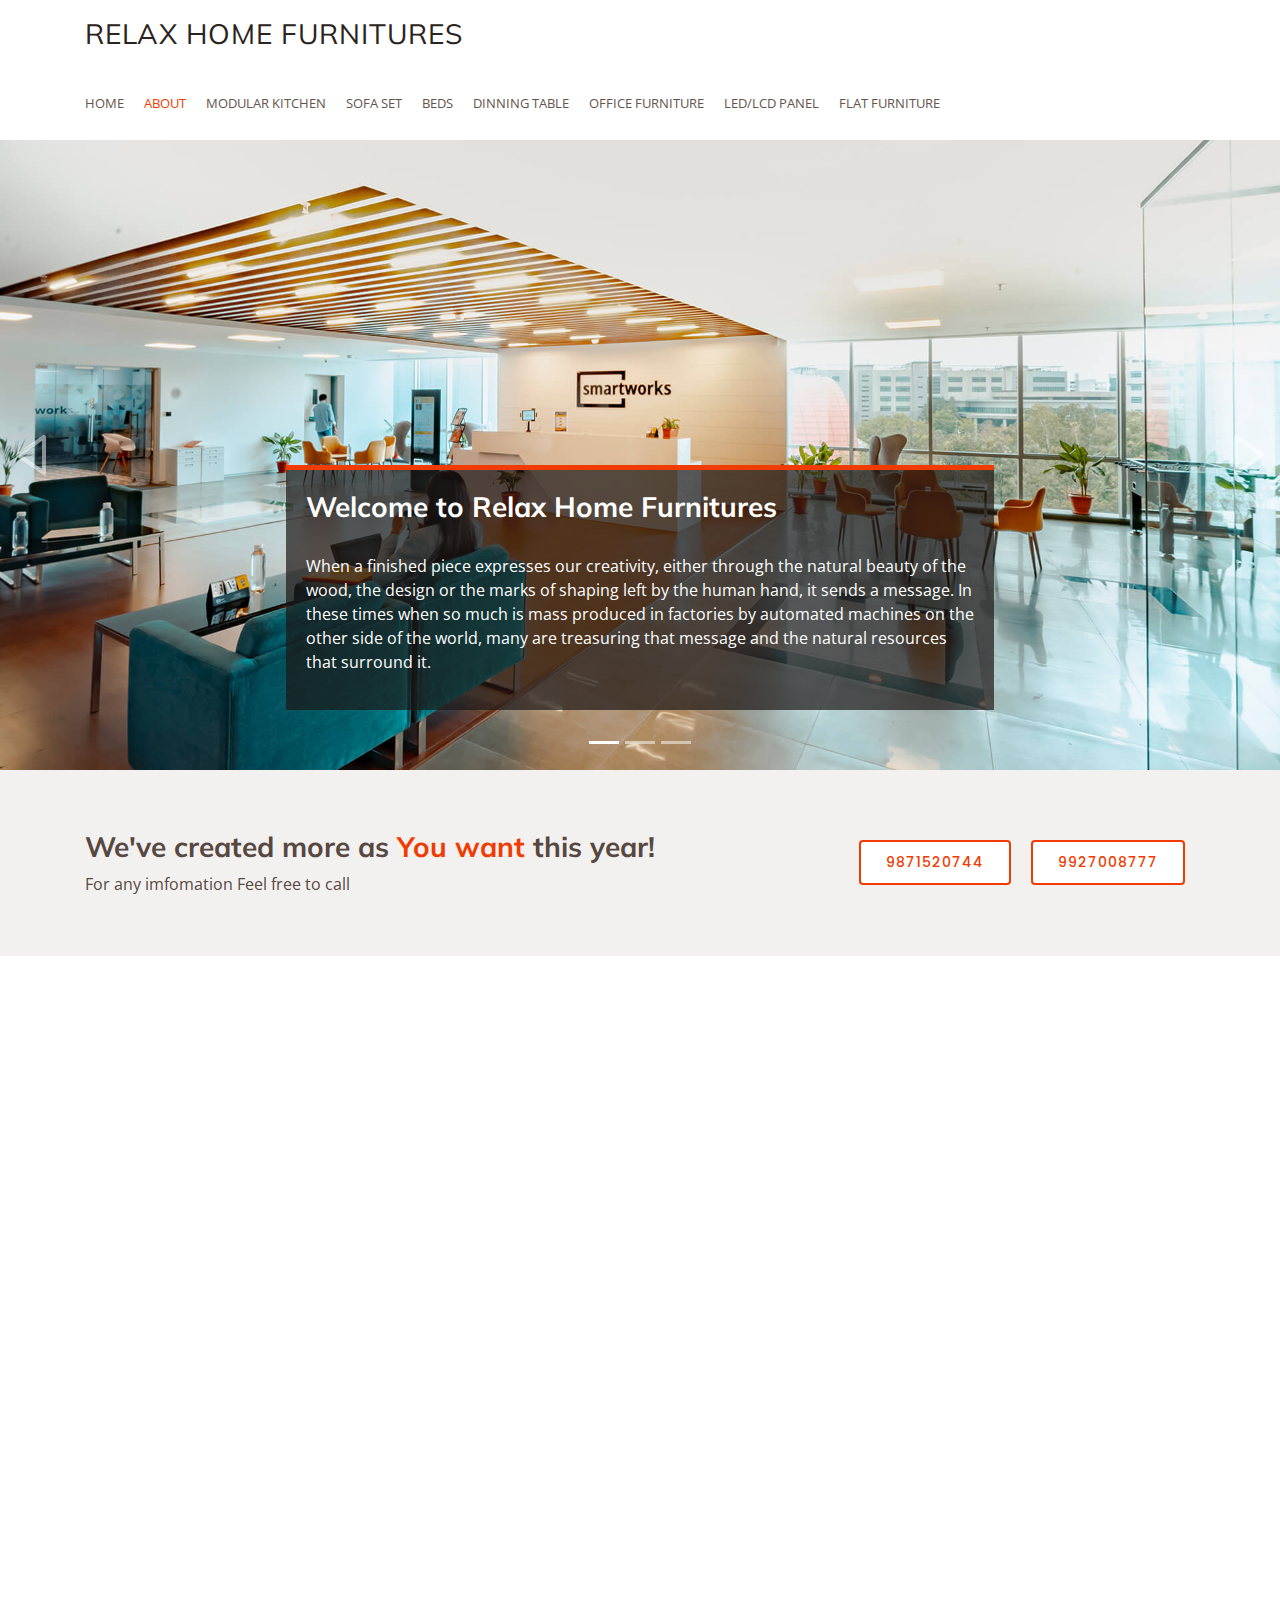
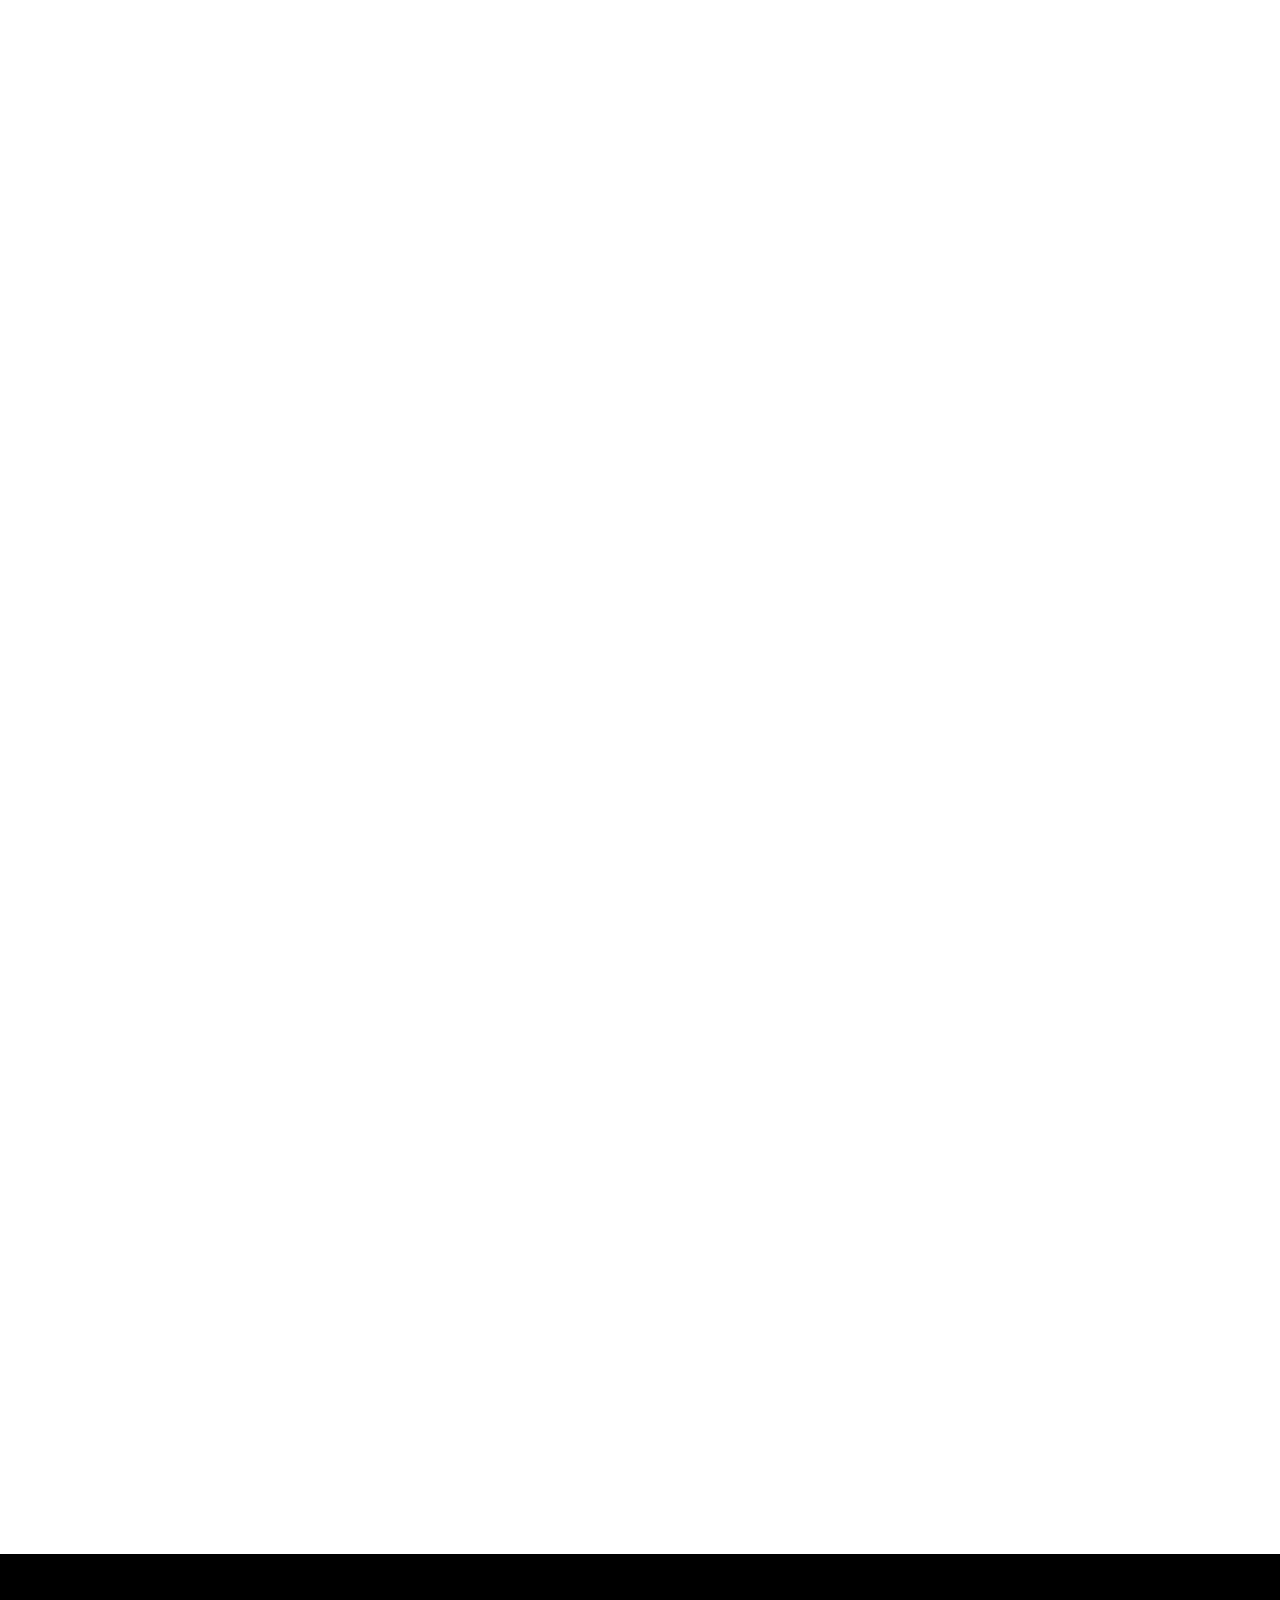
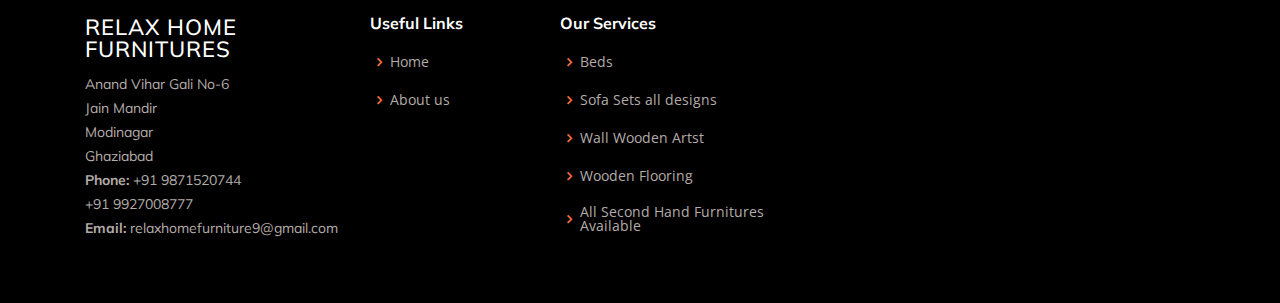
<file: index.html>
<!DOCTYPE html>
<html lang="en">

<head>
  <meta charset="utf-8">
  <meta content="width=device-width, initial-scale=1.0" name="viewport">

  <title>Welcome to Relax Home Furnitures</title>
  <meta content="" name="descriptison">
  <meta content="" name="keywords">

  <link href="assets/img/favicon.png" rel="icon">
  <link href="assets/img/apple-touch-icon.png" rel="apple-touch-icon">

  <link href="https://fonts.googleapis.com/css?family=Open+Sans:300,300i,400,400i,600,600i,700,700i|Muli:300,300i,400,400i,500,500i,600,600i,700,700i|Poppins:300,300i,400,400i,500,500i,600,600i,700,700i" rel="stylesheet">

  <link href="assets/vendor/bootstrap/css/bootstrap.min.css" rel="stylesheet">
  <link href="assets/vendor/icofont/icofont.min.css" rel="stylesheet">
  <link href="assets/vendor/boxicons/css/boxicons.min.css" rel="stylesheet">
  <link href="assets/vendor/animate.css/animate.min.css" rel="stylesheet">
  <link href="assets/vendor/venobox/venobox.css" rel="stylesheet">
  <link href="assets/vendor/owl.carousel/assets/owl.carousel.min.css" rel="stylesheet">
  <link href="assets/vendor/aos/aos.css" rel="stylesheet">

  <link href="assets/css/style.css" rel="stylesheet">

</head>

<body>

  <header id="header">
    <div class="container d-flex">

      <div class="logo mr-auto">
        <h1 class="text-light"><a href="index.html">Relax Home Furnitures</a></h1>
      </div>

      </div>
    </header>


<!-- ======= Header ======= -->
  <header id="header">
    <div class="container d-flex">
      <nav class="nav-menu d-none d-lg-block">
        <ul>
          <li><a href="index.html">Home</a></li>
          <li class="active"><a href="about.html">About</a></li>
      <li><a href="kit.html">Modular Kitchen</a></li>
          <li><a href="sofa.html">Sofa set</a></li>
          <li><a href="bed.html">Beds</a></li>
          <li><a href="din.html">Dinning Table</a></li>
          <li><a href="office.html">Office Furniture</a></li>
          <li><a href="led.html">LED/LCD panel</a></li>
          <li><a href="flat.html">Flat Furniture</a></li>
          <li><a href="all.html">All second hand Furnitures Available</a></li>

        </ul>
      </nav><!-- .nav-menu -->

    </div>
  </header><!-- End Header -->

  <!-- ======= Hero Section ======= -->
  <section id="hero">
    <div id="heroCarousel" class="carousel slide carousel-fade" data-ride="carousel">

      <div class="carousel-inner" role="listbox">

        <!-- Slide 1 -->
        <div class="carousel-item active" style="background-image: url(assets/img/slide/slide-1.jpg);">
          <div class="carousel-container">
            <div class="carousel-content animate__animated animate__fadeInUp">
              <h2>Welcome to <span>Relax Home Furnitures</span></h2>
              <p>When a finished piece expresses our creativity, either through the natural beauty of the wood, the design or the marks of shaping left by the human hand, it sends a message.  In these times when so much is mass produced in factories by automated machines on the other side of the world, many are treasuring that message and the natural resources that surround it.</p>
            </div>
          </div>
        </div>

        <!-- Slide 2 -->
        <div class="carousel-item" style="background-image: url(assets/img/slide/slide-2.jpg);">
          <div class="carousel-container">
            <div class="carousel-content animate__animated animate__fadeInUp">
              <h2>Your home should be a story of who you are, and be a collection of what you love.</h2>
              <p>I love the idea of finding great design in unexpected places. A beautiful piece of furniture adds more than function to any home, it adds real life.</p>
            </div>
          </div>
        </div>

        <!-- Slide 3 -->
        <div class="carousel-item" style="background-image: url(assets/img/slide/slide-3.jpg);">
          <div class="carousel-container">
            <div class="carousel-content animate__animated animate__fadeInUp">
              <h2>Furniture must have personality, as well as be beautiful.</h2>
              <p>Each piece [of wood] is unique, so we have to pay attention to it, and I certainly try to read each piece. Like people, it’s flaws are what make it interesting.</p>
            </div>
          </div>
        </div>

      </div>

      <a class="carousel-control-prev" href="#heroCarousel" role="button" data-slide="prev">
        <span class="carousel-control-prev-icon bx bx-left-arrow" aria-hidden="true"></span>
        <span class="sr-only">Previous</span>
      </a>

      <a class="carousel-control-next" href="#heroCarousel" role="button" data-slide="next">
        <span class="carousel-control-next-icon bx bx-right-arrow" aria-hidden="true"></span>
        <span class="sr-only">Next</span>
      </a>

      <ol class="carousel-indicators" id="hero-carousel-indicators"></ol>

    </div>
  </section><!-- End Hero -->


  <main id="main">


    <!-- ======= Cta Section ======= -->
    <section id="cta" class="cta">
      <div class="container">

        <div class="row">
          <div class="col-lg-9 text-center text-lg-left">
            <h3>We've created more as  <span>You want</span> this year!</h3>
            <p>For any imfomation Feel free to call</p>
          </div>
          <div class="col-lg-3 cta-btn-container text-center">
            <a class="cta-btn align-middle" href="#">9871520744</a>
            <a class="cta-btn align-middle" href="#">9927008777</a>

          </div>

        </div>

      </div>
    </section><!-- End Cta Section -->


    <section id="portfolio" class="portfolio">
      <div class="container">

        <div class="section-title" data-aos="fade-up">
          <h2>Some of our <strong>recent works</strong></h2>
        </div>

        <div class="row" data-aos="fade-up">
          <div class="col-lg-12 d-flex justify-content-center">
            <ul id="portfolio-flters">
              <li data-filter="*" class="filter-active">All</li>
              <li data-filter=".filter-sofa">Sofa set</li>
              <li data-filter=".filter-bed">Beds</li>
              <li data-filter=".filter-din">Dinning Table</li>
              <li data-filter=".filter-off">Office Furniture</li>
              <li data-filter=".filter-flat">Flat Furniture</li>
            </ul>
          </div>
        </div>

        <div class="row portfolio-container" data-aos="fade-up">


          <div class="col-lg-4 col-md-6 portfolio-item filter-off">
            <img src="assets/img/offing/off-5.jpg" class="img-responsive image-resize" alt="">
            <div class="portfolio-info">
              <h4>Office Furniture</h4>
              <a href="assets/img/offing/off-5.jpg" data-gall="portfolioGallery" class="venobox preview-link" title="Office Furniture 5"><i class="bx bx-plus"></i></a>
            </div>
          </div>

          <div class="col-lg-4 col-md-6 portfolio-item filter-off">
            <img src="assets/img/offing/off-2.jpg" class="img-responsive image-resize" alt="">
            <div class="portfolio-info">
              <h4>Office Furniture</h4>
              <a href="assets/offing/off-2.jpg" data-gall="portfolioGallery" class="venobox preview-link" title="Office Furniture 3"><i class="bx bx-plus"></i></a>
            </div>
          </div>

          <div class="col-lg-4 col-md-6 portfolio-item filter-off">
            <img src="assets/img/offing/off-4.jpg" class="img-responsive image-resize" alt="">
            <div class="portfolio-info">
              <h4>Office Furniture</h4>
              <a href="assets/img/offing/off-4.jpg" data-gall="portfolioGallery" class="venobox preview-link" title="Office Furniture 4"><i class="bx bx-plus"></i></a>
            </div>
          </div>
          <div class="col-lg-4 col-md-6 portfolio-item filter-bed">
            <img src="assets/img/bed/bed-5.jpg" class="img-responsive image-resize" alt="">
            <div class="portfolio-info">
              <h4>Beds</h4>
              <a href="assets/img/bed/bed-5.jpg" data-gall="portfolioGallery" class="venobox preview-link" title="Bed 4"><i class="bx bx-plus"></i></a>
            </div>
          </div>

          <div class="col-lg-4 col-md-6 portfolio-item filter-bed">
            <img src="assets/img/bed/bed-3.jpg" class="img-responsive image-resize" alt="">
            <div class="portfolio-info">
              <h4>Beds</h4>
              <a href="assets/img/bed/bed-3.jpg" data-gall="portfolioGallery" class="venobox preview-link" title="Bed 5"><i class="bx bx-plus"></i></a>
            </div>
          </div>

          <div class="col-lg-4 col-md-6 portfolio-item filter-bed">
            <img src="assets/img/bed/bed-6.jpg" class="img-responsive image-resize" alt="">
            <div class="portfolio-info">
              <h4>Beds</h4>
              <a href="assets/img/portfolio/portfolio-6.png" data-gall="portfolioGallery" class="venobox preview-link" title="Bed 6"><i class="bx bx-plus"></i></a>
            </div>
          </div>


          <div class="col-lg-4 col-md-6 portfolio-item filter-din">
            <img src="assets/img/dining/din-4.jpg" class="img-responsive image-resize" alt="">
            <div class="portfolio-info">
              <h4>Dinning Table</h4>
              <a href="assets/img/dining/din-4.jpg" data-gall="portfolioGallery" class="venobox preview-link" title="Dinning Table 4"><i class="bx bx-plus"></i></a>
            </div>
          </div>

          <div class="col-lg-4 col-md-6 portfolio-item filter-din">
            <img src="assets/img/dining/din-5.jpg" class="img-responsive image-resize" alt="">
            <div class="portfolio-info">
              <h4>Dinning Table</h4>
              <a href="assets/img/dining/din-5.jpg" data-gall="portfolioGallery" class="venobox preview-link" title="Dinning Table 5"><i class="bx bx-plus"></i></a>
            </div>
          </div>

          <div class="col-lg-4 col-md-6 portfolio-item filter-din">
            <img src="assets/img/dining/din-6.jpg" class="img-responsive image-resize" alt="">
            <div class="portfolio-info">
              <h4>Dinning Table</h4>
              <a href="assets/img/dining/din-6.png" data-gall="portfolioGallery" class="venobox preview-link" title="Dinning Table 6"><i class="bx bx-plus"></i></a>
            </div>
          </div>



          <div class="col-lg-4 col-md-6 portfolio-item filter-flat">
            <img src="assets/img/flat_furniture/flat_furniture-3.jpg" class="img-responsive image-resize" alt="">
            <div class="portfolio-info">
              <h4>Flat Furniture</h4>
              <a href="assets/img/flat_furniture/flat_furniture-3.jpg" data-gall="portfolioGallery" class="venobox preview-link" title="Flat Furniture 4"><i class="bx bx-plus"></i></a>
            </div>
          </div>

          <div class="col-lg-4 col-md-6 portfolio-item filter-flat">
            <img src="assets/img/flat_furniture/flat_furniture-5.jpg" class="img-responsive image-resize" alt="">
            <div class="portfolio-info">
              <h4>Flat Furniture</h4>
              <a href="assets/img/flat_furniture/flat_furniture-5.jpg data-gall="portfolioGallery" class="venobox preview-link" title="Flat Furniture 5"><i class="bx bx-plus"></i></a>
            </div>
          </div>

          <div class="col-lg-4 col-md-6 portfolio-item filter-flat">
            <img src="assets/img/flat_furniture/flat_furniture-6.jpg" class="img-responsive image-resize" alt="">
            <div class="portfolio-info">
              <h4>Flat Furniture</h4>
              <a href="assets/img/flat_furniture/flat_furniture-6.jpg" data-gall="portfolioGallery" class="venobox preview-link" title="Flat Furniture 6"><i class="bx bx-plus"></i></a>
            </div>
          </div>


          <div class="col-lg-4 col-md-6 portfolio-item filter-sofa">
            <img src="assets/img/portfolio/portfolio-7.jpg" class="img-fluid" alt="">
            <div class="portfolio-info">
              <h4>Sofa Set</h4>
              <a href="assets/img/portfolio/portfolio-7.jpg" data-gall="portfolioGallery" class="venobox preview-link" title="Card 1"><i class="bx bx-plus"></i></a>
              <a href="portfolio-details.html" class="details-link" title="More Details"><i class="bx bx-link"></i></a>
            </div>
          </div>



          <div class="col-lg-4 col-md-6 portfolio-item filter-sofa">
            <img src="assets/img/portfolio/portfolio-8.jpg" class="img-fluid" alt="">
            <div class="portfolio-info">
              <h4>Sofa Set</h4>
              <a href="assets/img/portfolio/portfolio-8.jpg" data-gall="portfolioGallery" class="venobox preview-link" title="Sofa Set"><i class="bx bx-plus"></i></a>
            </div>
          </div>

          <div class="col-lg-4 col-md-6 portfolio-item filter-sofa">
            <img src="assets/img/portfolio/portfolio-9.jpg" class="img-fluid" alt="">
            <div class="portfolio-info">
              <h4>Sofa Set</h4>
              <a href="assets/img/portfolio/portfolio-9.jpg" data-gall="portfolioGallery" class="venobox preview-link" title="Sofa Set"><i class="bx bx-plus"></i></a>
            </div>
          </div>

        </div>

      </div>
    </section><!-- End Portfolio Section -->
  </main><!-- End #main -->

  <!-- ======= Footer ======= -->
  <footer id="footer">

    <div class="footer-top">
      <div class="container">
        <div class="row">

          <div class="col-lg-3 col-md-6 footer-contact">
            <h3>Relax Home Furnitures</h3>
            <p>
              Anand Vihar Gali No-6 <br>
              Jain Mandir<br>
              Modinagar <br>Ghaziabad<br>
              <strong>Phone:</strong> +91 9871520744<br>+91 9927008777<br>
              <strong>Email:</strong> relaxhomefurniture9@gmail.com<br>
            </p>
          </div>

          <div class="col-lg-2 col-md-6 footer-links">
            <h4>Useful Links</h4>
            <ul>
              <li><i class="bx bx-chevron-right"></i> <a href="#">Home</a></li>
              <li><i class="bx bx-chevron-right"></i> <a href="#">About us</a></li>
            </ul>
          </div>

          <div class="col-lg-3 col-md-6 footer-links">
            <h4>Our Services</h4>
            <ul>
              <li><i class="bx bx-chevron-right"></i> <a href="#">Beds</a></li>
              <li><i class="bx bx-chevron-right"></i> <a href="#">Sofa Sets all designs</a></li>
              <li><i class="bx bx-chevron-right"></i> <a href="#">Wall Wooden Artst</a></li>
              <li><i class="bx bx-chevron-right"></i> <a href="#">Wooden Flooring</a></li>
              <li><i class="bx bx-chevron-right"></i> <a href="#">All Second Hand Furnitures Available</a></li>
            </ul>
          </div>


        </div>
      </div>
    </div>

  </footer><!-- End Footer -->

  <a href="#" class="back-to-top"><i class="icofont-simple-up"></i></a>

  <!-- Vendor JS Files -->
  <script src="assets/vendor/jquery/jquery.min.js"></script>
  <script src="assets/vendor/bootstrap/js/bootstrap.bundle.min.js"></script>
  <script src="assets/vendor/jquery.easing/jquery.easing.min.js"></script>
  <script src="assets/vendor/php-email-form/validate.js"></script>
  <script src="assets/vendor/jquery-sticky/jquery.sticky.js"></script>
  <script src="assets/vendor/isotope-layout/isotope.pkgd.min.js"></script>
  <script src="assets/vendor/venobox/venobox.min.js"></script>
  <script src="assets/vendor/waypoints/jquery.waypoints.min.js"></script>
  <script src="assets/vendor/owl.carousel/owl.carousel.min.js"></script>
  <script src="assets/vendor/aos/aos.js"></script>

  <!-- Template Main JS File -->
  <script src="assets/js/main.js"></script>

</body>

</html>
</file>
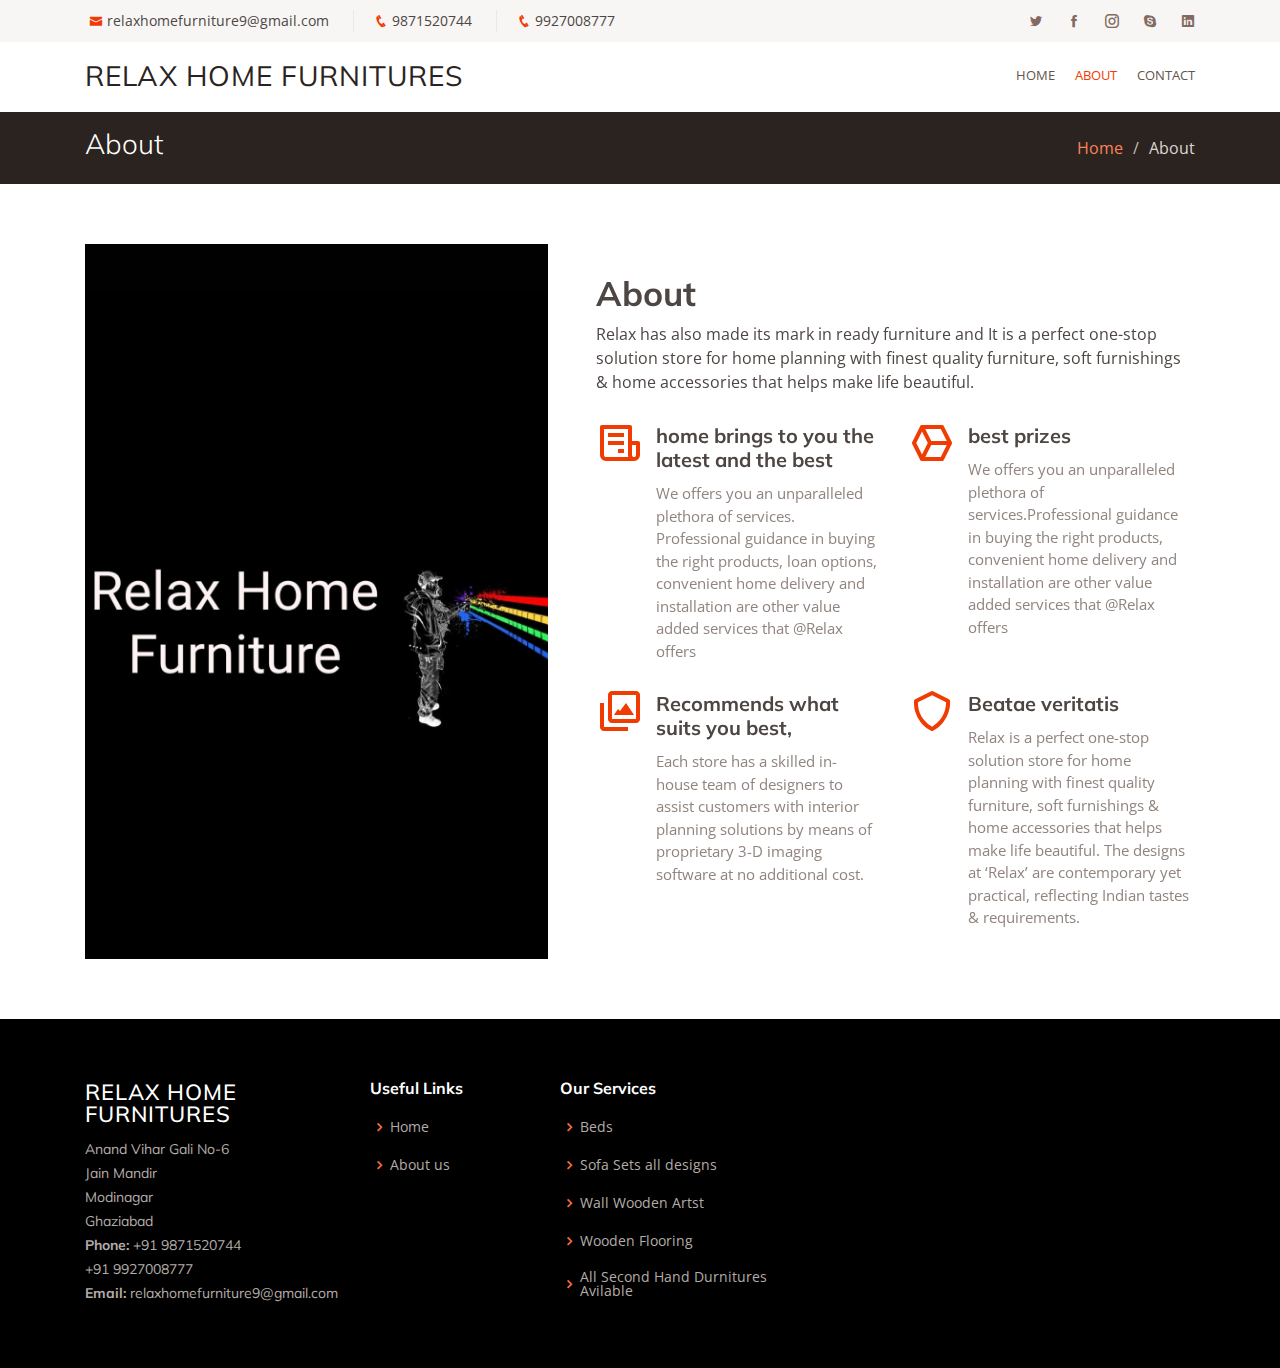
<file: about.html>
<!DOCTYPE html>
<html lang="en">

<head>
  <meta charset="utf-8">
  <meta content="width=device-width, initial-scale=1.0" name="viewport">

  <title>About - Welcome to Relax Home Furnitures</title>
  <meta content="" name="descriptison">
  <meta content="" name="keywords">

  <!-- Favicons -->
  <link href="assets/img/favicon.png" rel="icon">
  <link href="assets/img/apple-touch-icon.png" rel="apple-touch-icon">

  <!-- Google Fonts -->
  <link href="https://fonts.googleapis.com/css?family=Open+Sans:300,300i,400,400i,600,600i,700,700i|Muli:300,300i,400,400i,500,500i,600,600i,700,700i|Poppins:300,300i,400,400i,500,500i,600,600i,700,700i" rel="stylesheet">

  <!-- Vendor CSS Files -->
  <link href="assets/vendor/bootstrap/css/bootstrap.min.css" rel="stylesheet">
  <link href="assets/vendor/icofont/icofont.min.css" rel="stylesheet">
  <link href="assets/vendor/boxicons/css/boxicons.min.css" rel="stylesheet">
  <link href="assets/vendor/animate.css/animate.min.css" rel="stylesheet">
  <link href="assets/vendor/venobox/venobox.css" rel="stylesheet">
  <link href="assets/vendor/owl.carousel/assets/owl.carousel.min.css" rel="stylesheet">
  <link href="assets/vendor/aos/aos.css" rel="stylesheet">

  <!-- Template Main CSS File -->
  <link href="assets/css/style.css" rel="stylesheet">

  <!-- =======================================================
  * Template Name: Flattern - v2.1.0
  * Template URL: https://bootstrapmade.com/flattern-multipurpose-bootstrap-template/
  * Author: BootstrapMade.com
  * License: https://bootstrapmade.com/license/
  ======================================================== -->
</head>

<body>

  <!-- ======= Top Bar ======= -->
  <section id="topbar" class="d-none d-lg-block">
    <div class="container d-flex">
      <div class="contact-info mr-auto">
        <i class="icofont-envelope"></i><a href="mailto:contact@example.com">relaxhomefurniture9@gmail.com</a>
        <i class="icofont-phone"></i>9871520744
        <i class="icofont-phone"></i>9927008777
      </div>
      <div class="social-links">
        <a href="#" class="twitter"><i class="icofont-twitter"></i></a>
        <a href="#" class="facebook"><i class="icofont-facebook"></i></a>
        <a href="#" class="instagram"><i class="icofont-instagram"></i></a>
        <a href="#" class="skype"><i class="icofont-skype"></i></a>
        <a href="#" class="linkedin"><i class="icofont-linkedin"></i></i></a>
      </div>
    </div>
  </section>

  <!-- ======= Header ======= -->
  <header id="header">
    <div class="container d-flex">

      <div class="logo mr-auto">
        <h1 class="text-light"><a href="index.html">Relax Home Furnitures</a></h1>
        <!-- Uncomment below if you prefer to use an image logo -->
        <!-- <a href="index.html"><img src="assets/img/logo.png" alt="" class="img-fluid"></a>-->
      </div>

      <nav class="nav-menu d-none d-lg-block">
        <ul>
          <li><a href="index.html">Home</a></li>
          <li class="active"><a href="about.html">About</a></li>
          <li><a href="contact.html">Contact</a></li>

        </ul>
      </nav><!-- .nav-menu -->

    </div>
  </header><!-- End Header -->

  <main id="main">

    <!-- ======= Breadcrumbs ======= -->
    <section id="breadcrumbs" class="breadcrumbs">
      <div class="container">

        <div class="d-flex justify-content-between align-items-center">
          <h2>About</h2>
          <ol>
            <li><a href="index.html">Home</a></li>
            <li>About</li>
          </ol>
        </div>

      </div>
    </section><!-- End Breadcrumbs -->

    <!-- ======= About Us Section ======= -->
    <section id="about-us" class="about-us">
      <div class="container">

        <div class="row no-gutters">
          <div class="image col-xl-5 d-flex align-items-stretch justify-content-center justify-content-lg-start" data-aos="fade-right"></div>
          <div class="col-xl-7 pl-0 pl-lg-5 pr-lg-1 d-flex align-items-stretch">
            <div class="content d-flex flex-column justify-content-center">
              <h3 data-aos="fade-up">About</h3>
              <p data-aos="fade-up">
              Relax has also made its mark in ready furniture  and It is a perfect one-stop solution store for home planning with finest quality furniture, soft furnishings & home accessories that helps make life beautiful.</p> 


              <div class="row">
                <div class="col-md-6 icon-box" data-aos="fade-up">
                  <i class="bx bx-receipt"></i>
                  <h4>home brings to you the latest and the best</h4>
                  <p>We offers you an unparalleled plethora of services. Professional guidance in buying the right products, loan options, convenient home delivery and installation are other value added services that @Relax offers</p>
                </div>
                <div class="col-md-6 icon-box" data-aos="fade-up" data-aos-delay="100">
                  <i class="bx bx-cube-alt"></i>
                  <h4>best prizes</h4>
                  <p>We offers you an unparalleled plethora of services.Professional guidance in buying the right products, convenient home delivery and installation are other value added services that @Relax offers </p>
                </div>
                <div class="col-md-6 icon-box" data-aos="fade-up" data-aos-delay="200">
                  <i class="bx bx-images"></i>
                  <h4>Recommends what suits you best,</h4>
                  <p>Each store has a skilled in-house team of designers to assist customers with interior planning solutions by means of proprietary 3-D imaging software at no additional cost.</p>
                </div>
                <div class="col-md-6 icon-box" data-aos="fade-up" data-aos-delay="300">
                  <i class="bx bx-shield"></i>
                  <h4>Beatae veritatis</h4>
                  <p>Relax is a perfect one-stop solution store for home planning with finest quality furniture, soft furnishings & home accessories that helps make life beautiful. The designs at ‘Relax’ are contemporary yet practical, reflecting Indian tastes & requirements.  

</p>
                </div>
              </div>
            </div><!-- End .content-->
          </div>
        </div>

      </div>
    </section><!-- End About Us Section -->



  <!-- ======= Footer ======= -->
  <footer id="footer">

    <div class="footer-top">
      <div class="container">
        <div class="row">

          <div class="col-lg-3 col-md-6 footer-contact">
            <h3>Relax Home Furnitures</h3>
            <p>
              Anand Vihar Gali No-6 <br>
              Jain Mandir<br>
              Modinagar <br>Ghaziabad<br>
              <strong>Phone:</strong> +91 9871520744<br>+91 9927008777<br>
              <strong>Email:</strong> relaxhomefurniture9@gmail.com<br>
            </p>
          </div>

          <div class="col-lg-2 col-md-6 footer-links">
            <h4>Useful Links</h4>
            <ul>
              <li><i class="bx bx-chevron-right"></i> <a href="index.html">Home</a></li>
              <li><i class="bx bx-chevron-right"></i> <a href="about.html">About us</a></li>
            </ul>
          </div>

          <div class="col-lg-3 col-md-6 footer-links">
            <h4>Our Services</h4>
            <ul>
              <li><i class="bx bx-chevron-right"></i> <a href="bed.html">Beds</a></li>
              <li><i class="bx bx-chevron-right"></i> <a href="soft.html">Sofa Sets all designs</a></li>
              <li><i class="bx bx-chevron-right"></i> <a href="#">Wall Wooden Artst</a></li>
              <li><i class="bx bx-chevron-right"></i> <a href="#">Wooden Flooring</a></li>
              <li><i class="bx bx-chevron-right"></i> <a href="bed.html">All Second Hand Durnitures Avilable</a></li>
            </ul>
          </div>


        </div>
      </div>
    </div>

  </footer><!-- End Footer -->

  <a href="#" class="back-to-top"><i class="icofont-simple-up"></i></a>

  <!-- Vendor JS Files -->
  <script src="assets/vendor/jquery/jquery.min.js"></script>
  <script src="assets/vendor/bootstrap/js/bootstrap.bundle.min.js"></script>
  <script src="assets/vendor/jquery.easing/jquery.easing.min.js"></script>
  <script src="assets/vendor/php-email-form/validate.js"></script>
  <script src="assets/vendor/jquery-sticky/jquery.sticky.js"></script>
  <script src="assets/vendor/isotope-layout/isotope.pkgd.min.js"></script>
  <script src="assets/vendor/venobox/venobox.min.js"></script>
  <script src="assets/vendor/waypoints/jquery.waypoints.min.js"></script>
  <script src="assets/vendor/owl.carousel/owl.carousel.min.js"></script>
  <script src="assets/vendor/aos/aos.js"></script>

  <!-- Template Main JS File -->
  <script src="assets/js/main.js"></script>

</body>

</html>
</file>
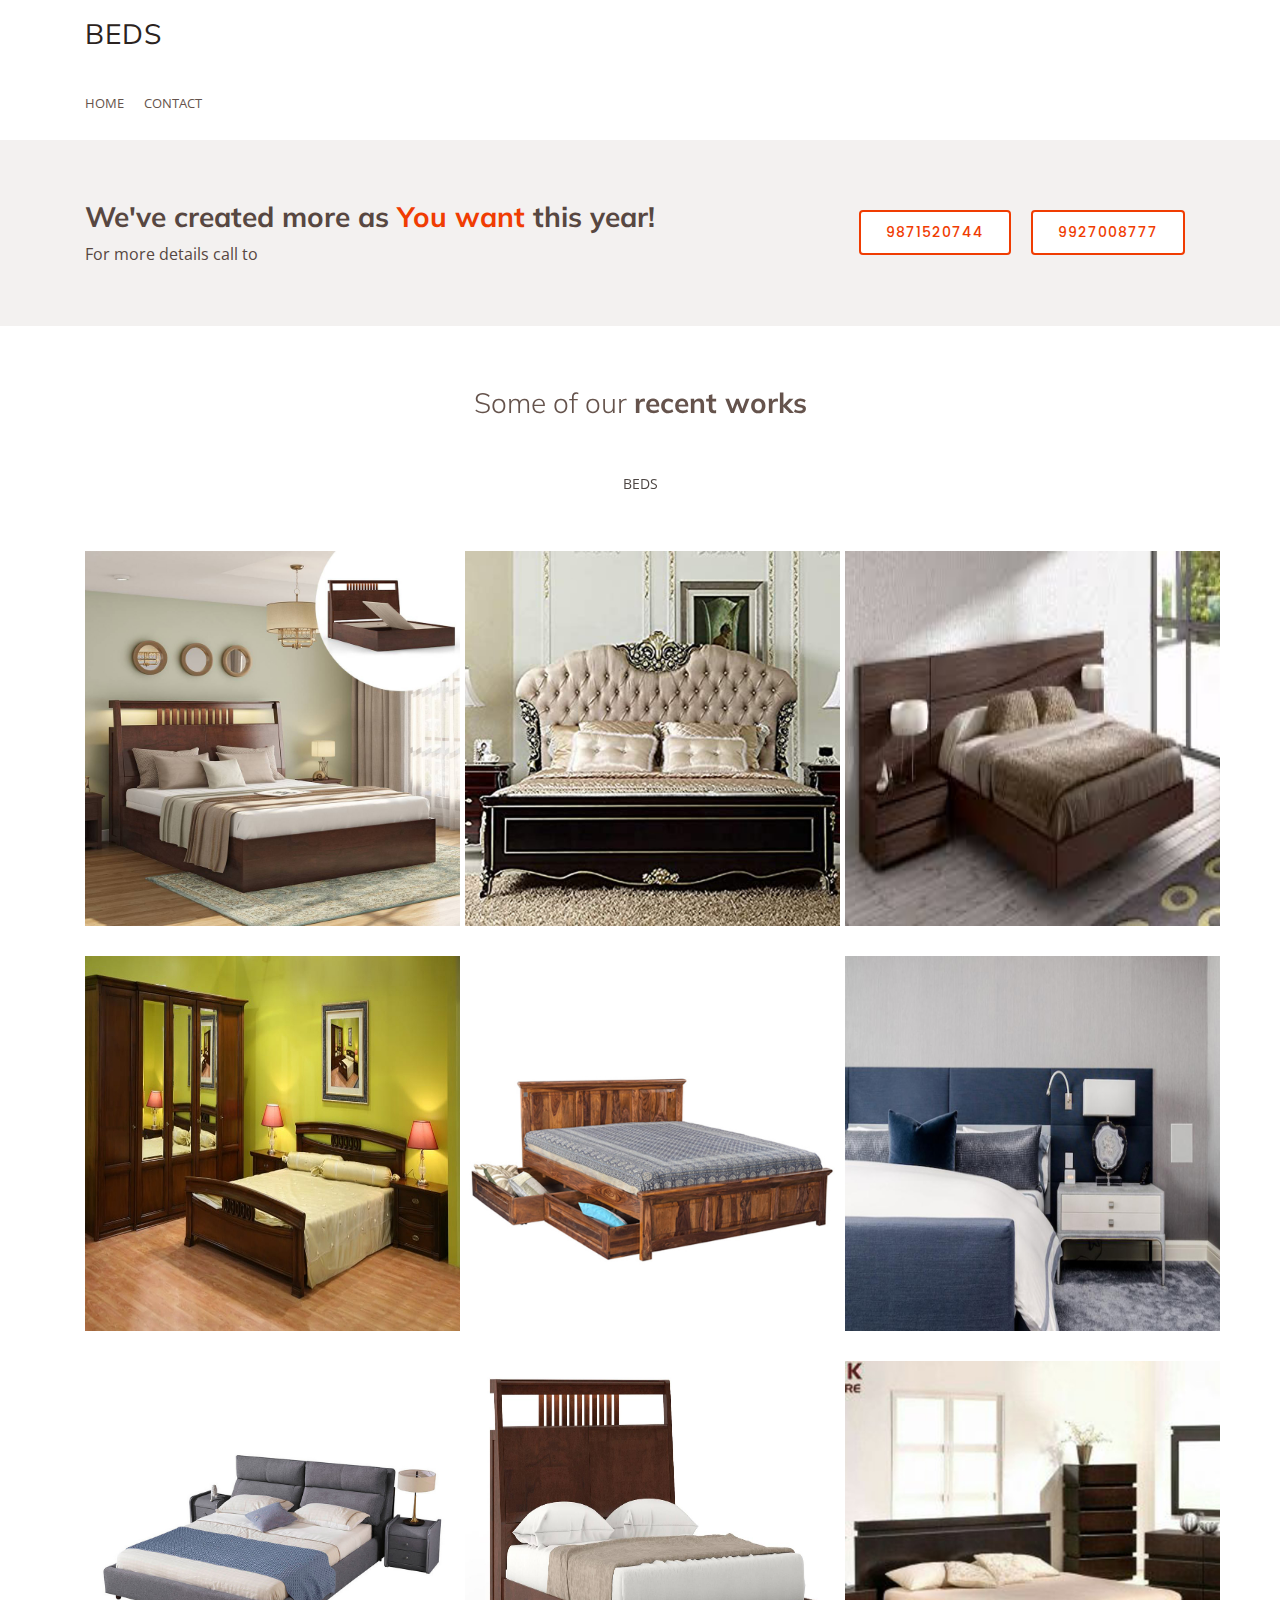
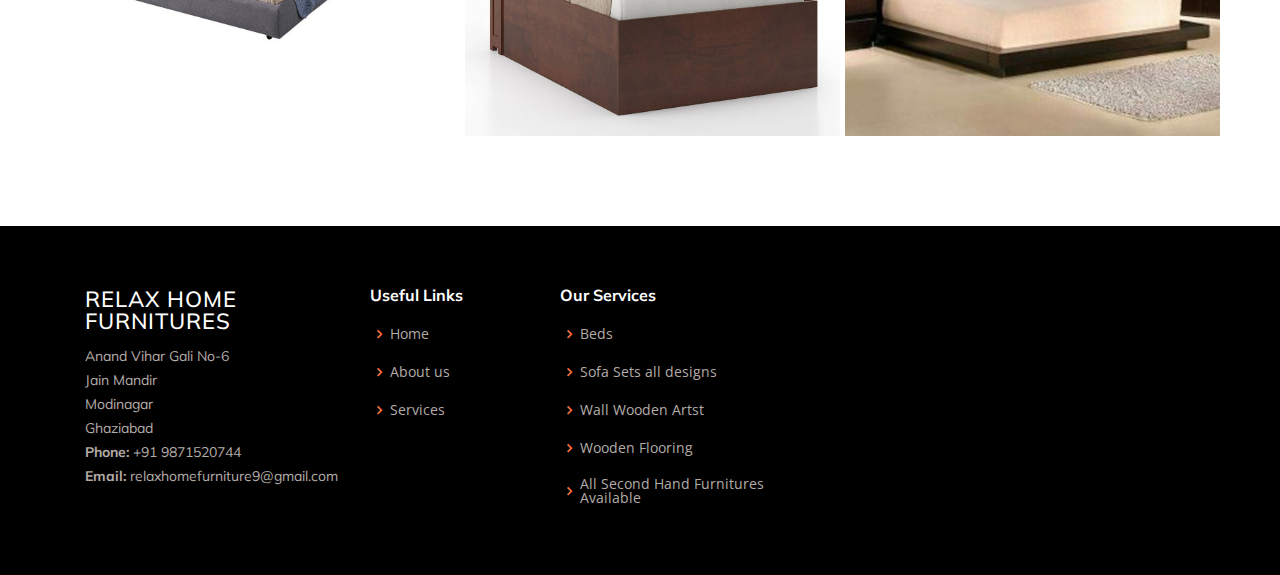
<file: bed.html>
<!DOCTYPE html>
<html lang="en">

<head>
  <meta charset="utf-8">
  <meta content="width=device-width, initial-scale=1.0" name="viewport">

  <title>Welcome to Relax Home Furnitures</title>
  <meta content="" name="descriptison">
  <meta content="" name="keywords">

  <link href="assets/img/favicon.png" rel="icon">
  <link href="assets/img/apple-touch-icon.png" rel="apple-touch-icon">

  <link href="https://fonts.googleapis.com/css?family=Open+Sans:300,300i,400,400i,600,600i,700,700i|Muli:300,300i,400,400i,500,500i,600,600i,700,700i|Poppins:300,300i,400,400i,500,500i,600,600i,700,700i" rel="stylesheet">

  <link href="assets/vendor/bootstrap/css/bootstrap.min.css" rel="stylesheet">
  <link href="assets/vendor/icofont/icofont.min.css" rel="stylesheet">
  <link href="assets/vendor/boxicons/css/boxicons.min.css" rel="stylesheet">
  <link href="assets/vendor/animate.css/animate.min.css" rel="stylesheet">
  <link href="assets/vendor/venobox/venobox.css" rel="stylesheet">
  <link href="assets/vendor/owl.carousel/assets/owl.carousel.min.css" rel="stylesheet">
  <link href="assets/vendor/aos/aos.css" rel="stylesheet">

  <link href="assets/css/style.css" rel="stylesheet">

</head>

<body>

  <header id="header">
    <div class="container d-flex">

      <div class="logo mr-auto">
        <h1 class="text-light"><a href="index.html">Beds</a></h1>
      </div>

      </div>
    </header>


<!-- ======= Header ======= -->
  <header id="header">
    <div class="container d-flex">
      <nav class="nav-menu d-none d-lg-block">
        <ul>
          <li><a href="index.html">Home</a></li>
          <li><a href="contact.html">Contact</a></li>
        </ul>
      </nav><!-- .nav-menu -->

    </div>
  </header><!-- End Header -->

  <main id="main">


    <!-- ======= Cta Section ======= -->
    <section id="cta" class="cta">
      <div class="container">

        <div class="row">
          <div class="col-lg-9 text-center text-lg-left">
            <h3>We've created more as  <span>You want</span> this year!</h3>
            <p>For more details call to</p>
          </div>
          <div class="col-lg-3 cta-btn-container text-center">
            <a class="cta-btn align-middle" href="#">9871520744</a>
            <a class="cta-btn align-middle" href="#">9927008777</a>

          </div>
        </div>

      </div>
    </section><!-- End Cta Section -->

    <!-- ======= Portfolio Section ======= -->
    <section id="portfolio" class="portfolio">
      <div class="container">

        <div class="section-title" data-aos="fade-up">
          <h2>Some of our <strong>recent works</strong></h2>
        </div>

        <div class="row" data-aos="fade-up">
          <div class="col-lg-12 d-flex justify-content-center">
            <ul id="portfolio-flters">
              <li data-filter=".filter-bed">Beds</li>
            </ul>
          </div>
        </div>



<div class="row portfolio-container" data-aos="fade-up">
  <div class="col-lg-4 col-md-6 portfolio-item filter-bed">
    <img src="assets/img/bed/bed-1.jpg" class="img-responsive image-resize" alt="">
            <div class="portfolio-info">
              <h4>Beds</h4>
              <a href="assets/img/bed/bed-1.jpg" data-gall="portfolioGallery" class="venobox preview-link" title="Bed 1"><i class="bx bx-plus"></i></a>
            </div>
          </div>

          <div class="col-lg-4 col-md-6 portfolio-item filter-bed">
            <img src="assets/img/bed/bed-2.jpg" class="img-responsive image-resize" alt="">
            <div class="portfolio-info">
              <h4>Beds</h4>
              <a href="assets/bed/bed-2.jpg" data-gall="portfolioGallery" class="venobox preview-link" title="Bed 2"><i class="bx bx-plus"></i></a>
            </div>
          </div>

          <div class="col-lg-4 col-md-6 portfolio-item filter-bed">
            <img src="assets/img/bed/bed-4.jpg" class="img-responsive image-resize" alt="">
            <div class="portfolio-info">
              <h4>Beds</h4>
              <a href="assets/img/bed/bed-4.jpg" data-gall="portfolioGallery" class="venobox preview-link" title="Bed 3"><i class="bx bx-plus"></i></a>
            </div>
          </div>

          <div class="col-lg-4 col-md-6 portfolio-item filter-bed">
            <img src="assets/img/bed/bed-5.jpg" class="img-responsive image-resize" alt="">
            <div class="portfolio-info">
              <h4>Beds</h4>
              <a href="assets/img/bed/bed-5.jpg" data-gall="portfolioGallery" class="venobox preview-link" title="Bed 4"><i class="bx bx-plus"></i></a>
            </div>
          </div>

          <div class="col-lg-4 col-md-6 portfolio-item filter-bed">
            <img src="assets/img/bed/bed-3.jpg" class="img-responsive image-resize" alt="">
            <div class="portfolio-info">
              <h4>Beds</h4>
              <a href="assets/img/bed/bed-3.jpg" data-gall="portfolioGallery" class="venobox preview-link" title="Bed 5"><i class="bx bx-plus"></i></a>
            </div>
          </div>

          <div class="col-lg-4 col-md-6 portfolio-item filter-bed">
            <img src="assets/img/bed/bed-6.jpg" class="img-responsive image-resize" alt="">
            <div class="portfolio-info">
              <h4>Beds</h4>
              <a href="assets/img/portfolio/portfolio-6.png" data-gall="portfolioGallery" class="venobox preview-link" title="Bed 6"><i class="bx bx-plus"></i></a>
            </div>
          </div>

          <div class="col-lg-4 col-md-3 portfolio-item filter-bed">
            <img src="assets/img/bed/bed-7.jpg" class="img-responsive image-resize" alt="">
            <div class="portfolio-info">
              <h4>Beds</h4>
              <a href="assets/img/bed/bed-7.jpg" data-gall="portfolioGallery" class="venobox preview-link" title="Bed 7"><i class="bx bx-plus"></i></a>
            </div>
          </div>

          <div class="col-lg-4 col-md-6 portfolio-item filter-bed">
            <img src="assets/img/bed/bed-8.jpg" class="img-responsive image-resize" alt="">
            <div class="portfolio-info">
              <h4>Beds</h4>
              <a href="assets/img/bed/bed-8.jpg" data-gall="portfolioGallery" class="venobox preview-link" title="Bed 8"><i class="bx bx-plus"></i></a>
            </div>
          </div>

          <div class="col-lg-4 col-md-6 portfolio-item filter-bed">
            <img src="assets/img/bed/bed-9.jpg" class="img-responsive image-resize" alt="">
            <div class="portfolio-info">
              <h4>Beds</h4>
              <a href="assets/img/bed/bed-9.jpg" data-gall="portfolioGallery" class="venobox preview-link" title="Bed 9"><i class="bx bx-plus"></i></a>   </div>
          </div>

        </div>

      </div>
    </section><!-- End Portfolio Section -->

  </main><!-- End #main -->

  <!-- ======= Footer ======= -->
  <footer id="footer">

    <div class="footer-top">
      <div class="container">
        <div class="row">

          <div class="col-lg-3 col-md-6 footer-contact">
            <h3>Relax Home Furnitures</h3>
            <p>
              Anand Vihar Gali No-6 <br>
              Jain Mandir<br>
              Modinagar <br>Ghaziabad<br>
              <strong>Phone:</strong> +91 9871520744<br>
              <strong>Email:</strong> relaxhomefurniture9@gmail.com<br>
            </p>
          </div>

          <div class="col-lg-2 col-md-6 footer-links">
            <h4>Useful Links</h4>
            <ul>
              <li><i class="bx bx-chevron-right"></i> <a href="#">Home</a></li>
              <li><i class="bx bx-chevron-right"></i> <a href="#">About us</a></li>
              <li><i class="bx bx-chevron-right"></i> <a href="#">Services</a></li>
            </ul>
          </div>

          <div class="col-lg-3 col-md-6 footer-links">
            <h4>Our Services</h4>
            <ul>
              <li><i class="bx bx-chevron-right"></i> <a href="#">Beds</a></li>
              <li><i class="bx bx-chevron-right"></i> <a href="#">Sofa Sets all designs</a></li>
              <li><i class="bx bx-chevron-right"></i> <a href="#">Wall Wooden Artst</a></li>
              <li><i class="bx bx-chevron-right"></i> <a href="#">Wooden Flooring</a></li>
              <li><i class="bx bx-chevron-right"></i> <a href="#">All Second Hand Furnitures Available</a></li>
            </ul>
          </div>


        </div>
      </div>
    </div>

  </footer><!-- End Footer -->

  <a href="#" class="back-to-top"><i class="icofont-simple-up"></i></a>

  <!-- Vendor JS Files -->
  <script src="assets/vendor/jquery/jquery.min.js"></script>
  <script src="assets/vendor/bootstrap/js/bootstrap.bundle.min.js"></script>
  <script src="assets/vendor/jquery.easing/jquery.easing.min.js"></script>
  <script src="assets/vendor/php-email-form/validate.js"></script>
  <script src="assets/vendor/jquery-sticky/jquery.sticky.js"></script>
  <script src="assets/vendor/isotope-layout/isotope.pkgd.min.js"></script>
  <script src="assets/vendor/venobox/venobox.min.js"></script>
  <script src="assets/vendor/waypoints/jquery.waypoints.min.js"></script>
  <script src="assets/vendor/owl.carousel/owl.carousel.min.js"></script>
  <script src="assets/vendor/aos/aos.js"></script>

  <!-- Template Main JS File -->
  <script src="assets/js/main.js"></script>

</body>

</html>
</file>
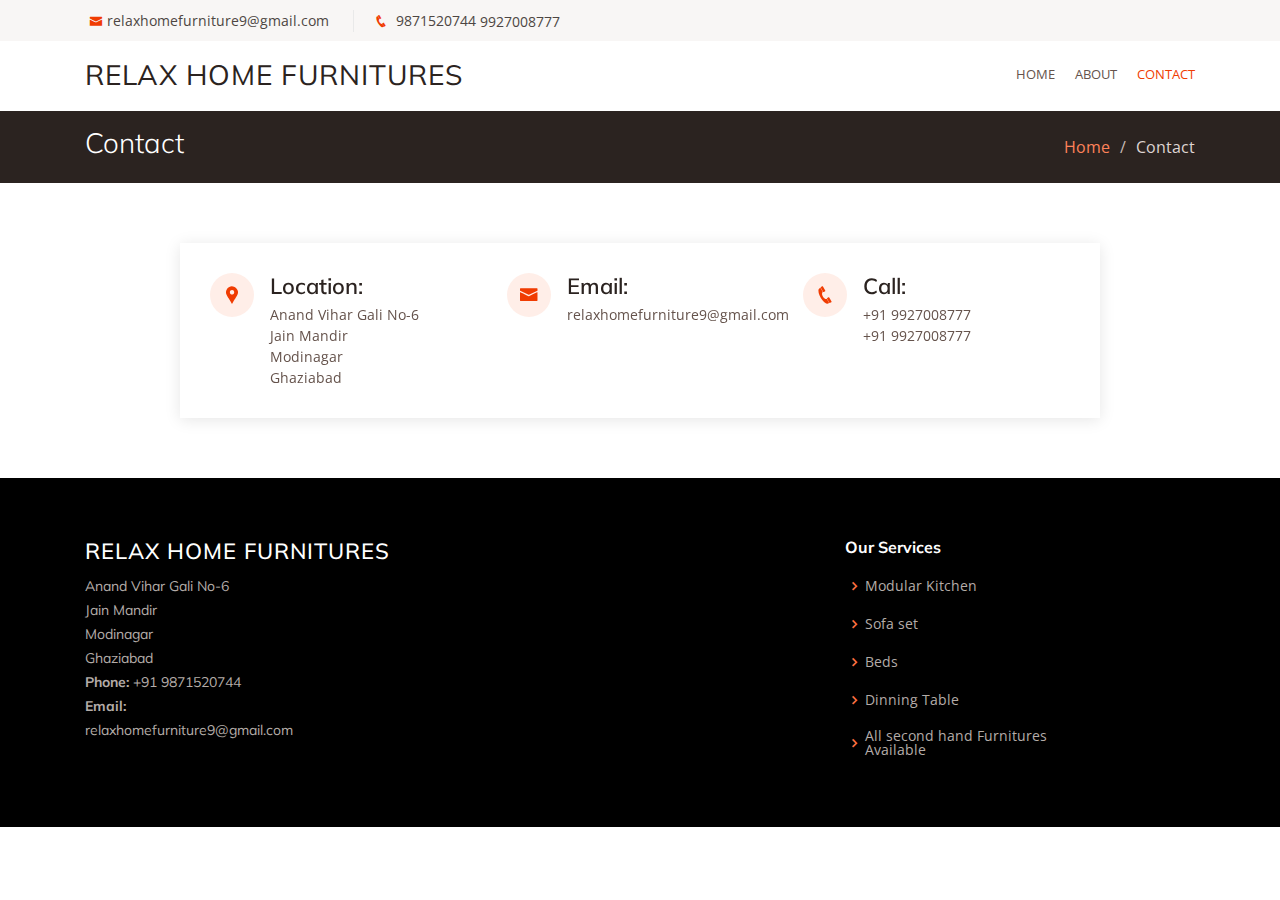
<file: contact.html>
<!DOCTYPE html>
<html lang="en">

<head>
  <meta charset="utf-8">
  <meta content="width=device-width, initial-scale=1.0" name="viewport">

  <title>Contact - Relax Home Furnitures</title>
  <meta content="" name="descriptison">
  <meta content="" name="keywords">

  <!-- Favicons -->
  <link href="assets/img/favicon.png" rel="icon">
  <link href="assets/img/apple-touch-icon.png" rel="apple-touch-icon">

  <!-- Google Fonts -->
  <link href="https://fonts.googleapis.com/css?family=Open+Sans:300,300i,400,400i,600,600i,700,700i|Muli:300,300i,400,400i,500,500i,600,600i,700,700i|Poppins:300,300i,400,400i,500,500i,600,600i,700,700i" rel="stylesheet">

  <!-- Vendor CSS Files -->
  <link href="assets/vendor/bootstrap/css/bootstrap.min.css" rel="stylesheet">
  <link href="assets/vendor/icofont/icofont.min.css" rel="stylesheet">
  <link href="assets/vendor/boxicons/css/boxicons.min.css" rel="stylesheet">
  <link href="assets/vendor/animate.css/animate.min.css" rel="stylesheet">
  <link href="assets/vendor/venobox/venobox.css" rel="stylesheet">
  <link href="assets/vendor/owl.carousel/assets/owl.carousel.min.css" rel="stylesheet">
  <link href="assets/vendor/aos/aos.css" rel="stylesheet">

  <!-- Template Main CSS File -->
  <link href="assets/css/style.css" rel="stylesheet">

  <!-- =======================================================
  * Template Name: Flattern - v2.1.0
  * Template URL: https://bootstrapmade.com/flattern-multipurpose-bootstrap-template/
  * Author: BootstrapMade.com
  * License: https://bootstrapmade.com/license/
  ======================================================== -->
</head>

<body>

  <!-- ======= Top Bar ======= -->
  <section id="topbar" class="d-none d-lg-block">
    <div class="container d-flex">
      <div class="contact-info mr-auto">
        <i class="icofont-envelope"></i><a href="mailto:contact@example.com">relaxhomefurniture9@gmail.com</a>
        <i class="icofont-phone"></i> 9871520744
              <a class="cta-btn align-middle" href="#">9927008777</a>

      </div>
    </div>
  </section>

  <!-- ======= Header ======= -->
  <header id="header">
    <div class="container d-flex">

      <div class="logo mr-auto">
        <h1 class="text-light"><a href="index.html">Relax Home Furnitures</a></h1>
        <!-- Uncomment below if you prefer to use an image logo -->
        <!-- <a href="index.html"><img src="assets/img/logo.png" alt="" class="img-fluid"></a>-->
      </div>

      <nav class="nav-menu d-none d-lg-block">
        <ul>
          <li><a href="index.html">Home</a></li>
          <li><a href="about.html">About</a></li>
<li class="active"><a href="contact.html">Contact</a></li>

        </ul>
      </nav><!-- .nav-menu -->

    </div>
  </header><!-- End Header -->

  <main id="main">

    <!-- ======= Breadcrumbs ======= -->
    <section id="breadcrumbs" class="breadcrumbs">
      <div class="container">

        <div class="d-flex justify-content-between align-items-center">
          <h2>Contact</h2>
          <ol>
            <li><a href="index.html">Home</a></li>
            <li>Contact</li>
          </ol>
        </div>

      </div>
    </section><!-- End Breadcrumbs -->

    <section id="contact" class="contact">
      <div class="container">

        <div class="row justify-content-center" data-aos="fade-up">

          <div class="col-lg-10">

            <div class="info-wrap">
              <div class="row">
                <div class="col-lg-4 info">
                  <i class="icofont-google-map"></i>
                  <h4>Location:</h4>
                  <p>              Anand Vihar Gali No-6 <br>
              Jain Mandir<br>
              Modinagar <br>Ghaziabad<br>
              </p>
                </div>

                <div class="col-lg-4 info mt-4 mt-lg-0">
                  <i class="icofont-envelope"></i>
                  <h4>Email:</h4>
                  <p>relaxhomefurniture9@gmail.com</p>
                </div>

                <div class="col-lg-4 info mt-4 mt-lg-0">
                  <i class="icofont-phone"></i>
                  <h4>Call:</h4>
                  <p>+91 9927008777<br>+91 9927008777</p>
                </div>
              </div>
            </div>

          </div>

        </div>



  </main><!-- End #main -->

  <!-- ======= Footer ======= -->
  <footer id="footer">

    <div class="footer-top">
      <div class="container">
        <div class="row">

          <div class="col-lg-8 col-md-6 footer-contact">
            <h3>Relax Home Furnitures</h3>
            <p>
              Anand Vihar Gali No-6 <br>
              Jain Mandir<br>
              Modinagar <br>Ghaziabad<br>
              <strong>Phone:</strong> +91 9871520744<br>
              <strong>Email:</strong> <br>relaxhomefurniture9@gmail.com
            </p>
          </div>


            <div class="col-lg-3 col-md-6 footer-links">
            <h4>Our Services</h4>
            <ul>
              <li><i class="bx bx-chevron-right"></i> <a href="kit.html">Modular Kitchen</a></li>
              <li><i class="bx bx-chevron-right"></i> <a href="sofa.html">Sofa set</a></li>
              <li><i class="bx bx-chevron-right"></i> <a href="bed.html">Beds</a></li>
              <li><i class="bx bx-chevron-right"></i> <a href="din.html">Dinning Table</a></li>
              <li><i class="bx bx-chevron-right"></i> <a href="all.html">All second hand Furnitures Available</a></li>
            </ul>
          </div>


        </div>
  
  </div>
  </footer><!-- End Footer -->

  <a href="#" class="back-to-top"><i class="icofont-simple-up"></i></a>

  <!-- Vendor JS Files -->
  <script src="assets/vendor/jquery/jquery.min.js"></script>
  <script src="assets/vendor/bootstrap/js/bootstrap.bundle.min.js"></script>
  <script src="assets/vendor/jquery.easing/jquery.easing.min.js"></script>
  <script src="assets/vendor/php-email-form/validate.js"></script>
  <script src="assets/vendor/jquery-sticky/jquery.sticky.js"></script>
  <script src="assets/vendor/isotope-layout/isotope.pkgd.min.js"></script>
  <script src="assets/vendor/venobox/venobox.min.js"></script>
  <script src="assets/vendor/waypoints/jquery.waypoints.min.js"></script>
  <script src="assets/vendor/owl.carousel/owl.carousel.min.js"></script>
  <script src="assets/vendor/aos/aos.js"></script>

  <!-- Template Main JS File -->
  <script src="assets/js/main.js"></script>

</body>

</html>
</file>
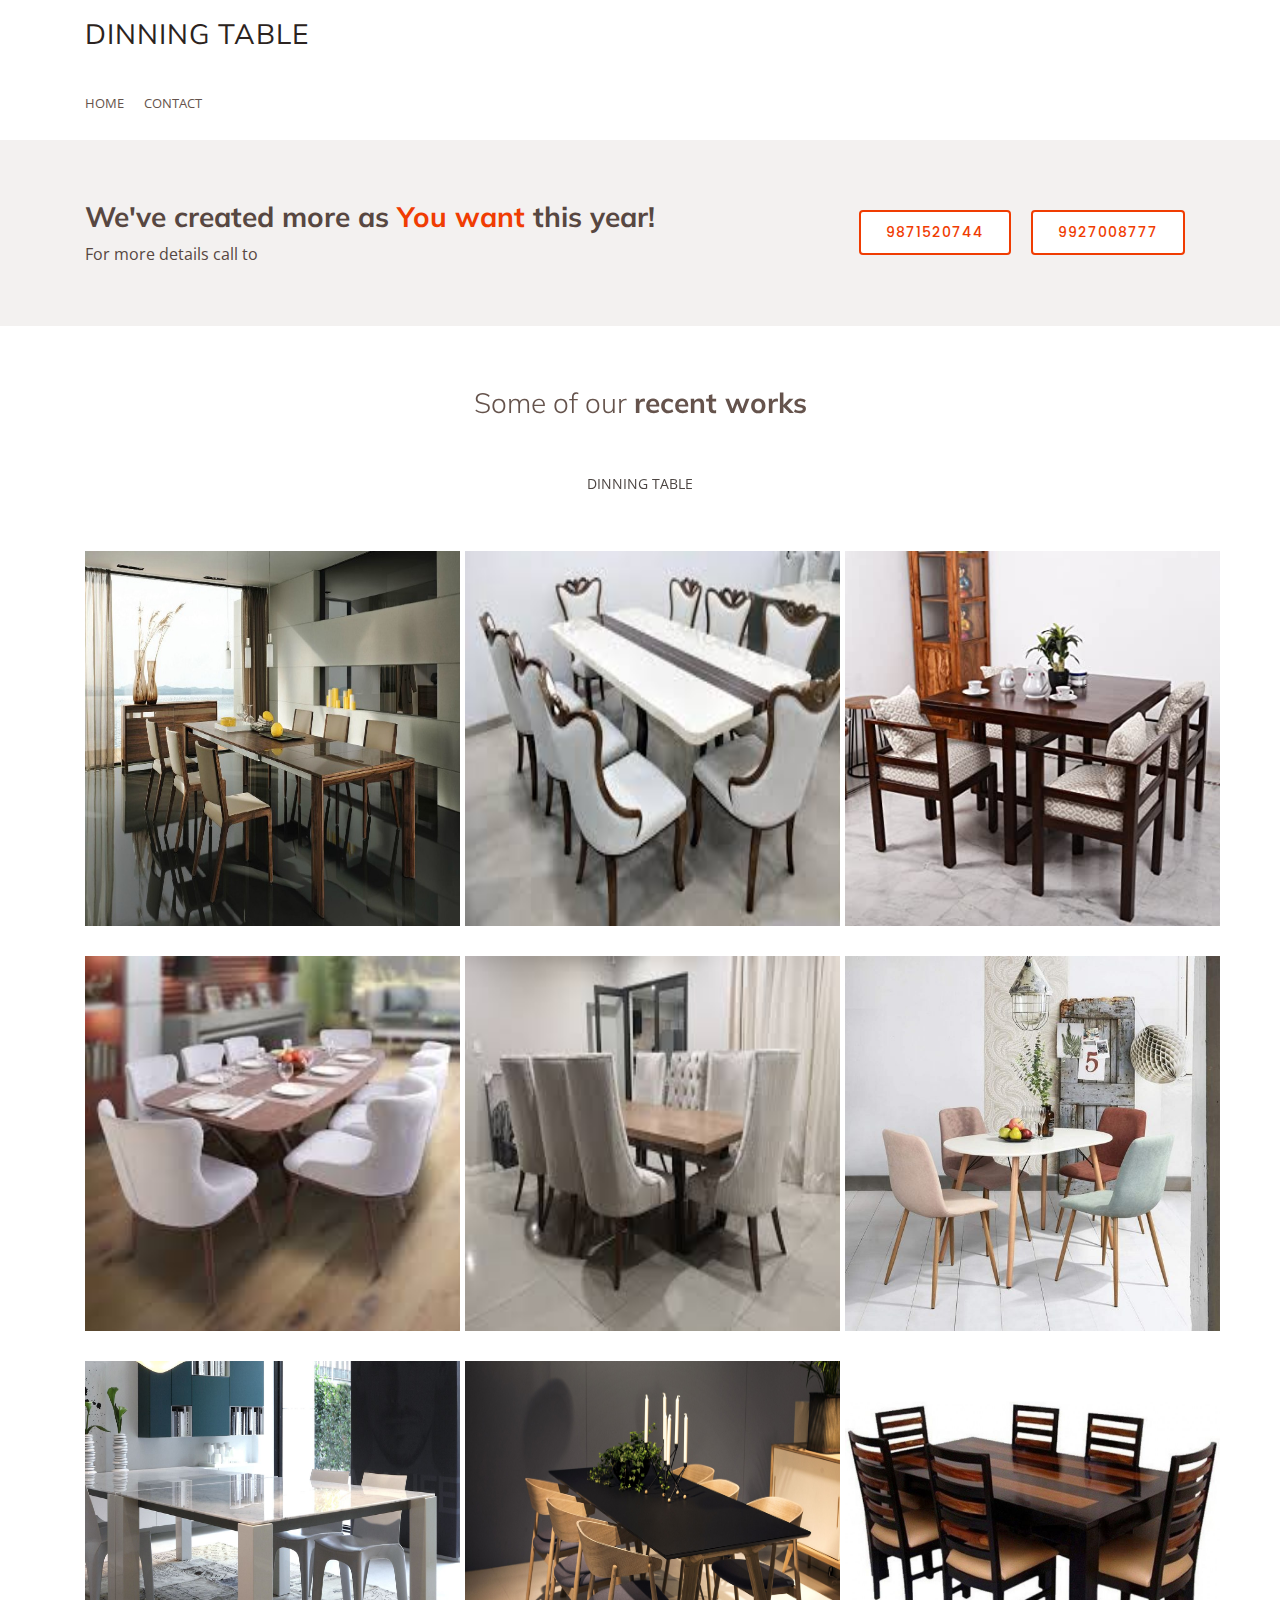
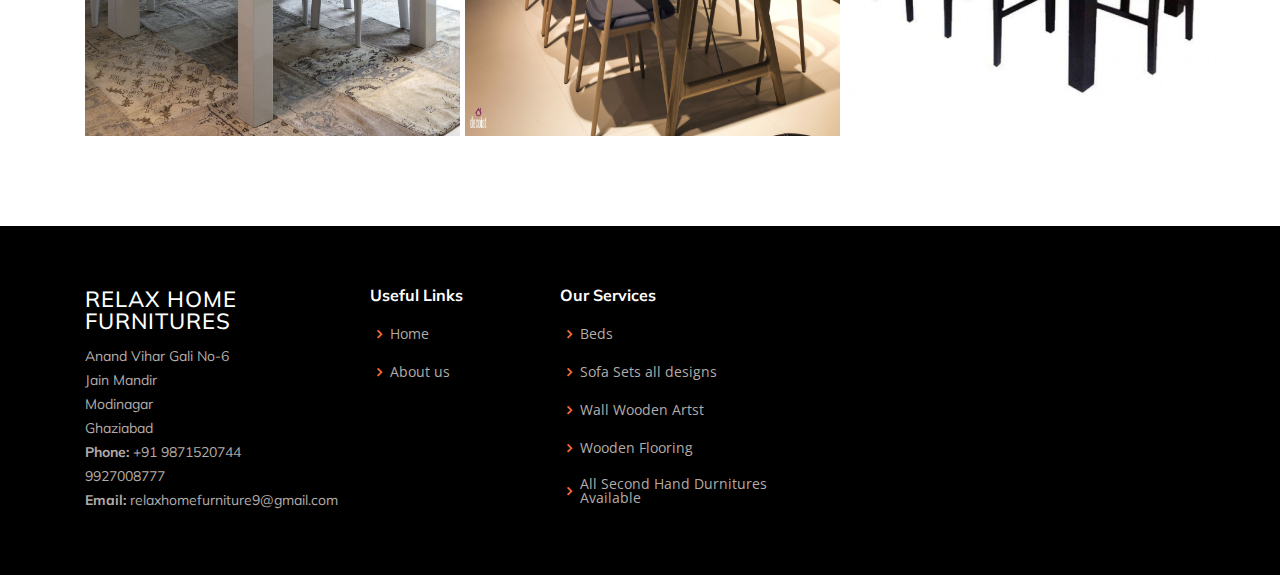
<file: din.html>
<!DOCTYPE html>
<html lang="en">

<head>
  <meta charset="utf-8">
  <meta content="width=device-width, initial-scale=1.0" name="viewport">

  <title>Welcome to Relax Home Furnitures</title>
  <meta content="" name="descriptison">
  <meta content="" name="keywords">

  <link href="assets/img/favicon.png" rel="icon">
  <link href="assets/img/apple-touch-icon.png" rel="apple-touch-icon">

  <link href="https://fonts.googleapis.com/css?family=Open+Sans:300,300i,400,400i,600,600i,700,700i|Muli:300,300i,400,400i,500,500i,600,600i,700,700i|Poppins:300,300i,400,400i,500,500i,600,600i,700,700i" rel="stylesheet">

  <link href="assets/vendor/bootstrap/css/bootstrap.min.css" rel="stylesheet">
  <link href="assets/vendor/icofont/icofont.min.css" rel="stylesheet">
  <link href="assets/vendor/boxicons/css/boxicons.min.css" rel="stylesheet">
  <link href="assets/vendor/animate.css/animate.min.css" rel="stylesheet">
  <link href="assets/vendor/venobox/venobox.css" rel="stylesheet">
  <link href="assets/vendor/owl.carousel/assets/owl.carousel.min.css" rel="stylesheet">
  <link href="assets/vendor/aos/aos.css" rel="stylesheet">

  <link href="assets/css/style.css" rel="stylesheet">

</head>

<body>

  <header id="header">
    <div class="container d-flex">

      <div class="logo mr-auto">
        <h1 class="text-light"><a href="index.html">Dinning Table</a></h1>
      </div>

      </div>
    </header>


<!-- ======= Header ======= -->
  <header id="header">
    <div class="container d-flex">
      <nav class="nav-menu d-none d-lg-block">
        <ul>
          <li><a href="index.html">Home</a></li>
          <li><a href="contact.html">Contact</a></li>
        </ul>
      </nav><!-- .nav-menu -->

    </div>
  </header><!-- End Header -->


    <!-- ======= Portfolio Section ======= -->

    <section id="cta" class="cta">
      <div class="container">

        <div class="row">
          <div class="col-lg-9 text-center text-lg-left">
            <h3>We've created more as  <span>You want</span> this year!</h3>
            <p>For more details call to</p>
          </div>
          <div class="col-lg-3 cta-btn-container text-center">
            <a class="cta-btn align-middle" href="#">9871520744</a>
            <a class="cta-btn align-middle" href="#">9927008777</a>

          </div>
        </div>

      </div>
    </section><!-- End Cta Section -->

    <!-- ======= Portfolio Section ======= -->
    <section id="portfolio" class="portfolio">
      <div class="container">

        <div class="section-title" data-aos="fade-up">
          <h2>Some of our <strong>recent works</strong></h2>
        </div>

        <div class="row" data-aos="fade-up">
          <div class="col-lg-12 d-flex justify-content-center">
            <ul id="portfolio-flters">
              <li data-filter=".filter-bed">Dinning Table</li>
            </ul>
          </div>
        </div>



<div class="row portfolio-container" data-aos="fade-up">
  <div class="col-lg-4 col-md-6 portfolio-item filter-bed">

    <img src="assets/img/dining/din-1.jpg" class="img-responsive image-resize" alt="">
            <div class="portfolio-info">
              <h4>Dinning Table</h4>
              <a href="assets/img/dining/din-1.jpg" data-gall="portfolioGallery" class="venobox preview-link" title="Dinning Table 1"><i class="bx bx-plus"></i></a>
            </div>
          </div>


          <div class="col-lg-4 col-md-6 portfolio-item filter-din">
            <img src="assets/img/dining/din-3.jpg" class="img-responsive image-resize" alt="">
            <div class="portfolio-info">
              <h4>Dinning Table</h4>
              <a href="assets/dining/din-3.jpg" data-gall="portfolioGallery" class="venobox preview-link" title="Dinning Table 3"><i class="bx bx-plus"></i></a>
            </div>
          </div>

          <div class="col-lg-4 col-md-6 portfolio-item filter-din">
            <img src="assets/img/dining/din-2.jpg" class="img-responsive image-resize" alt="">
            <div class="portfolio-info">
              <h4>Dinning Table</h4>
              <a href="assets/dining/din-2.jpg" data-gall="portfolioGallery" class="venobox preview-link" title="Dinning Table 3"><i class="bx bx-plus"></i></a>
            </div>
          </div>

          <div class="col-lg-4 col-md-6 portfolio-item filter-din">
            <img src="assets/img/dining/din-4.jpg" class="img-responsive image-resize" alt="">
            <div class="portfolio-info">
              <h4>Dinning Table</h4>
              <a href="assets/img/dining/din-4.jpg" data-gall="portfolioGallery" class="venobox preview-link" title="Dinning Table 4"><i class="bx bx-plus"></i></a>
            </div>
          </div>

          <div class="col-lg-4 col-md-6 portfolio-item filter-din">
            <img src="assets/img/dining/din-5.jpg" class="img-responsive image-resize" alt="">
            <div class="portfolio-info">
              <h4>Dinning Table</h4>
              <a href="assets/img/dining/din-5.jpg" data-gall="portfolioGallery" class="venobox preview-link" title="Dinning Table 5"><i class="bx bx-plus"></i></a>
            </div>
          </div>

          <div class="col-lg-4 col-md-6 portfolio-item filter-din">
            <img src="assets/img/dining/din-6.jpg" class="img-responsive image-resize" alt="">
            <div class="portfolio-info">
              <h4>Dinning Table</h4>
              <a href="assets/img/dining/din-6.png" data-gall="portfolioGallery" class="venobox preview-link" title="Dinning Table 6"><i class="bx bx-plus"></i></a>
            </div>
          </div>

          <div class="col-lg-4 col-md-3 portfolio-item filter-din">
            <img src="assets/img/dining/din-7.jpg" class="img-responsive image-resize" alt="">
            <div class="portfolio-info">
              <h4>Dinning Table</h4>
              <a href="assets/img/dining/din-7.jpg" data-gall="portfolioGallery" class="venobox preview-link" title="Dinning Table 7"><i class="bx bx-plus"></i></a>
            </div>
          </div>

          <div class="col-lg-4 col-md-6 portfolio-item filter-din">
            <img src="assets/img/dining/din-8.jpg" class="img-responsive image-resize" alt="">
            <div class="portfolio-info">
              <h4>Dinning Table</h4>
              <a href="assets/img/dining/din-8.jpg" data-gall="portfolioGallery" class="venobox preview-link" title="Dinning Table 8"><i class="bx bx-plus"></i></a>
            </div>
          </div>

          <div class="col-lg-4 col-md-6 portfolio-item filter-din">
            <img src="assets/img/dining/din-9.jpg" class="img-responsive image-resize" alt="">
            <div class="portfolio-info">
              <h4>Dinning Table</h4>
              <a href="assets/img/dining/din-9.jpg" data-gall="portfolioGallery" class="venobox preview-link" title="Dinning Table 9"><i class="bx bx-plus"></i></a>   </div>
          </div>

        </div>

      </div>
    </section><!-- End Portfolio Section -->

  </main><!-- End #main -->

  <!-- ======= Footer ======= -->
  <footer id="footer">

    <div class="footer-top">
      <div class="container">
        <div class="row">

          <div class="col-lg-3 col-md-6 footer-contact">
            <h3>Relax Home Furnitures</h3>
            <p>
              Anand Vihar Gali No-6 <br>
              Jain Mandir<br>
              Modinagar <br>Ghaziabad<br>
              <strong>Phone:</strong> +91 9871520744<br>9927008777<br>
              <strong>Email:</strong> relaxhomefurniture9@gmail.com<br>
            </p>
          </div>

          <div class="col-lg-2 col-md-6 footer-links">
            <h4>Useful Links</h4>
            <ul>
              <li><i class="bx bx-chevron-right"></i> <a href="#">Home</a></li>
              <li><i class="bx bx-chevron-right"></i> <a href="#">About us</a></li>
            </ul>
          </div>

          <div class="col-lg-3 col-md-6 footer-links">
            <h4>Our Services</h4>
            <ul>
              <li><i class="bx bx-chevron-right"></i> <a href="#">Beds</a></li>
              <li><i class="bx bx-chevron-right"></i> <a href="#">Sofa Sets all designs</a></li>
              <li><i class="bx bx-chevron-right"></i> <a href="#">Wall Wooden Artst</a></li>
              <li><i class="bx bx-chevron-right"></i> <a href="#">Wooden Flooring</a></li>
              <li><i class="bx bx-chevron-right"></i> <a href="#">All Second Hand Durnitures Available</a></li>
            </ul>
          </div>


        </div>
      </div>
    </div>

  </footer><!-- End Footer -->

  <a href="#" class="back-to-top"><i class="icofont-simple-up"></i></a>

  <!-- Vendor JS Files -->
  <script src="assets/vendor/jquery/jquery.min.js"></script>
  <script src="assets/vendor/bootstrap/js/bootstrap.bundle.min.js"></script>
  <script src="assets/vendor/jquery.easing/jquery.easing.min.js"></script>
  <script src="assets/vendor/php-email-form/validate.js"></script>
  <script src="assets/vendor/jquery-sticky/jquery.sticky.js"></script>
  <script src="assets/vendor/isotope-layout/isotope.pkgd.min.js"></script>
  <script src="assets/vendor/venobox/venobox.min.js"></script>
  <script src="assets/vendor/waypoints/jquery.waypoints.min.js"></script>
  <script src="assets/vendor/owl.carousel/owl.carousel.min.js"></script>
  <script src="assets/vendor/aos/aos.js"></script>

  <!-- Template Main JS File -->
  <script src="assets/js/main.js"></script>

</body>

</html>
</file>
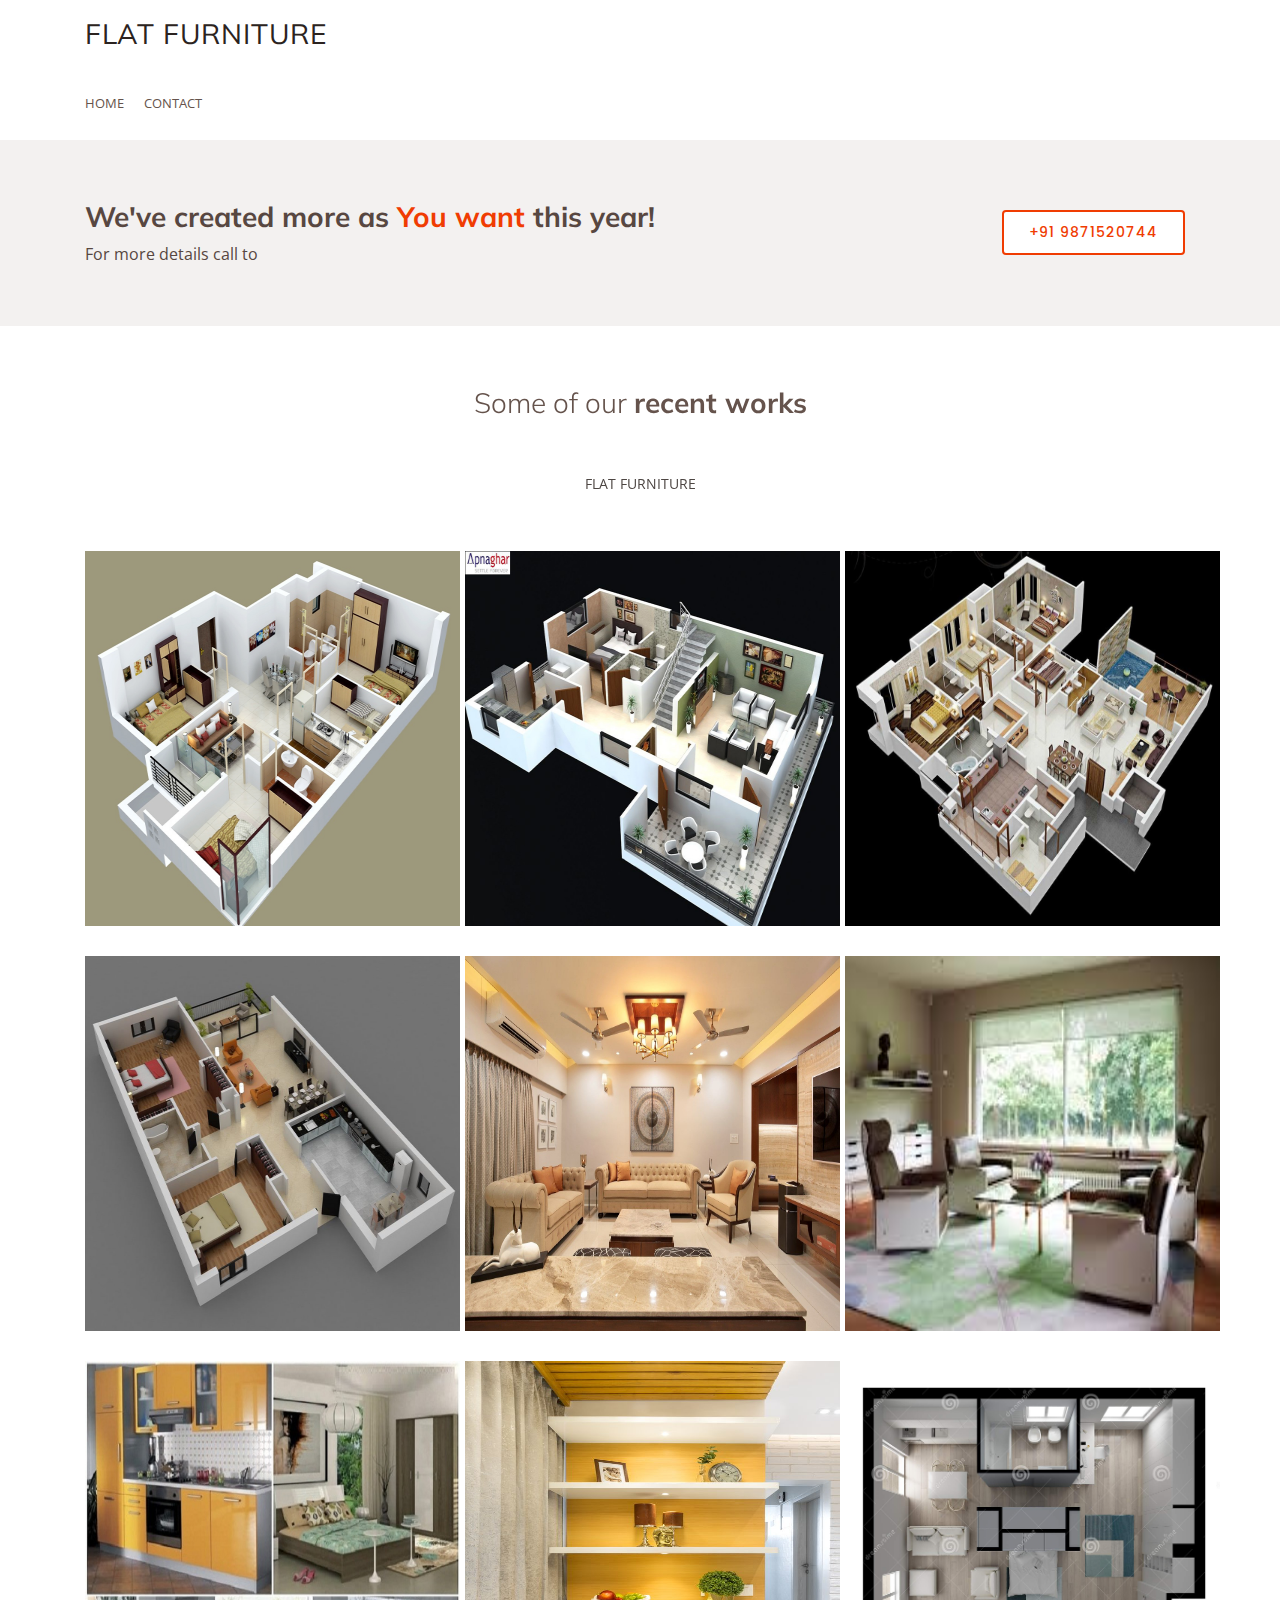
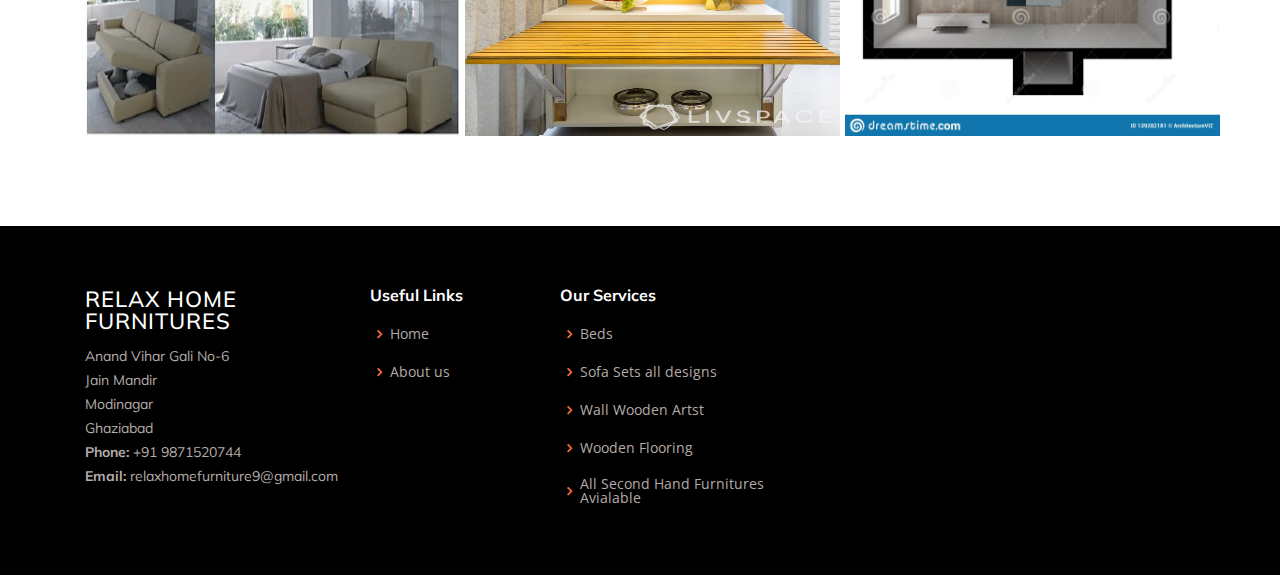
<file: flat.html>
<!DOCTYPE html>
<html lang="en">

<head>
  <meta charset="utf-8">
  <meta content="width=device-width, initial-scale=1.0" name="viewport">

  <title>Welcome to Relax Home Furnitures</title>
  <meta content="" name="descriptison">
  <meta content="" name="keywords">

  <link href="assets/img/favicon.png" rel="icon">
  <link href="assets/img/apple-touch-icon.png" rel="apple-touch-icon">

  <link href="https://fonts.googleapis.com/css?family=Open+Sans:300,300i,400,400i,600,600i,700,700i|Muli:300,300i,400,400i,500,500i,600,600i,700,700i|Poppins:300,300i,400,400i,500,500i,600,600i,700,700i" rel="stylesheet">

  <link href="assets/vendor/bootstrap/css/bootstrap.min.css" rel="stylesheet">
  <link href="assets/vendor/icofont/icofont.min.css" rel="stylesheet">
  <link href="assets/vendor/boxicons/css/boxicons.min.css" rel="stylesheet">
  <link href="assets/vendor/animate.css/animate.min.css" rel="stylesheet">
  <link href="assets/vendor/venobox/venobox.css" rel="stylesheet">
  <link href="assets/vendor/owl.carousel/assets/owl.carousel.min.css" rel="stylesheet">
  <link href="assets/vendor/aos/aos.css" rel="stylesheet">

  <link href="assets/css/style.css" rel="stylesheet">

</head>

<body>

  <header id="header">
    <div class="container d-flex">

      <div class="logo mr-auto">
        <h1 class="text-light"><a href="index.html">Flat Furniture</a></h1>
      </div>

      </div>
    </header>


<!-- ======= Header ======= -->
  <header id="header">
    <div class="container d-flex">
      <nav class="nav-menu d-none d-lg-block">
        <ul>
          <li><a href="index.html">Home</a></li>
          <li><a href="contact.html">Contact</a></li>
        </ul>
      </nav><!-- .nav-menu -->

    </div>
  </header><!-- End Header -->

  <main id="main">


    <!-- ======= Cta Section ======= -->
    <section id="cta" class="cta">
      <div class="container">

        <div class="row">
          <div class="col-lg-9 text-center text-lg-left">
            <h3>We've created more as  <span>You want</span> this year!</h3>
            <p>For more details call to</p>
          </div>
          <div class="col-lg-3 cta-btn-container text-center">
            <a class="cta-btn align-middle" href="#">+91 9871520744</a>
          </div>
        </div>

      </div>
    </section><!-- End Cta Section -->

    <!-- ======= Portfolio Section ======= -->
    <section id="portfolio" class="portfolio">
      <div class="container">

        <div class="section-title" data-aos="fade-up">
          <h2>Some of our <strong>recent works</strong></h2>
        </div>

        <div class="row" data-aos="fade-up">
          <div class="col-lg-12 d-flex justify-content-center">
            <ul id="portfolio-flters">
              <li data-filter=".filter-card">Flat Furniture</li>
            </ul>
          </div>
        </div>




<div class="row portfolio-container" data-aos="fade-up">
  <div class="col-lg-4 col-md-6 portfolio-item filter-flat">
    <img src="assets/img/flat_furniture/flat_furniture-1.jpeg" class="img-responsive image-resize" alt="">
            <div class="portfolio-info">
              <h4>Flat Furniture</h4>
              <a href="assets/img/flat_furniture/flat_furniture-1.jpeg" data-gall="portfolioGallery" class="venobox preview-link" title="Flat Furniture 1"><i class="bx bx-plus"></i></a>
            </div>
          </div>

          <div class="col-lg-4 col-md-6 portfolio-item filter-flat">
            <img src="assets/img/flat_furniture/flat_furniture-2.jpg" class="img-responsive image-resize" alt="">
            <div class="portfolio-info">
              <h4>Flat Furniture</h4>
              <a href="assets/img/flat_furniture/flat_furniture-2.jpg" data-gall="portfolioGallery" class="venobox preview-link" title="Flat Furniture 2"><i class="bx bx-plus"></i></a>
            </div>
          </div>

          <div class="col-lg-4 col-md-6 portfolio-item filter-flat">
            <img src="assets/img/flat_furniture/flat_furniture-4.jpg" class="img-responsive image-resize" alt="">
            <div class="portfolio-info">
              <h4>Flat Furniture</h4>
              <a href="assets/img/flat_furniture/flat_furniture-4.jpg" data-gall="portfolioGallery" class="venobox preview-link" title="Flat Furniture 3"><i class="bx bx-plus"></i></a>
            </div>
          </div>

          <div class="col-lg-4 col-md-6 portfolio-item filter-flat">
            <img src="assets/img/flat_furniture/flat_furniture-3.jpg" class="img-responsive image-resize" alt="">
            <div class="portfolio-info">
              <h4>Flat Furniture</h4>
              <a href="assets/img/flat_furniture/flat_furniture-3.jpg" data-gall="portfolioGallery" class="venobox preview-link" title="Flat Furniture 4"><i class="bx bx-plus"></i></a>
            </div>
          </div>

          <div class="col-lg-4 col-md-6 portfolio-item filter-flat">
            <img src="assets/img/flat_furniture/flat_furniture-5.jpg" class="img-responsive image-resize" alt="">
            <div class="portfolio-info">
              <h4>Flat Furniture</h4>
              <a href="assets/img/flat_furniture/flat_furniture-5.jpg data-gall="portfolioGallery" class="venobox preview-link" title="Flat Furniture 5"><i class="bx bx-plus"></i></a>
            </div>
          </div>

          <div class="col-lg-4 col-md-6 portfolio-item filter-flat">
            <img src="assets/img/flat_furniture/flat_furniture-6.jpg" class="img-responsive image-resize" alt="">
            <div class="portfolio-info">
              <h4>Flat Furniture</h4>
              <a href="assets/img/flat_furniture/flat_furniture-6.jpg" data-gall="portfolioGallery" class="venobox preview-link" title="Flat Furniture 6"><i class="bx bx-plus"></i></a>
            </div>
          </div>

          <div class="col-lg-4 col-md-6 portfolio-item filter-flat">
            <img src="assets/img/flat_furniture/flat_furniture-7.jpg" class="img-responsive image-resize" alt="">
            <div class="portfolio-info">
              <h4>Flat Furniture</h4>
              <a href="assets/img/flat_furniture/flat_furniture-7.jpg" data-gall="portfolioGallery" class="venobox preview-link" title="Flat Furniture 7"><i class="bx bx-plus"></i></a>
            </div>
          </div>

          <div class="col-lg-4 col-md-6 portfolio-item filter-flat">
            <img src="assets/img/flat_furniture/flat_furniture-8.jpg" class="img-responsive image-resize" alt="">
            <div class="portfolio-info">
              <h4>Flat Furniture</h4>
              <a href="assets/img/flat_furniture/flat_furniture-8.jpg" data-gall="portfolioGallery" class="venobox preview-link" title="Flat Furniture 8"><i class="bx bx-plus"></i></a>
            </div>
          </div>

          <div class="col-lg-4 col-md-6 portfolio-item filter-flat">
            <img src="assets/img/flat_furniture/flat_furniture-9.jpg" class="img-responsive image-resize" alt="">
            <div class="portfolio-info">
              <h4>Flat Furniture</h4>
              <a href="assets/img/flat_furniture/flat_furniture-9.jpg" data-gall="portfolioGallery" class="venobox preview-link" title="Flat Furniture 9"><i class="bx bx-plus"></i></a>   </div>
          </div>

        </div>

      </div>
    </section><!-- End Portfolio Section -->

  </main><!-- End #main -->

  <!-- ======= Footer ======= -->
  <footer id="footer">

    <div class="footer-top">
      <div class="container">
        <div class="row">

          <div class="col-lg-3 col-md-6 footer-contact">
            <h3>Relax Home Furnitures</h3>
            <p>
              Anand Vihar Gali No-6 <br>
              Jain Mandir<br>
              Modinagar <br>Ghaziabad<br>
              <strong>Phone:</strong> +91 9871520744<br>
              <strong>Email:</strong> relaxhomefurniture9@gmail.com<br>
            </p>
          </div>

          <div class="col-lg-2 col-md-6 footer-links">
            <h4>Useful Links</h4>
            <ul>
              <li><i class="bx bx-chevron-right"></i> <a href="#">Home</a></li>
              <li><i class="bx bx-chevron-right"></i> <a href="#">About us</a></li>
            </ul>
          </div>

          <div class="col-lg-3 col-md-6 footer-links">
            <h4>Our Services</h4>
            <ul>
              <li><i class="bx bx-chevron-right"></i> <a href="#">Beds</a></li>
              <li><i class="bx bx-chevron-right"></i> <a href="#">Sofa Sets all designs</a></li>
              <li><i class="bx bx-chevron-right"></i> <a href="#">Wall Wooden Artst</a></li>
              <li><i class="bx bx-chevron-right"></i> <a href="#">Wooden Flooring</a></li>
              <li><i class="bx bx-chevron-right"></i> <a href="#">All Second Hand Furnitures Avialable</a></li>
            </ul>
          </div>


        </div>
      </div>
    </div>

  </footer><!-- End Footer -->

  <a href="#" class="back-to-top"><i class="icofont-simple-up"></i></a>

  <!-- Vendor JS Files -->
  <script src="assets/vendor/jquery/jquery.min.js"></script>
  <script src="assets/vendor/bootstrap/js/bootstrap.bundle.min.js"></script>
  <script src="assets/vendor/jquery.easing/jquery.easing.min.js"></script>
  <script src="assets/vendor/php-email-form/validate.js"></script>
  <script src="assets/vendor/jquery-sticky/jquery.sticky.js"></script>
  <script src="assets/vendor/isotope-layout/isotope.pkgd.min.js"></script>
  <script src="assets/vendor/venobox/venobox.min.js"></script>
  <script src="assets/vendor/waypoints/jquery.waypoints.min.js"></script>
  <script src="assets/vendor/owl.carousel/owl.carousel.min.js"></script>
  <script src="assets/vendor/aos/aos.js"></script>

  <!-- Template Main JS File -->
  <script src="assets/js/main.js"></script>

</body>

</html>
</file>
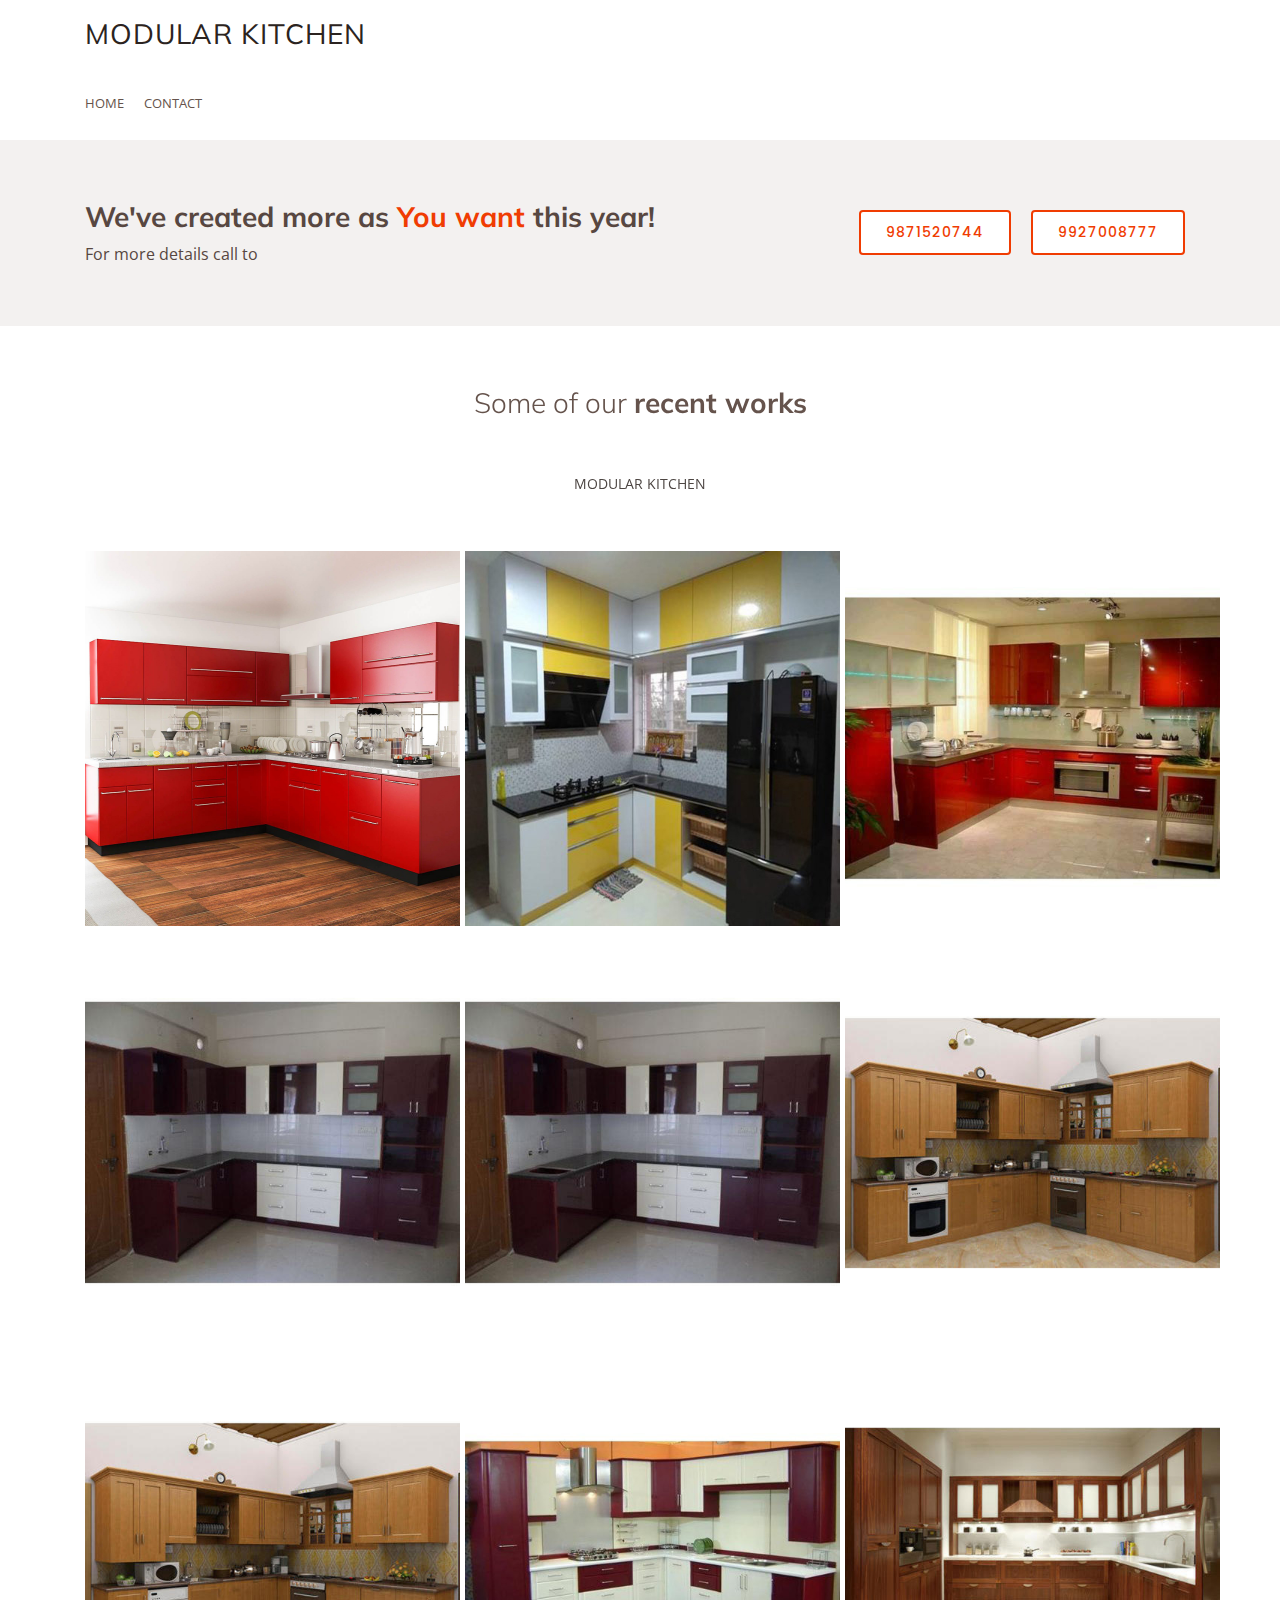
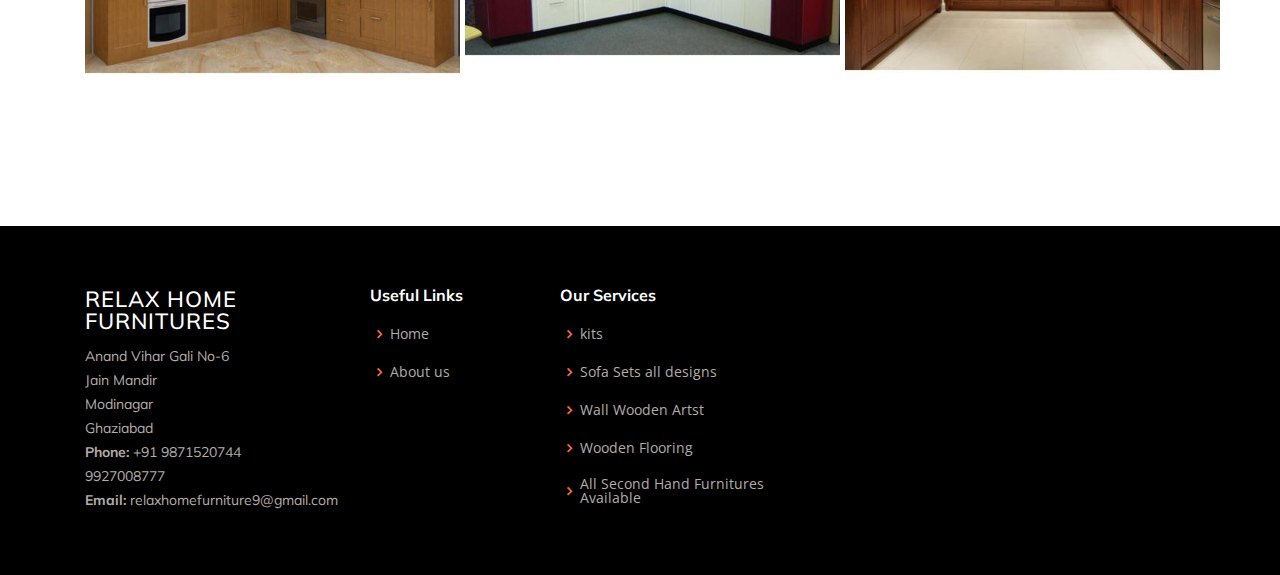
<file: kit.html>
<!DOCTYPE html>
<html lang="en">

<head>
  <meta charset="utf-8">
  <meta content="width=device-width, initial-scale=1.0" name="viewport">

  <title>Welcome to Relax Home Furnitures</title>
  <meta content="" name="descriptison">
  <meta content="" name="keywords">

  <link href="assets/img/favicon.png" rel="icon">
  <link href="assets/img/apple-touch-icon.png" rel="apple-touch-icon">

  <link href="https://fonts.googleapis.com/css?family=Open+Sans:300,300i,400,400i,600,600i,700,700i|Muli:300,300i,400,400i,500,500i,600,600i,700,700i|Poppins:300,300i,400,400i,500,500i,600,600i,700,700i" rel="stylesheet">

  <link href="assets/vendor/bootstrap/css/bootstrap.min.css" rel="stylesheet">
  <link href="assets/vendor/icofont/icofont.min.css" rel="stylesheet">
  <link href="assets/vendor/boxicons/css/boxicons.min.css" rel="stylesheet">
  <link href="assets/vendor/animate.css/animate.min.css" rel="stylesheet">
  <link href="assets/vendor/venobox/venobox.css" rel="stylesheet">
  <link href="assets/vendor/owl.carousel/assets/owl.carousel.min.css" rel="stylesheet">
  <link href="assets/vendor/aos/aos.css" rel="stylesheet">

  <link href="assets/css/style.css" rel="stylesheet">

</head>

<body>

  <header id="header">
    <div class="container d-flex">

      <div class="logo mr-auto">
        <h1 class="text-light"><a href="index.html">Modular Kitchen</a></h1>
      </div>

      </div>
    </header>


<!-- ======= Header ======= -->
  <header id="header">
    <div class="container d-flex">
      <nav class="nav-menu d-none d-lg-block">
        <ul>
          <li><a href="index.html">Home</a></li>
          <li><a href="contact.html">Contact</a></li>
        </ul>
      </nav><!-- .nav-menu -->

    </div>
  </header><!-- End Header -->

  <main id="main">


    <!-- ======= Cta Section ======= -->
    <section id="cta" class="cta">
      <div class="container">

        <div class="row">
          <div class="col-lg-9 text-center text-lg-left">
            <h3>We've created more as  <span>You want</span> this year!</h3>
            <p>For more details call to</p>
          </div>
          <div class="col-lg-3 cta-btn-container text-center">
            <a class="cta-btn align-middle" href="#">9871520744</a>
                    <a class="cta-btn align-middle" href="#">9927008777</a>

          </div>
        </div>

      </div>
    </section><!-- End Cta Section -->

    <!-- ======= Portfolio Section ======= -->
    <section id="portfolio" class="portfolio">
      <div class="container">

        <div class="section-title" data-aos="fade-up">
          <h2>Some of our <strong>recent works</strong></h2>
        </div>

        <div class="row" data-aos="fade-up">
          <div class="col-lg-12 d-flex justify-content-center">
            <ul id="portfolio-flters">
              <li data-filter=".filter-kit">Modular Kitchen</li>
            </ul>
          </div>
        </div>





<div class="row portfolio-container" data-aos="fade-up">
  <div class="col-lg-4 col-md-6 portfolio-item filter-kit">
    <img src="assets/img/kit/kit-1.jpg" class="img-responsive image-resize" alt="">
            <div class="portfolio-info">
              <h4>Modular Kitchen</h4>
              <a href="assets/img/kit/kit-1.jpg" data-gall="portfolioGallery" class="venobox preview-link" title="Modular Kitchen 1"><i class="bx bx-plus"></i></a>
            </div>
          </div>

          <div class="col-lg-4 col-md-6 portfolio-item filter-kit">
            <img src="assets/img/kit/kit-2.jpg" class="img-responsive image-resize" alt="">
            <div class="portfolio-info">
              <h4>Modular Kitchen</h4>
              <a href="assets/kit/kit-2.jpg" data-gall="portfolioGallery" class="venobox preview-link" title="Modular Kitchen 2"><i class="bx bx-plus"></i></a>
            </div>
          </div>

          <div class="col-lg-4 col-md-6 portfolio-item filter-kit">
            <img src="assets/img/kit/kit-4.jpg" class="img-responsive image-resize" alt="">
            <div class="portfolio-info">
              <h4>Modular Kitchen</h4>
              <a href="assets/img/kit/kit-4.jpg" data-gall="portfolioGallery" class="venobox preview-link" title="Modular Kitchen 3"><i class="bx bx-plus"></i></a>
            </div>
          </div>

          <div class="col-lg-4 col-md-6 portfolio-item filter-kit">
            <img src="assets/img/kit/kit-5.jpg" class="img-responsive image-resize" alt="">
            <div class="portfolio-info">
              <h4>Modular Kitchen</h4>
              <a href="assets/img/kit/kit-5.jpg" data-gall="portfolioGallery" class="venobox preview-link" title="Modular Kitchen 4"><i class="bx bx-plus"></i></a>
            </div>
          </div>

          <div class="col-lg-4 col-md-6 portfolio-item filter-kit">
            <img src="assets/img/kit/kit-5.jpg" class="img-responsive image-resize" alt="">
            <div class="portfolio-info">
              <h4>Modular Kitchen</h4>
              <a href="assets/img/kit/kit-6.jpg" data-gall="portfolioGallery" class="venobox preview-link" title="Modular Kitchen 5"><i class="bx bx-plus"></i></a>
            </div>
          </div>

          <div class="col-lg-4 col-md-6 portfolio-item filter-kit">
            <img src="assets/img/kit/kit-6.jpg" class="img-responsive image-resize" alt="">
            <div class="portfolio-info">
              <h4>Modular Kitchen</h4>
              <a href="assets/img/portfolio/portfolio-6.png" data-gall="portfolioGallery" class="venobox preview-link" title="Modular Kitchen 6"><i class="bx bx-plus"></i></a>
            </div>
          </div>

          <div class="col-lg-4 col-md-3 portfolio-item filter-kit">
            <img src="assets/img/kit/kit-7.jpg" class="img-responsive image-resize" alt="">
            <div class="portfolio-info">
              <h4>Modular Kitchen</h4>
              <a href="assets/img/kit/kit-3.jpg" data-gall="portfolioGallery" class="venobox preview-link" title="Modular Kitchen 7"><i class="bx bx-plus"></i></a>
            </div>
          </div>

          <div class="col-lg-4 col-md-6 portfolio-item filter-kit">
            <img src="assets/img/kit/kit-8.jpg" class="img-responsive image-resize" alt="">
            <div class="portfolio-info">
              <h4>Modular Kitchen</h4>
              <a href="assets/img/kit/kit-8.jpg" data-gall="portfolioGallery" class="venobox preview-link" title="Modular Kitchen 8"><i class="bx bx-plus"></i></a>
            </div>
          </div>

          <div class="col-lg-4 col-md-6 portfolio-item filter-kit">
            <img src="assets/img/kit/kit-9.jpg" class="img-responsive image-resize" alt="">
            <div class="portfolio-info">
              <h4>Modular Kitchen</h4>
              <a href="assets/img/kit/kit-9.jpg" data-gall="portfolioGallery" class="venobox preview-link" title="Modular Kitchen 9"><i class="bx bx-plus"></i></a>   </div>
          </div>

        </div>

      </div>
    </section><!-- End Portfolio Section -->

  </main><!-- End #main -->

  <!-- ======= Footer ======= -->
  <footer id="footer">

    <div class="footer-top">
      <div class="container">
        <div class="row">

          <div class="col-lg-3 col-md-6 footer-contact">
            <h3>Relax Home Furnitures</h3>
            <p>
              Anand Vihar Gali No-6 <br>
              Jain Mandir<br>
              Modinagar <br>Ghaziabad<br>
              <strong>Phone:</strong> +91 9871520744<br>9927008777<br>
              <strong>Email:</strong> relaxhomefurniture9@gmail.com<br>
            </p>
          </div>

          <div class="col-lg-2 col-md-6 footer-links">
            <h4>Useful Links</h4>
            <ul>
              <li><i class="bx bx-chevron-right"></i> <a href="#">Home</a></li>
              <li><i class="bx bx-chevron-right"></i> <a href="#">About us</a></li>
            </ul>
          </div>

          <div class="col-lg-3 col-md-6 footer-links">
            <h4>Our Services</h4>
            <ul>
              <li><i class="bx bx-chevron-right"></i> <a href="#">kits</a></li>
              <li><i class="bx bx-chevron-right"></i> <a href="#">Sofa Sets all designs</a></li>
              <li><i class="bx bx-chevron-right"></i> <a href="#">Wall Wooden Artst</a></li>
              <li><i class="bx bx-chevron-right"></i> <a href="#">Wooden Flooring</a></li>
              <li><i class="bx bx-chevron-right"></i> <a href="#">All Second Hand Furnitures Available</a></li>
            </ul>
          </div>


        </div>
      </div>
    </div>

  </footer><!-- End Footer -->

  <a href="#" class="back-to-top"><i class="icofont-simple-up"></i></a>

  <!-- Vendor JS Files -->
  <script src="assets/vendor/jquery/jquery.min.js"></script>
  <script src="assets/vendor/bootstrap/js/bootstrap.bundle.min.js"></script>
  <script src="assets/vendor/jquery.easing/jquery.easing.min.js"></script>
  <script src="assets/vendor/php-email-form/validate.js"></script>
  <script src="assets/vendor/jquery-sticky/jquery.sticky.js"></script>
  <script src="assets/vendor/isotope-layout/isotope.pkgd.min.js"></script>
  <script src="assets/vendor/venobox/venobox.min.js"></script>
  <script src="assets/vendor/waypoints/jquery.waypoints.min.js"></script>
  <script src="assets/vendor/owl.carousel/owl.carousel.min.js"></script>
  <script src="assets/vendor/aos/aos.js"></script>

  <!-- Template Main JS File -->
  <script src="assets/js/main.js"></script>

</body>

</html>
</file>
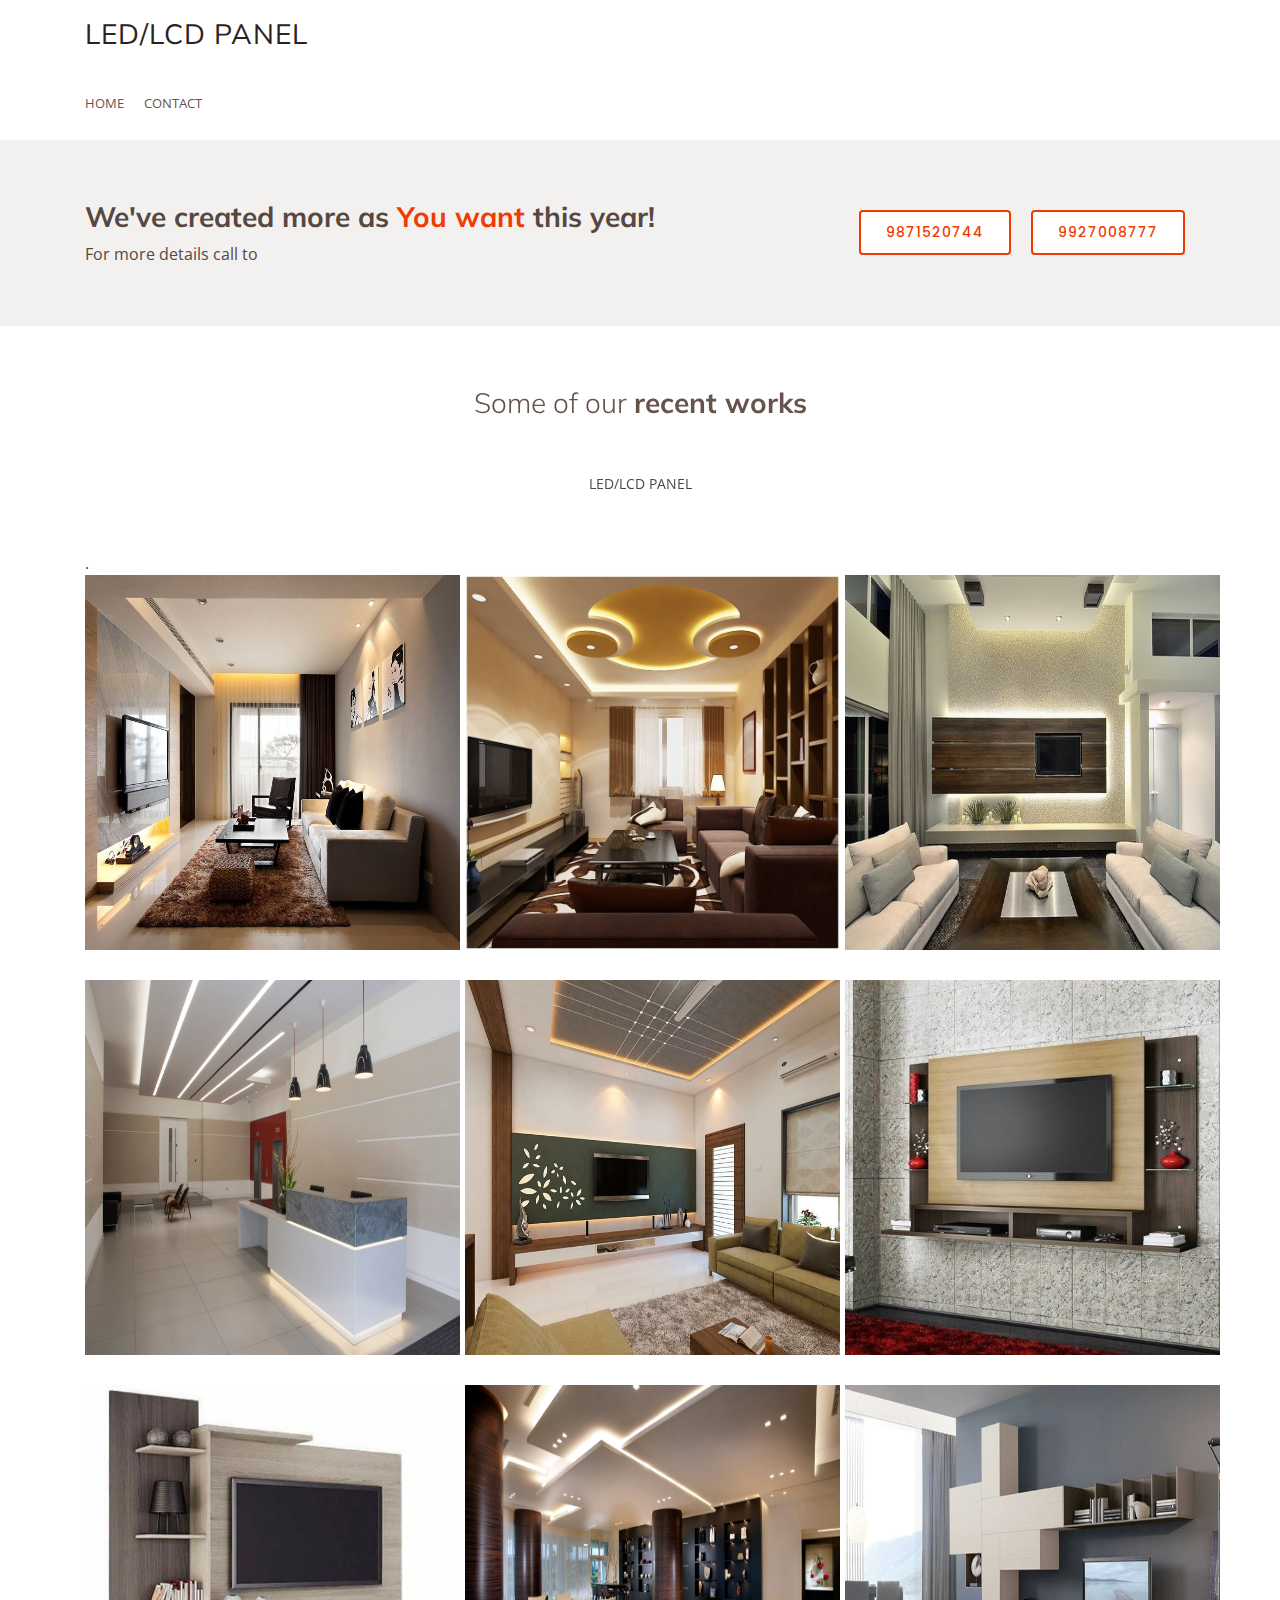
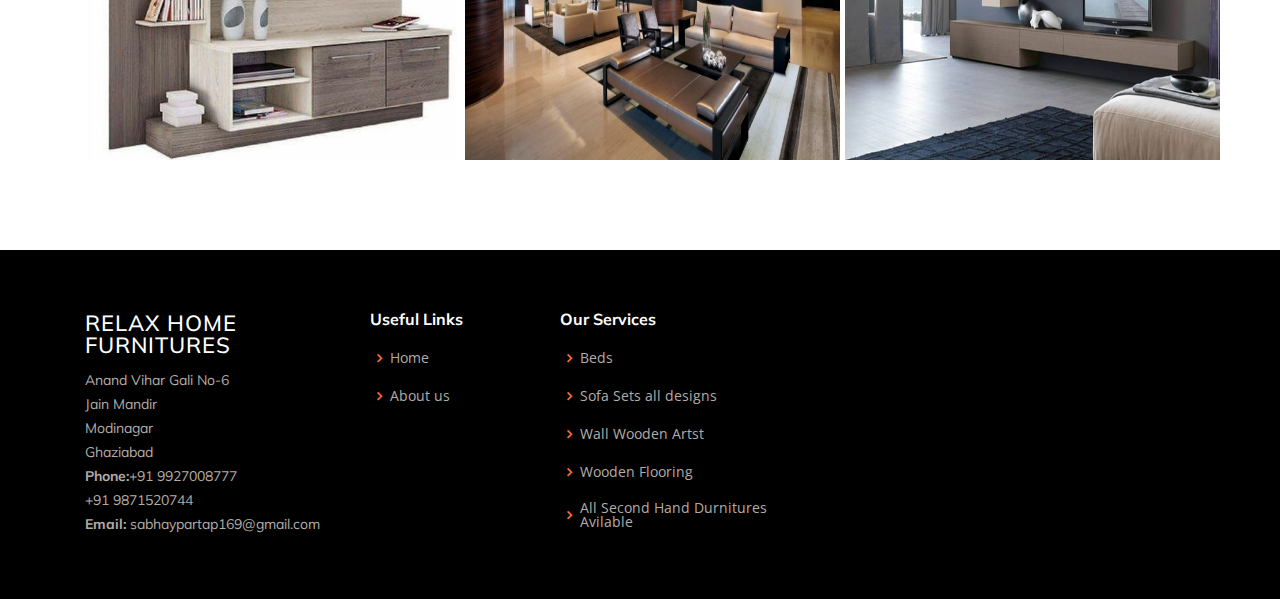
<file: led.html>
<!DOCTYPE html>
<html lang="en">

<head>
  <meta charset="utf-8">
  <meta content="width=device-width, initial-scale=1.0" name="viewport">

  <title>Welcome to Relax Home Furnitures</title>
  <meta content="" name="descriptison">
  <meta content="" name="keywords">

  <link href="assets/img/favicon.png" rel="icon">
  <link href="assets/img/apple-touch-icon.png" rel="apple-touch-icon">

  <link href="https://fonts.googleapis.com/css?family=Open+Sans:300,300i,400,400i,600,600i,700,700i|Muli:300,300i,400,400i,500,500i,600,600i,700,700i|Poppins:300,300i,400,400i,500,500i,600,600i,700,700i" rel="stylesheet">

  <link href="assets/vendor/bootstrap/css/bootstrap.min.css" rel="stylesheet">
  <link href="assets/vendor/icofont/icofont.min.css" rel="stylesheet">
  <link href="assets/vendor/boxicons/css/boxicons.min.css" rel="stylesheet">
  <link href="assets/vendor/animate.css/animate.min.css" rel="stylesheet">
  <link href="assets/vendor/venobox/venobox.css" rel="stylesheet">
  <link href="assets/vendor/owl.carousel/assets/owl.carousel.min.css" rel="stylesheet">
  <link href="assets/vendor/aos/aos.css" rel="stylesheet">

  <link href="assets/css/style.css" rel="stylesheet">

</head>

<body>

  <header id="header">
    <div class="container d-flex">

      <div class="logo mr-auto">
        <h1 class="text-light"><a href="index.html">LED/LCD Panel</a></h1>
      </div>

      </div>
    </header>


<!-- ======= Header ======= -->
  <header id="header">
    <div class="container d-flex">
      <nav class="nav-menu d-none d-lg-block">
        <ul>
          <li><a href="index.html">Home</a></li>
          <li><a href="contact.html">Contact</a></li>
        </ul>
      </nav><!-- .nav-menu -->

    </div>
  </header><!-- End Header -->

  <main id="main">


    <!-- ======= Cta Section ======= -->
    <section id="cta" class="cta">
      <div class="container">

        <div class="row">
          <div class="col-lg-9 text-center text-lg-left">
            <h3>We've created more as  <span>You want</span> this year!</h3>
            <p>For more details call to</p>
          </div>
          <div class="col-lg-3 cta-btn-container text-center">
            <a class="cta-btn align-middle" href="#">9871520744</a>
            <a class="cta-btn align-middle" href="#">9927008777</a>

          </div>
        </div>

      </div>
    </section><!-- End Cta Section -->

    <!-- ======= Portfolio Section ======= -->
    <section id="portfolio" class="portfolio">
      <div class="container">

        <div class="section-title" data-aos="fade-up">
          <h2>Some of our <strong>recent works</strong></h2>
        </div>

        <div class="row" data-aos="fade-up">
          <div class="col-lg-12 d-flex justify-content-center">
            <ul id="portfolio-flters">
              <li data-filter=".filter-card">LED/LCD Panel</li>
            </ul>
          </div>
        </div>


.

<div class="row portfolio-container" data-aos="fade-up">
  <div class="col-lg-4 col-md-6 portfolio-item filter-led">
    <img src="assets/img/lcd/table-1.jpg" class="img-responsive image-resize" alt="">
            <div class="portfolio-info">
              <h4>LED/LCD Panel</h4>
              <a href="assets/img/lcd/table-1.jpg" data-gall="portfolioGallery" class="venobox preview-link" title="LED/LCD Panel 1"><i class="bx bx-plus"></i></a>
            </div>
          </div>

          <div class="col-lg-4 col-md-6 portfolio-item filter-led">
            <img src="assets/img/lcd/table-2.jpg" class="img-responsive image-resize" alt="">
            <div class="portfolio-info">
              <h4>LED/LCD Panel</h4>
              <a href="assets/img/lcd/table-2.jpg" data-gall="portfolioGallery" class="venobox preview-link" title="LED/LCD Panel 2"><i class="bx bx-plus"></i></a>
            </div>
          </div>

          <div class="col-lg-4 col-md-6 portfolio-item filter-led">
            <img src="assets/img/lcd/table-4.jpg" class="img-responsive image-resize" alt="">
            <div class="portfolio-info">
              <h4>LED/LCD Panel</h4>
              <a href="assets/img/lcd/tablee-4.jpg" data-gall="portfolioGallery" class="venobox preview-link" title="LED/LCD Panel 3"><i class="bx bx-plus"></i></a>
            </div>
          </div>

          <div class="col-lg-4 col-md-6 portfolio-item filter-led">
            <img src="assets/img/lcd/table-5.jpg" class="img-responsive image-resize" alt="">
            <div class="portfolio-info">
              <h4>LED/LCD Panel</h4>
              <a href="assets/img/lcd/table-5.jpg" data-gall="portfolioGallery" class="venobox preview-link" title="LED/LCD Panel 4"><i class="bx bx-plus"></i></a>
            </div>
          </div>

          <div class="col-lg-4 col-md-6 portfolio-item filter-led">
            <img src="assets/img/lcd/table-3.jpg" class="img-responsive image-resize" alt="">
            <div class="portfolio-info">
              <h4>LED/LCD Panel</h4>
              <a href="assets/img/lcd/table-3.jpg" data-gall="portfolioGallery" class="venobox preview-link" title="LED/LCD Panel 5"><i class="bx bx-plus"></i></a>
            </div>
          </div>

          <div class="col-lg-4 col-md-6 portfolio-item filter-led">
            <img src="assets/img/lcd/table-6.jpg" class="img-responsive image-resize" alt="">
            <div class="portfolio-info">
              <h4>LED/LCD Panel</h4>
              <a href="assets/img/lcd/table-6.jpg" data-gall="portfolioGallery" class="venobox preview-link" title="LED/LCD Panel 6"><i class="bx bx-plus"></i></a>
            </div>
          </div>

          <div class="col-lg-4 col-md-6 portfolio-item filter-led">
            <img src="assets/img/lcd/table-7.jpg" class="img-responsive image-resize" alt="">
            <div class="portfolio-info">
              <h4>LED/LCD Panel</h4>
              <a href="assets/img/lcd/table-7.jpg" data-gall="portfolioGallery" class="venobox preview-link" title="LED/LCD Panel 7"><i class="bx bx-plus"></i></a>
            </div>
          </div>

          <div class="col-lg-4 col-md-6 portfolio-item filter-led">
            <img src="assets/img/lcd/table-8.jpg" class="img-responsive image-resize" alt="">
            <div class="portfolio-info">
              <h4>LED/LCD Panel</h4>
              <a href="assets/img/lcd/table-8.jpg" data-gall="portfolioGallery" class="venobox preview-link" title="LED/LCD Panel 8"><i class="bx bx-plus"></i></a>
            </div>
          </div>

          <div class="col-lg-4 col-md-6 portfolio-item filter-led">
            <img src="assets/img/lcd/table-9.jpg" class="img-responsive image-resize" alt="">
            <div class="portfolio-info">
              <h4>LED/LCD Panel</h4>
              <a href="assets/img/lcd/table-9.jpg" data-gall="portfolioGallery" class="venobox preview-link" title="LED/LCD Panel 9"><i class="bx bx-plus"></i></a>   </div>
          </div>

        </div>

      </div>
    </section><!-- End Portfolio Section -->

  </main><!-- End #main -->

  <!-- ======= Footer ======= -->
  <footer id="footer">

    <div class="footer-top">
      <div class="container">
        <div class="row">

          <div class="col-lg-3 col-md-6 footer-contact">
            <h3>Relax Home Furnitures</h3>
            <p>
              Anand Vihar Gali No-6 <br>
              Jain Mandir<br>
              Modinagar <br>Ghaziabad<br>
              <strong>Phone:</strong>+91 9927008777<br> +91 9871520744<br>
              <strong>Email:</strong> sabhaypartap169@gmail.com<br>
            </p>
          </div>

          <div class="col-lg-2 col-md-6 footer-links">
            <h4>Useful Links</h4>
            <ul>
              <li><i class="bx bx-chevron-right"></i> <a href="#">Home</a></li>
              <li><i class="bx bx-chevron-right"></i> <a href="#">About us</a></li>
            </ul>
          </div>

          <div class="col-lg-3 col-md-6 footer-links">
            <h4>Our Services</h4>
            <ul>
              <li><i class="bx bx-chevron-right"></i> <a href="bed.html">Beds</a></li>
              <li><i class="bx bx-chevron-right"></i> <a href="sofa.html">Sofa Sets all designs</a></li>
              <li><i class="bx bx-chevron-right"></i> <a href="#">Wall Wooden Artst</a></li>
              <li><i class="bx bx-chevron-right"></i> <a href="#">Wooden Flooring</a></li>
              <li><i class="bx bx-chevron-right"></i> <a href="#">All Second Hand Durnitures Avilable</a></li>
            </ul>
          </div>


        </div>
      </div>
    </div>

  </footer><!-- End Footer -->

  <a href="#" class="back-to-top"><i class="icofont-simple-up"></i></a>

  <!-- Vendor JS Files -->
  <script src="assets/vendor/jquery/jquery.min.js"></script>
  <script src="assets/vendor/bootstrap/js/bootstrap.bundle.min.js"></script>
  <script src="assets/vendor/jquery.easing/jquery.easing.min.js"></script>
  <script src="assets/vendor/php-email-form/validate.js"></script>
  <script src="assets/vendor/jquery-sticky/jquery.sticky.js"></script>
  <script src="assets/vendor/isotope-layout/isotope.pkgd.min.js"></script>
  <script src="assets/vendor/venobox/venobox.min.js"></script>
  <script src="assets/vendor/waypoints/jquery.waypoints.min.js"></script>
  <script src="assets/vendor/owl.carousel/owl.carousel.min.js"></script>
  <script src="assets/vendor/aos/aos.js"></script>

  <!-- Template Main JS File -->
  <script src="assets/js/main.js"></script>

</body>

</html>
</file>
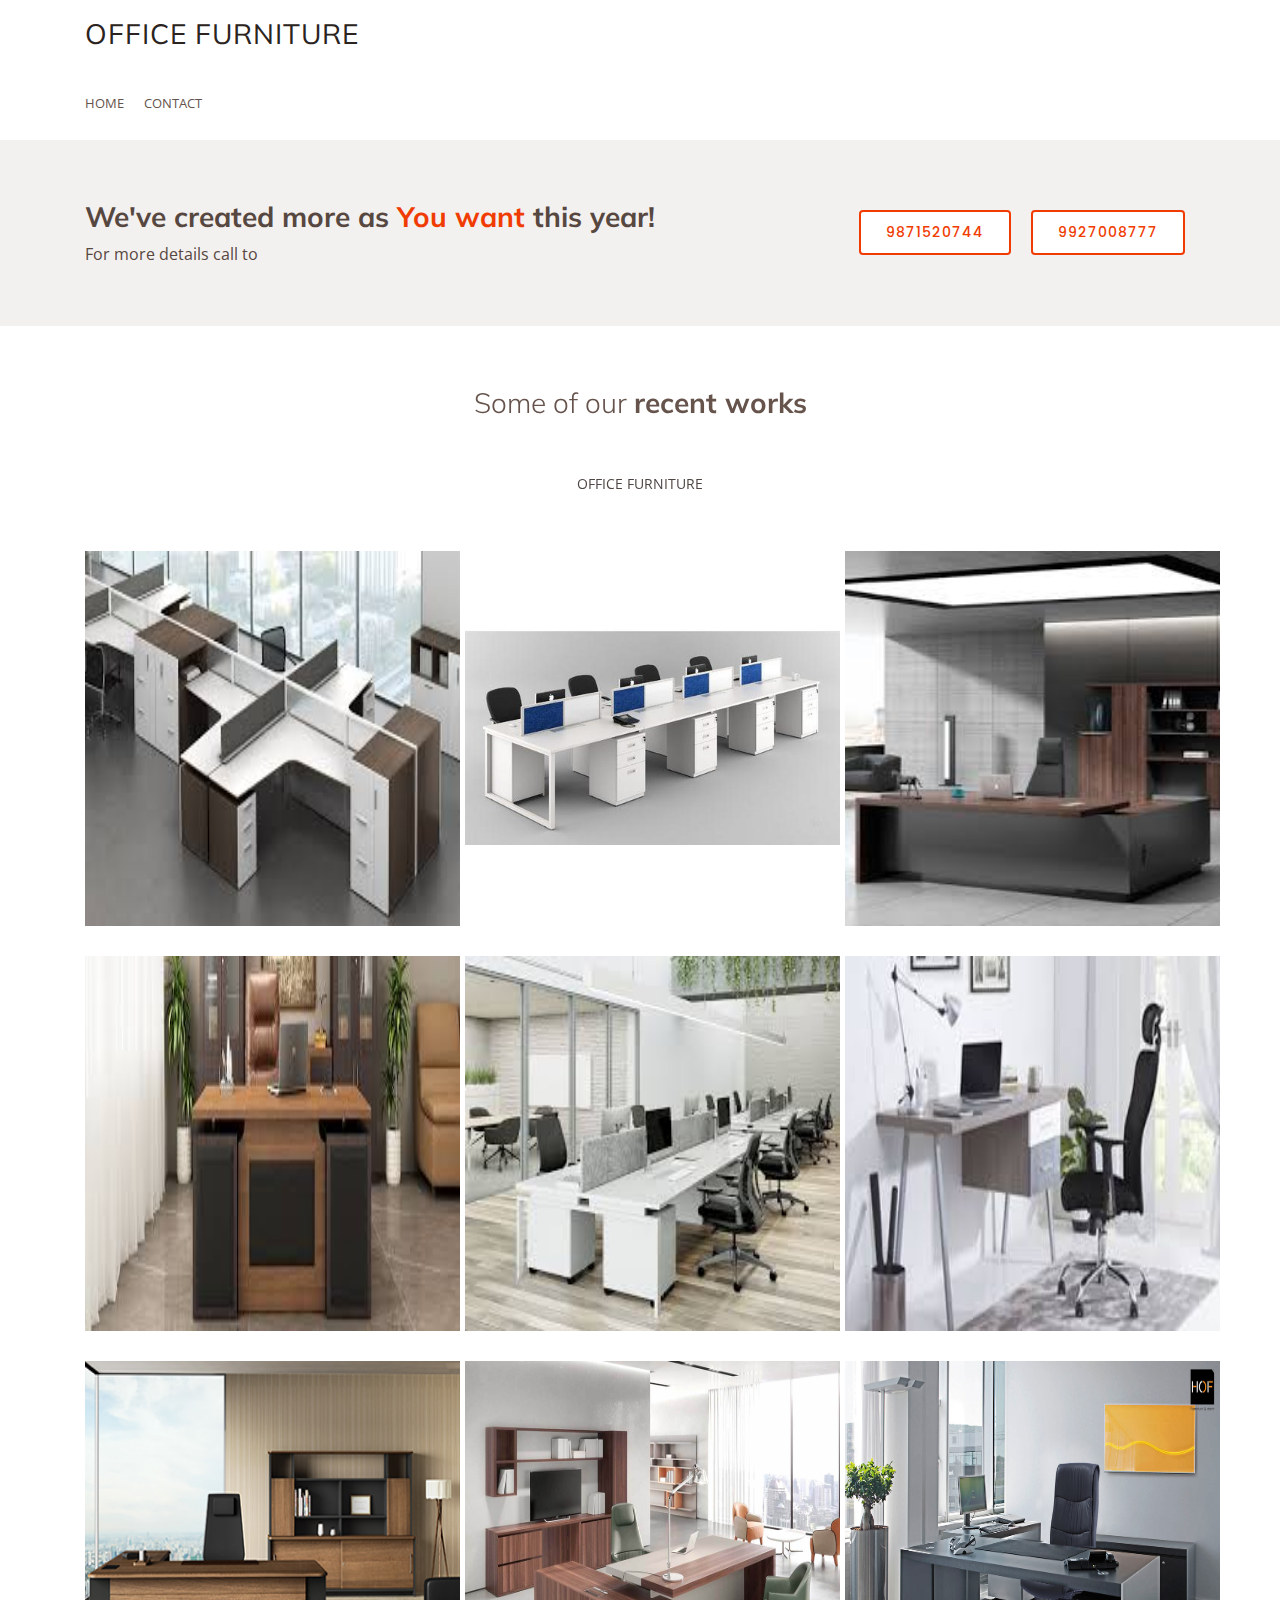
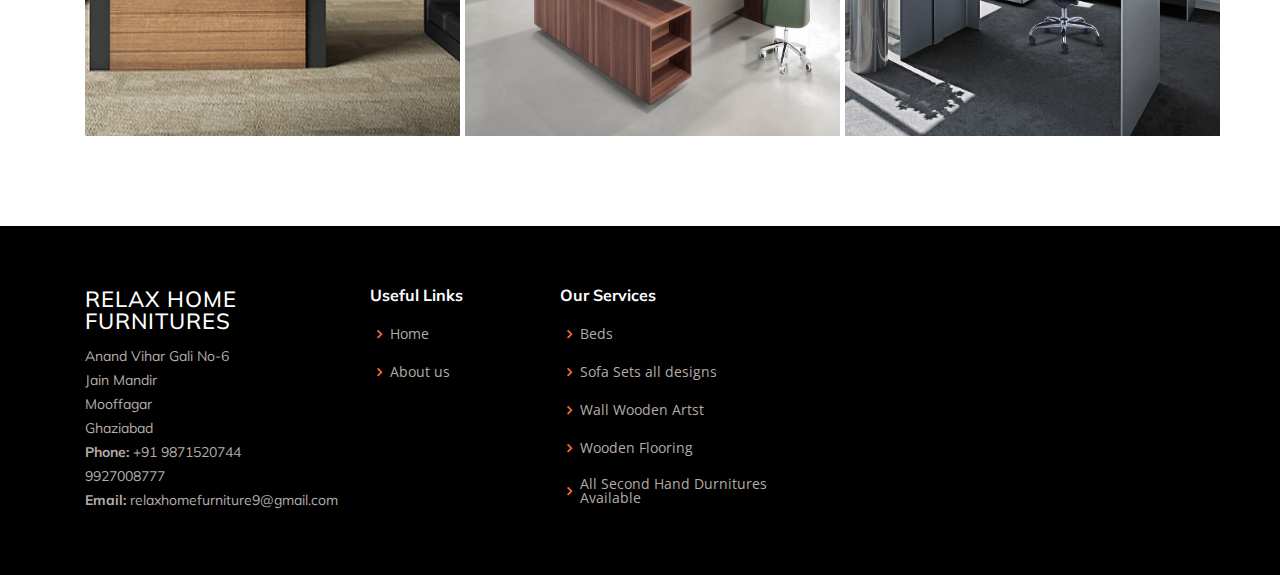
<file: office.html>
<!DOCTYPE html>
<html lang="en">

<head>
  <meta charset="utf-8">
  <meta content="width=device-width, initial-scale=1.0" name="viewport">

  <title>Welcome to Relax Home Furnitures</title>
  <meta content="" name="descriptison">
  <meta content="" name="keywords">

  <link href="assets/img/favicon.png" rel="icon">
  <link href="assets/img/apple-touch-icon.png" rel="apple-touch-icon">

  <link href="https://fonts.googleapis.com/css?family=Open+Sans:300,300i,400,400i,600,600i,700,700i|Muli:300,300i,400,400i,500,500i,600,600i,700,700i|Poppins:300,300i,400,400i,500,500i,600,600i,700,700i" rel="stylesheet">

  <link href="assets/vendor/bootstrap/css/bootstrap.min.css" rel="stylesheet">
  <link href="assets/vendor/icofont/icofont.min.css" rel="stylesheet">
  <link href="assets/vendor/boxicons/css/boxicons.min.css" rel="stylesheet">
  <link href="assets/vendor/animate.css/animate.min.css" rel="stylesheet">
  <link href="assets/vendor/venobox/venobox.css" rel="stylesheet">
  <link href="assets/vendor/owl.carousel/assets/owl.carousel.min.css" rel="stylesheet">
  <link href="assets/vendor/aos/aos.css" rel="stylesheet">

  <link href="assets/css/style.css" rel="stylesheet">

</head>

<body>

  <header id="header">
    <div class="container d-flex">

      <div class="logo mr-auto">
        <h1 class="text-light"><a href="index.html">Office Furniture</a></h1>
      </div>

      </div>
    </header>


<!-- ======= Header ======= -->
  <header id="header">
    <div class="container d-flex">
      <nav class="nav-menu d-none d-lg-block">
        <ul>
          <li><a href="index.html">Home</a></li>
          <li><a href="contact.html">Contact</a></li>
        </ul>
      </nav><!-- .nav-menu -->

    </div>
  </header><!-- End Header -->


    <!-- ======= Portfolio Section ======= -->

    <section id="cta" class="cta">
      <div class="container">

        <div class="row">
          <div class="col-lg-9 text-center text-lg-left">
            <h3>We've created more as  <span>You want</span> this year!</h3>
            <p>For more details call to</p>
          </div>
          <div class="col-lg-3 cta-btn-container text-center">
            <a class="cta-btn align-middle" href="#">9871520744</a>
            <a class="cta-btn align-middle" href="#">9927008777</a>

          </div>
        </div>

      </div>
    </section><!-- End Cta Section -->

    <!-- ======= Portfolio Section ======= -->
    <section id="portfolio" class="portfolio">
      <div class="container">

        <div class="section-title" data-aos="fade-up">
          <h2>Some of our <strong>recent works</strong></h2>
        </div>

        <div class="row" data-aos="fade-up">
          <div class="col-lg-12 d-flex justify-content-center">
            <ul id="portfolio-flters">
              <li data-filter=".filter-bed">Office Furniture</li>
            </ul>
          </div>
        </div>



<div class="row portfolio-container" data-aos="fade-up">
  <div class="col-lg-4 col-md-6 portfolio-item filter-bed">

    <img src="assets/img/offing/off-1.jpg" class="img-responsive image-resize" alt="">
            <div class="portfolio-info">
              <h4>Office Furniture</h4>
              <a href="assets/img/offing/off-1.jpg" data-gall="portfolioGallery" class="venobox preview-link" title="Office Furniture 1"><i class="bx bx-plus"></i></a>
            </div>
          </div>


          <div class="col-lg-4 col-md-6 portfolio-item filter-off">
            <img src="assets/img/offing/off-3.jpg" class="img-responsive image-resize" alt="">
            <div class="portfolio-info">
              <h4>Office Furniture</h4>
              <a href="assets/offing/off-3.jpg" data-gall="portfolioGallery" class="venobox preview-link" title="Office Furniture 3"><i class="bx bx-plus"></i></a>
            </div>
          </div>

          <div class="col-lg-4 col-md-6 portfolio-item filter-off">
            <img src="assets/img/offing/off-2.jpg" class="img-responsive image-resize" alt="">
            <div class="portfolio-info">
              <h4>Office Furniture</h4>
              <a href="assets/offing/off-2.jpg" data-gall="portfolioGallery" class="venobox preview-link" title="Office Furniture 3"><i class="bx bx-plus"></i></a>
            </div>
          </div>

          <div class="col-lg-4 col-md-6 portfolio-item filter-off">
            <img src="assets/img/offing/off-4.jpg" class="img-responsive image-resize" alt="">
            <div class="portfolio-info">
              <h4>Office Furniture</h4>
              <a href="assets/img/offing/off-4.jpg" data-gall="portfolioGallery" class="venobox preview-link" title="Office Furniture 4"><i class="bx bx-plus"></i></a>
            </div>
          </div>

          <div class="col-lg-4 col-md-6 portfolio-item filter-off">
            <img src="assets/img/offing/off-5.jpg" class="img-responsive image-resize" alt="">
            <div class="portfolio-info">
              <h4>Office Furniture</h4>
              <a href="assets/img/offing/off-5.jpg" data-gall="portfolioGallery" class="venobox preview-link" title="Office Furniture 5"><i class="bx bx-plus"></i></a>
            </div>
          </div>

          <div class="col-lg-4 col-md-6 portfolio-item filter-off">
            <img src="assets/img/offing/off-6.jpg" class="img-responsive image-resize" alt="">
            <div class="portfolio-info">
              <h4>Office Furniture</h4>
              <a href="assets/img/offing/off-6.jpg" data-gall="portfolioGallery" class="venobox preview-link" title="Office Furniture 6"><i class="bx bx-plus"></i></a>
            </div>
          </div>

          <div class="col-lg-4 col-md-3 portfolio-item filter-off">
            <img src="assets/img/offing/off-7.jpg" class="img-responsive image-resize" alt="">
            <div class="portfolio-info">
              <h4>Office Furniture</h4>
              <a href="assets/img/offing/off-7.jpg" data-gall="portfolioGallery" class="venobox preview-link" title="Office Furniture 7"><i class="bx bx-plus"></i></a>
            </div>
          </div>

          <div class="col-lg-4 col-md-6 portfolio-item filter-off">
            <img src="assets/img/offing/off-8.jpg" class="img-responsive image-resize" alt="">
            <div class="portfolio-info">
              <h4>Office Furniture</h4>
              <a href="assets/img/offing/off-8.jpg" data-gall="portfolioGallery" class="venobox preview-link" title="Office Furniture 8"><i class="bx bx-plus"></i></a>
            </div>
          </div>

          <div class="col-lg-4 col-md-6 portfolio-item filter-off">
            <img src="assets/img/offing/off-9.jpg" class="img-responsive image-resize" alt="">
            <div class="portfolio-info">
              <h4>Office Furniture</h4>
              <a href="assets/img/offing/off-9.jpg" data-gall="portfolioGallery" class="venobox preview-link" title="Office Furniture 9"><i class="bx bx-plus"></i></a>   </div>
          </div>

        </div>

      </div>
    </section><!-- End Portfolio Section -->

  </main><!-- End #main -->

  <!-- ======= Footer ======= -->
  <footer id="footer">

    <div class="footer-top">
      <div class="container">
        <div class="row">

          <div class="col-lg-3 col-md-6 footer-contact">
            <h3>Relax Home Furnitures</h3>
            <p>
              Anand Vihar Gali No-6 <br>
              Jain Mandir<br>
              Mooffagar <br>Ghaziabad<br>
              <strong>Phone:</strong> +91 9871520744<br>9927008777<br>
              <strong>Email:</strong> relaxhomefurniture9@gmail.com<br>
            </p>
          </div>

          <div class="col-lg-2 col-md-6 footer-links">
            <h4>Useful Links</h4>
            <ul>
              <li><i class="bx bx-chevron-right"></i> <a href="#">Home</a></li>
              <li><i class="bx bx-chevron-right"></i> <a href="#">About us</a></li>
            </ul>
          </div>

          <div class="col-lg-3 col-md-6 footer-links">
            <h4>Our Services</h4>
            <ul>
              <li><i class="bx bx-chevron-right"></i> <a href="bed.html">Beds</a></li>
              <li><i class="bx bx-chevron-right"></i> <a href="sofa.html">Sofa Sets all designs</a></li>
              <li><i class="bx bx-chevron-right"></i> <a href="#">Wall Wooden Artst</a></li>
              <li><i class="bx bx-chevron-right"></i> <a href="#">Wooden Flooring</a></li>
              <li><i class="bx bx-chevron-right"></i> <a href="#">All Second Hand Durnitures Available</a></li>
            </ul>
          </div>


        </div>
      </div>
    </div>

  </footer><!-- End Footer -->

  <a href="#" class="back-to-top"><i class="icofont-simple-up"></i></a>

  <!-- Vendor JS Files -->
  <script src="assets/vendor/jquery/jquery.min.js"></script>
  <script src="assets/vendor/bootstrap/js/bootstrap.bundle.min.js"></script>
  <script src="assets/vendor/jquery.easing/jquery.easing.min.js"></script>
  <script src="assets/vendor/php-email-form/validate.js"></script>
  <script src="assets/vendor/jquery-sticky/jquery.sticky.js"></script>
  <script src="assets/vendor/isotope-layout/isotope.pkgd.min.js"></script>
  <script src="assets/vendor/venobox/venobox.min.js"></script>
  <script src="assets/vendor/waypoints/jquery.waypoints.min.js"></script>
  <script src="assets/vendor/owl.carousel/owl.carousel.min.js"></script>
  <script src="assets/vendor/aos/aos.js"></script>

  <!-- Template Main JS File -->
  <script src="assets/js/main.js"></script>

</body>

</html>
</file>
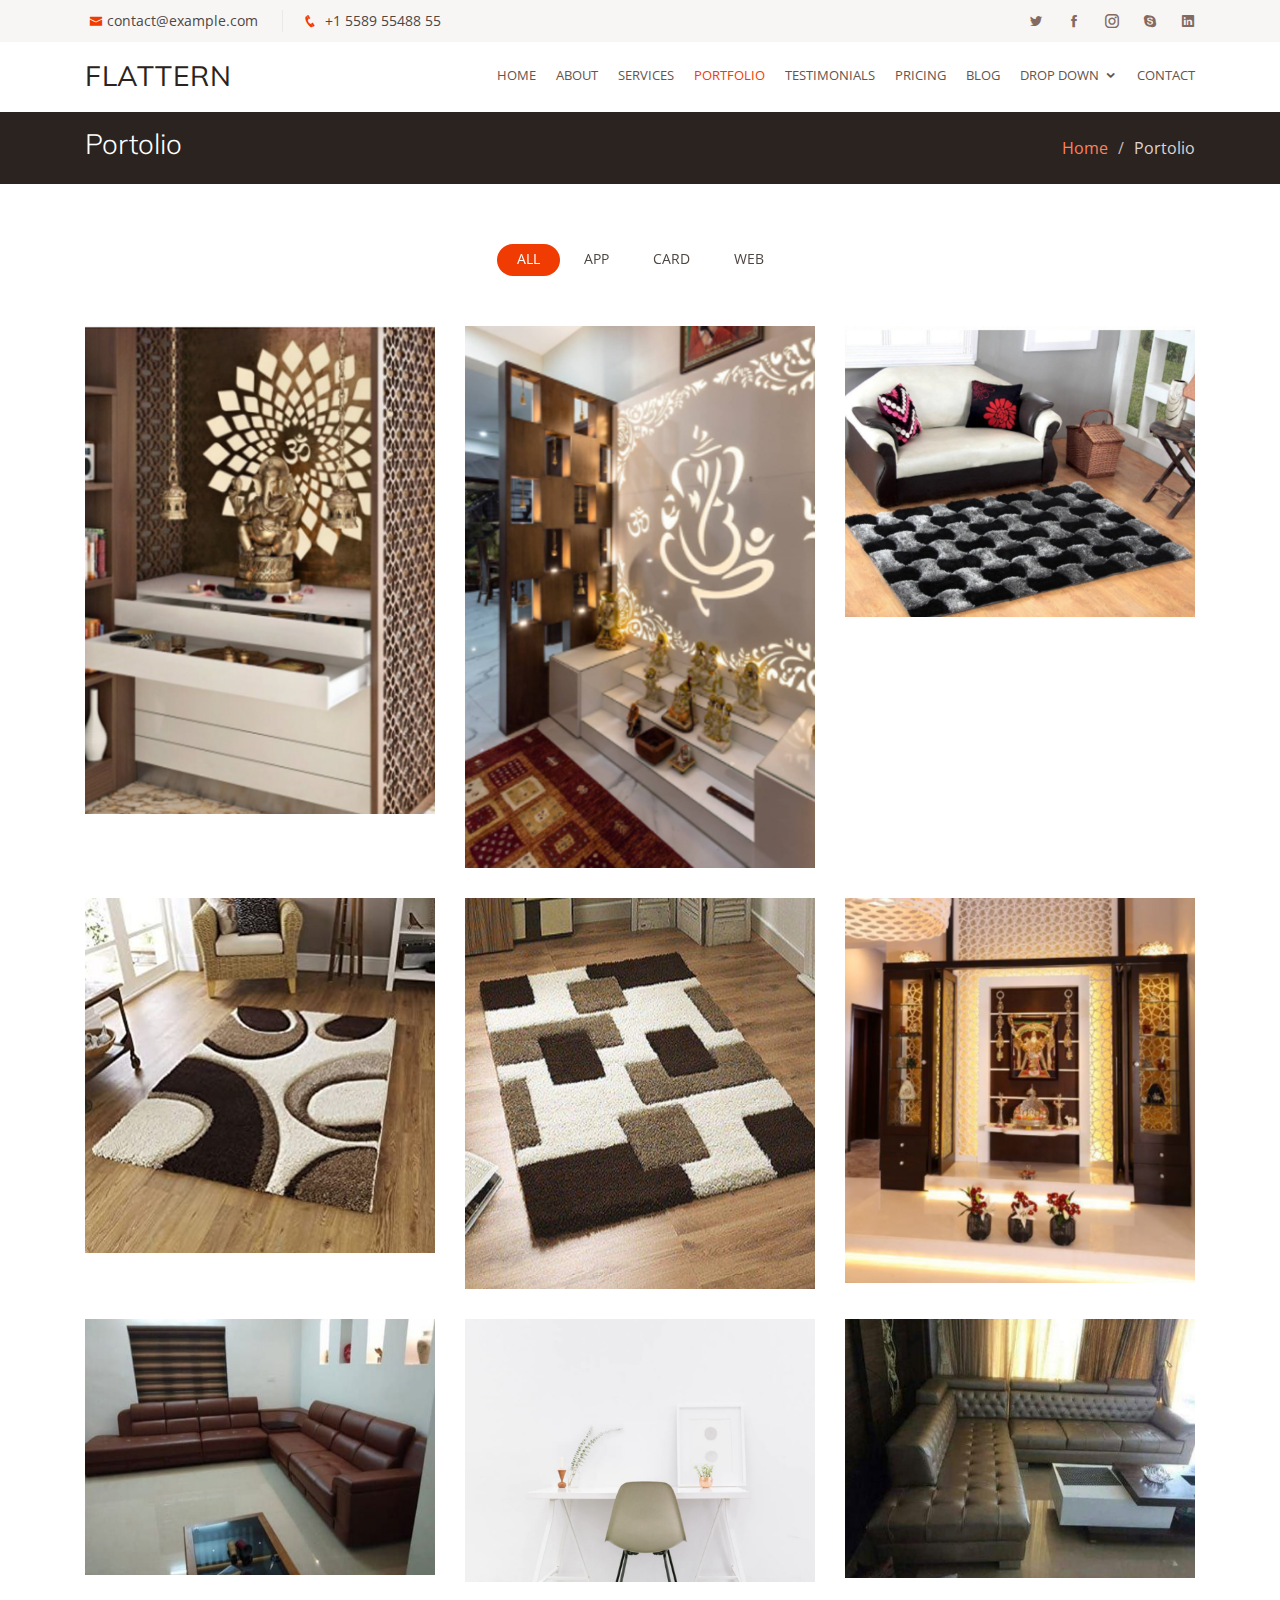
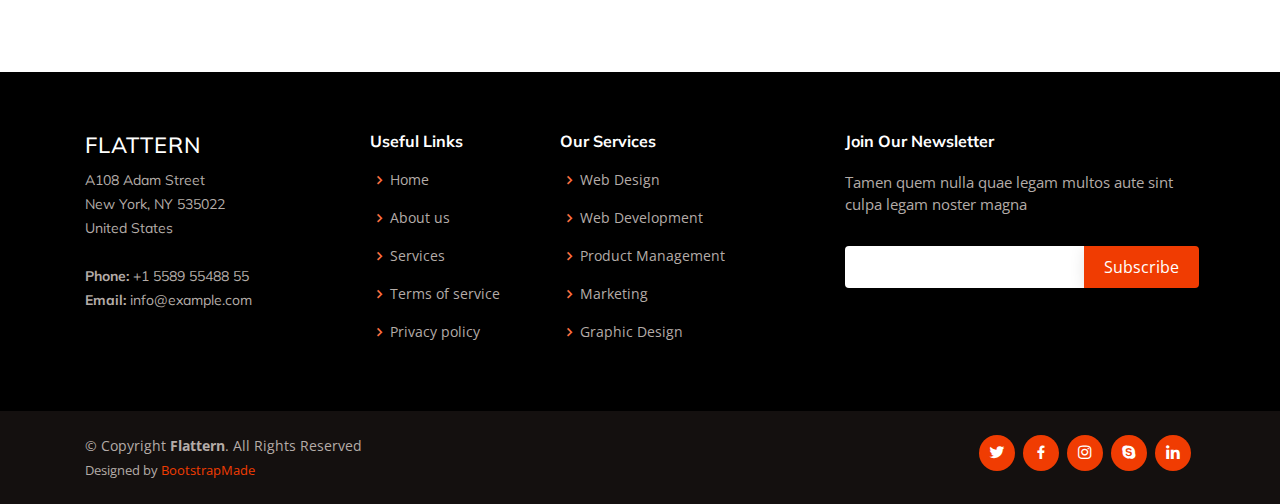
<file: portfolio.html>
<!DOCTYPE html>
<html lang="en">

<head>
  <meta charset="utf-8">
  <meta content="width=device-width, initial-scale=1.0" name="viewport">

  <title>Portfolio - Flattern Bootstrap Template</title>
  <meta content="" name="descriptison">
  <meta content="" name="keywords">

  <!-- Favicons -->
  <link href="assets/img/favicon.png" rel="icon">
  <link href="assets/img/apple-touch-icon.png" rel="apple-touch-icon">

  <!-- Google Fonts -->
  <link href="https://fonts.googleapis.com/css?family=Open+Sans:300,300i,400,400i,600,600i,700,700i|Muli:300,300i,400,400i,500,500i,600,600i,700,700i|Poppins:300,300i,400,400i,500,500i,600,600i,700,700i" rel="stylesheet">

  <!-- Vendor CSS Files -->
  <link href="assets/vendor/bootstrap/css/bootstrap.min.css" rel="stylesheet">
  <link href="assets/vendor/icofont/icofont.min.css" rel="stylesheet">
  <link href="assets/vendor/boxicons/css/boxicons.min.css" rel="stylesheet">
  <link href="assets/vendor/animate.css/animate.min.css" rel="stylesheet">
  <link href="assets/vendor/venobox/venobox.css" rel="stylesheet">
  <link href="assets/vendor/owl.carousel/assets/owl.carousel.min.css" rel="stylesheet">
  <link href="assets/vendor/aos/aos.css" rel="stylesheet">

  <!-- Template Main CSS File -->
  <link href="assets/css/style.css" rel="stylesheet">

  <!-- =======================================================
  * Template Name: Flattern - v2.1.0
  * Template URL: https://bootstrapmade.com/flattern-multipurpose-bootstrap-template/
  * Author: BootstrapMade.com
  * License: https://bootstrapmade.com/license/
  ======================================================== -->
</head>

<body>

  <!-- ======= Top Bar ======= -->
  <section id="topbar" class="d-none d-lg-block">
    <div class="container d-flex">
      <div class="contact-info mr-auto">
        <i class="icofont-envelope"></i><a href="mailto:contact@example.com">contact@example.com</a>
        <i class="icofont-phone"></i> +1 5589 55488 55
      </div>
      <div class="social-links">
        <a href="#" class="twitter"><i class="icofont-twitter"></i></a>
        <a href="#" class="facebook"><i class="icofont-facebook"></i></a>
        <a href="#" class="instagram"><i class="icofont-instagram"></i></a>
        <a href="#" class="skype"><i class="icofont-skype"></i></a>
        <a href="#" class="linkedin"><i class="icofont-linkedin"></i></i></a>
      </div>
    </div>
  </section>

  <!-- ======= Header ======= -->
  <header id="header">
    <div class="container d-flex">

      <div class="logo mr-auto">
        <h1 class="text-light"><a href="index.html">Flattern</a></h1>
        <!-- Uncomment below if you prefer to use an image logo -->
        <!-- <a href="index.html"><img src="assets/img/logo.png" alt="" class="img-fluid"></a>-->
      </div>

      <nav class="nav-menu d-none d-lg-block">
        <ul>
          <li><a href="index.html">Home</a></li>
          <li><a href="about.html">About</a></li>
          <li><a href="services.html">Services</a></li>
          <li class="active"><a href="portfolio.html">Portfolio</a></li>
          <li><a href="testimonials.html">Testimonials</a></li>
          <li><a href="pricing.html">Pricing</a></li>
          <li><a href="blog.html">Blog</a></li>
          <li class="drop-down"><a href="">Drop Down</a>
            <ul>
              <li><a href="#">Drop Down 1</a></li>
              <li class="drop-down"><a href="#">Drop Down 2</a>
                <ul>
                  <li><a href="#">Deep Drop Down 1</a></li>
                  <li><a href="#">Deep Drop Down 2</a></li>
                  <li><a href="#">Deep Drop Down 3</a></li>
                  <li><a href="#">Deep Drop Down 4</a></li>
                  <li><a href="#">Deep Drop Down 5</a></li>
                </ul>
              </li>
              <li><a href="#">Drop Down 3</a></li>
              <li><a href="#">Drop Down 4</a></li>
              <li><a href="#">Drop Down 5</a></li>
            </ul>
          </li>
          <li><a href="contact.html">Contact</a></li>

        </ul>
      </nav><!-- .nav-menu -->

    </div>
  </header><!-- End Header -->

  <main id="main">

    <!-- ======= Breadcrumbs ======= -->
    <section id="breadcrumbs" class="breadcrumbs">
      <div class="container">

        <div class="d-flex justify-content-between align-items-center">
          <h2>Portolio</h2>
          <ol>
            <li><a href="index.html">Home</a></li>
            <li>Portolio</li>
          </ol>
        </div>

      </div>
    </section><!-- End Breadcrumbs -->

    <!-- ======= Portfolio Section ======= -->
    <section id="portfolio" class="portfolio">
      <div class="container">

        <div class="row" data-aos="fade-up">
          <div class="col-lg-12 d-flex justify-content-center">
            <ul id="portfolio-flters">
              <li data-filter="*" class="filter-active">All</li>
              <li data-filter=".filter-app">App</li>
              <li data-filter=".filter-card">Card</li>
              <li data-filter=".filter-web">Web</li>
            </ul>
          </div>
        </div>

        <div class="row portfolio-container" data-aos="fade-up">

          <div class="col-lg-4 col-md-6 portfolio-item filter-app">
            <img src="assets/img/portfolio/portfolio-1.jpg" class="img-fluid" alt="">
            <div class="portfolio-info">
              <h4>App 1</h4>
              <p>App</p>
              <a href="assets/img/portfolio/portfolio-1.jpg" data-gall="portfolioGallery" class="venobox preview-link" title="App 1"><i class="bx bx-plus"></i></a>
              <a href="portfolio-details.html" class="details-link" title="More Details"><i class="bx bx-link"></i></a>
            </div>
          </div>

          <div class="col-lg-4 col-md-6 portfolio-item filter-web">
            <img src="assets/img/portfolio/portfolio-2.jpg" class="img-fluid" alt="">
            <div class="portfolio-info">
              <h4>Web 3</h4>
              <p>Web</p>
              <a href="assets/img/portfolio/portfolio-2.jpg" data-gall="portfolioGallery" class="venobox preview-link" title="Web 3"><i class="bx bx-plus"></i></a>
              <a href="portfolio-details.html" class="details-link" title="More Details"><i class="bx bx-link"></i></a>
            </div>
          </div>

          <div class="col-lg-4 col-md-6 portfolio-item filter-app">
            <img src="assets/img/portfolio/portfolio-3.jpg" class="img-fluid" alt="">
            <div class="portfolio-info">
              <h4>App 2</h4>
              <p>App</p>
              <a href="assets/img/portfolio/portfolio-3.jpg" data-gall="portfolioGallery" class="venobox preview-link" title="App 2"><i class="bx bx-plus"></i></a>
              <a href="portfolio-details.html" class="details-link" title="More Details"><i class="bx bx-link"></i></a>
            </div>
          </div>

          <div class="col-lg-4 col-md-6 portfolio-item filter-card">
            <img src="assets/img/portfolio/portfolio-4.jpg" class="img-fluid" alt="">
            <div class="portfolio-info">
              <h4>Card 2</h4>
              <p>Card</p>
              <a href="assets/img/portfolio/portfolio-4.jpg" data-gall="portfolioGallery" class="venobox preview-link" title="Card 2"><i class="bx bx-plus"></i></a>
              <a href="portfolio-details.html" class="details-link" title="More Details"><i class="bx bx-link"></i></a>
            </div>
          </div>

          <div class="col-lg-4 col-md-6 portfolio-item filter-web">
            <img src="assets/img/portfolio/portfolio-5.jpg" class="img-fluid" alt="">
            <div class="portfolio-info">
              <h4>Web 2</h4>
              <p>Web</p>
              <a href="assets/img/portfolio/portfolio-5.jpg" data-gall="portfolioGallery" class="venobox preview-link" title="Web 2"><i class="bx bx-plus"></i></a>
              <a href="portfolio-details.html" class="details-link" title="More Details"><i class="bx bx-link"></i></a>
            </div>
          </div>

          <div class="col-lg-4 col-md-6 portfolio-item filter-app">
            <img src="assets/img/portfolio/portfolio-6.jpg" class="img-fluid" alt="">
            <div class="portfolio-info">
              <h4>App 3</h4>
              <p>App</p>
              <a href="assets/img/portfolio/portfolio-6.jpg" data-gall="portfolioGallery" class="venobox preview-link" title="App 3"><i class="bx bx-plus"></i></a>
              <a href="portfolio-details.html" class="details-link" title="More Details"><i class="bx bx-link"></i></a>
            </div>
          </div>

          <div class="col-lg-4 col-md-6 portfolio-item filter-card">
            <img src="assets/img/portfolio/portfolio-7.jpg" class="img-fluid" alt="">
            <div class="portfolio-info">
              <h4>Card 1</h4>
              <p>Card</p>
              <a href="assets/img/portfolio/portfolio-7.jpg" data-gall="portfolioGallery" class="venobox preview-link" title="Card 1"><i class="bx bx-plus"></i></a>
              <a href="portfolio-details.html" class="details-link" title="More Details"><i class="bx bx-link"></i></a>
            </div>
          </div>

          <div class="col-lg-4 col-md-6 portfolio-item filter-card">
            <img src="assets/img/portfolio/portfolio-8.jpg" class="img-fluid" alt="">
            <div class="portfolio-info">
              <h4>Card 3</h4>
              <p>Card</p>
              <a href="assets/img/portfolio/portfolio-8.jpg" data-gall="portfolioGallery" class="venobox preview-link" title="Card 3"><i class="bx bx-plus"></i></a>
              <a href="portfolio-details.html" class="details-link" title="More Details"><i class="bx bx-link"></i></a>
            </div>
          </div>

          <div class="col-lg-4 col-md-6 portfolio-item filter-web">
            <img src="assets/img/portfolio/portfolio-9.jpg" class="img-fluid" alt="">
            <div class="portfolio-info">
              <h4>Web 3</h4>
              <p>Web</p>
              <a href="assets/img/portfolio/portfolio-9.jpg" data-gall="portfolioGallery" class="venobox preview-link" title="Web 3"><i class="bx bx-plus"></i></a>
              <a href="portfolio-details.html" class="details-link" title="More Details"><i class="bx bx-link"></i></a>
            </div>
          </div>

        </div>

      </div>
    </section><!-- End Portfolio Section -->

  </main><!-- End #main -->

  <!-- ======= Footer ======= -->
  <footer id="footer">

    <div class="footer-top">
      <div class="container">
        <div class="row">

          <div class="col-lg-3 col-md-6 footer-contact">
            <h3>Flattern</h3>
            <p>
              A108 Adam Street <br>
              New York, NY 535022<br>
              United States <br><br>
              <strong>Phone:</strong> +1 5589 55488 55<br>
              <strong>Email:</strong> info@example.com<br>
            </p>
          </div>

          <div class="col-lg-2 col-md-6 footer-links">
            <h4>Useful Links</h4>
            <ul>
              <li><i class="bx bx-chevron-right"></i> <a href="#">Home</a></li>
              <li><i class="bx bx-chevron-right"></i> <a href="#">About us</a></li>
              <li><i class="bx bx-chevron-right"></i> <a href="#">Services</a></li>
              <li><i class="bx bx-chevron-right"></i> <a href="#">Terms of service</a></li>
              <li><i class="bx bx-chevron-right"></i> <a href="#">Privacy policy</a></li>
            </ul>
          </div>

          <div class="col-lg-3 col-md-6 footer-links">
            <h4>Our Services</h4>
            <ul>
              <li><i class="bx bx-chevron-right"></i> <a href="#">Web Design</a></li>
              <li><i class="bx bx-chevron-right"></i> <a href="#">Web Development</a></li>
              <li><i class="bx bx-chevron-right"></i> <a href="#">Product Management</a></li>
              <li><i class="bx bx-chevron-right"></i> <a href="#">Marketing</a></li>
              <li><i class="bx bx-chevron-right"></i> <a href="#">Graphic Design</a></li>
            </ul>
          </div>

          <div class="col-lg-4 col-md-6 footer-newsletter">
            <h4>Join Our Newsletter</h4>
            <p>Tamen quem nulla quae legam multos aute sint culpa legam noster magna</p>
            <form action="" method="post">
              <input type="email" name="email"><input type="submit" value="Subscribe">
            </form>
          </div>

        </div>
      </div>
    </div>

    <div class="container d-md-flex py-4">

      <div class="mr-md-auto text-center text-md-left">
        <div class="copyright">
          &copy; Copyright <strong><span>Flattern</span></strong>. All Rights Reserved
        </div>
        <div class="credits">
          <!-- All the links in the footer should remain intact. -->
          <!-- You can delete the links only if you purchased the pro version. -->
          <!-- Licensing information: https://bootstrapmade.com/license/ -->
          <!-- Purchase the pro version with working PHP/AJAX contact form: https://bootstrapmade.com/flattern-multipurpose-bootstrap-template/ -->
          Designed by <a href="https://bootstrapmade.com/">BootstrapMade</a>
        </div>
      </div>
      <div class="social-links text-center text-md-right pt-3 pt-md-0">
        <a href="#" class="twitter"><i class="bx bxl-twitter"></i></a>
        <a href="#" class="facebook"><i class="bx bxl-facebook"></i></a>
        <a href="#" class="instagram"><i class="bx bxl-instagram"></i></a>
        <a href="#" class="google-plus"><i class="bx bxl-skype"></i></a>
        <a href="#" class="linkedin"><i class="bx bxl-linkedin"></i></a>
      </div>
    </div>
  </footer><!-- End Footer -->

  <a href="#" class="back-to-top"><i class="icofont-simple-up"></i></a>

  <!-- Vendor JS Files -->
  <script src="assets/vendor/jquery/jquery.min.js"></script>
  <script src="assets/vendor/bootstrap/js/bootstrap.bundle.min.js"></script>
  <script src="assets/vendor/jquery.easing/jquery.easing.min.js"></script>
  <script src="assets/vendor/php-email-form/validate.js"></script>
  <script src="assets/vendor/jquery-sticky/jquery.sticky.js"></script>
  <script src="assets/vendor/isotope-layout/isotope.pkgd.min.js"></script>
  <script src="assets/vendor/venobox/venobox.min.js"></script>
  <script src="assets/vendor/waypoints/jquery.waypoints.min.js"></script>
  <script src="assets/vendor/owl.carousel/owl.carousel.min.js"></script>
  <script src="assets/vendor/aos/aos.js"></script>

  <!-- Template Main JS File -->
  <script src="assets/js/main.js"></script>

</body>

</html>
</file>
<file: assets/vendor/venobox/venobox.css>
/* ------ venobox.css --------*/
.vbox-overlay *, .vbox-overlay *:before, .vbox-overlay *:after{
    -webkit-backface-visibility: hidden;
    -webkit-box-sizing:border-box;
    -moz-box-sizing:border-box;
    box-sizing:border-box;
}
.vbox-overlay * { 
    -webkit-backface-visibility: visible;
    backface-visibility: visible;
}
.vbox-overlay{
    display: -webkit-flex;
    display: flex;
    -webkit-flex-direction: column;
    flex-direction: column;
    -webkit-justify-content: center;
    justify-content: center;
    -webkit-align-items: center;
    align-items: center;
    position: fixed;
    left: 0;
    top: 0;
    bottom: 0;
    right: 0;
    z-index: 999999;
}

/* ----- navigation ----- */
.vbox-title{
    width: 100%;
    height: 40px;
    float: left;
    text-align: center;
    line-height: 28px;
    font-size: 12px;
    padding: 6px 50px;
    overflow: hidden;
    position: fixed;
    display: none;
    left: 0;
    z-index: 89;
}
.vbox-close{
    cursor: pointer;
    position: fixed;
    top: -1px;
    right: 0;
    width: 50px;
    height: 40px;
    padding: 6px;
    display: block;
    background-position:10px center;
    overflow: hidden;
    font-size: 24px;
    line-height: 1;
    text-align: center;
    z-index: 99;
}
.vbox-left{
    cursor: pointer;
    position: fixed;
    left: 0;
    height: 40px;
    overflow: hidden;
    line-height: 28px;
    font-size: 12px;
    z-index: 99;
    display: flex;
    align-items:center;
}
.vbox-num{
    display: inline-block;
    margin: 6px 0 6px 15px;
}
/* ----- Social share ----- */
.vbox-share{
    line-height: 28px;
    font-size: 12px;
    overflow: hidden;
    position: fixed;
    left: 0;
    z-index: 98;
    display: flex;
    align-items:center;
    justify-content: center;
    width: 100%;
    text-align: center;
}
.vbox-share svg{
    max-height: 28px;
    width: 28px;
    z-index: 10;
    margin-left: 12px;
    margin-top: 6px;
    margin-bottom: 6px;
    vertical-align: middle;
}


/* ----- navigation ARROWS ----- */
.vbox-next, .vbox-prev{
    position: fixed;
    top: 50%;
    margin-top: -15px;
    overflow: hidden;
    cursor: pointer;
    display: block;
    width: 45px;
    height: 45px;
    z-index: 99;
}
.vbox-next span, .vbox-prev span{
    position: relative;
    width: 20px;
    height: 20px;
    border: 2px solid transparent;
    border-top-color: #B6B6B6;
    border-right-color: #B6B6B6;
    text-indent: -100px;
    position: absolute;
    top: 8px;
    display: block;
}
.vbox-prev{
    left: 15px;
}
.vbox-next{
    right: 15px;
}
.vbox-prev span{
    left: 10px;
    -ms-transform: rotate(-135deg);
    -webkit-transform: rotate(-135deg);
    transform: rotate(-135deg);
}
.vbox-next span{
    -ms-transform: rotate(45deg);
    -webkit-transform: rotate(45deg);
    transform: rotate(45deg);
    right: 10px;
}
/* ------- inline window ------ */
.vbox-inline{
    width: 420px;
    height: 315px;
    height: 70vh;
    padding: 10px;
    background: #fff;
    margin: 0 auto;
    overflow: auto;
    text-align: left;
}
/* ------- Video & iFrames window ------ */
.venoframe{
    max-width: 100%;
    width: 100%;
    border: none;
    width: 100%;
    height: 260px;
    height: 70vh;
}
.venoframe.vbvid{
    height: 260px;
}
@media (min-width: 768px) {
    .venoframe, .vbox-inline{
        width: 90%;
        height: 360px;
        height: 70vh;
    }
    .venoframe.vbvid{
        width: 640px;
        height: 360px;
    }
}
@media (min-width: 992px) {
    .venoframe, .vbox-inline{
        max-width: 1200px;
        width: 80%;
        height: 540px;
        height: 70vh;
    }
    .venoframe.vbvid{
        width: 960px;
        height: 540px;
    }
}
/* 
Please do NOT edit this part! 
or at least read this note: http://i.imgur.com/7C0ws9e.gif
*/
.vbox-open{
    overflow: hidden;
}
.vbox-container{
    position: absolute;
    left: 0;
    right: 0;
    top: 0;
    bottom: 0;
    overflow-x: hidden;
    overflow-y: scroll;
    overflow-scrolling: touch;
    -webkit-overflow-scrolling: touch;
    z-index: 20;
    max-height: 100%;

}

.vbox-content{
    text-align: center;
    float: left;
    width: 100%;
    position: relative;
    overflow: hidden;
    padding: 20px 4%;
}
.vbox-container img{
    max-width: 100%;
    height: auto;
}
.vbox-figlio{
    box-shadow: 0 0 12px rgba(0,0,0,0.19), 0 6px 6px rgba(0,0,0,0.23);
    max-width: 100%;
    text-align: initial;
}
img.vbox-figlio{
    -webkit-user-select: none;
-khtml-user-select: none;
-moz-user-select: none;
-o-user-select: none;
user-select: none;
}
.vbox-content.swipe-left{
    margin-left: -200px !important;
}
.vbox-content.swipe-right{
    margin-left: 200px !important;
}
.vbox-animated{
    webkit-transition: margin 300ms ease-out;
    transition: margin 300ms ease-out;
}

/* ---------- preloader ----------
 * SPINKIT 
 * http://tobiasahlin.com/spinkit/
-------------------------------- */
.sk-double-bounce,.sk-rotating-plane{width:40px;height:40px;margin:40px auto}.sk-rotating-plane{background-color:#333;-webkit-animation:sk-rotatePlane 1.2s infinite ease-in-out;animation:sk-rotatePlane 1.2s infinite ease-in-out}@-webkit-keyframes sk-rotatePlane{0%{-webkit-transform:perspective(120px) rotateX(0) rotateY(0);transform:perspective(120px) rotateX(0) rotateY(0)}50%{-webkit-transform:perspective(120px) rotateX(-180.1deg) rotateY(0);transform:perspective(120px) rotateX(-180.1deg) rotateY(0)}100%{-webkit-transform:perspective(120px) rotateX(-180deg) rotateY(-179.9deg);transform:perspective(120px) rotateX(-180deg) rotateY(-179.9deg)}}@keyframes sk-rotatePlane{0%{-webkit-transform:perspective(120px) rotateX(0) rotateY(0);transform:perspective(120px) rotateX(0) rotateY(0)}50%{-webkit-transform:perspective(120px) rotateX(-180.1deg) rotateY(0);transform:perspective(120px) rotateX(-180.1deg) rotateY(0)}100%{-webkit-transform:perspective(120px) rotateX(-180deg) rotateY(-179.9deg);transform:perspective(120px) rotateX(-180deg) rotateY(-179.9deg)}}.sk-double-bounce{position:relative}.sk-double-bounce .sk-child{width:100%;height:100%;border-radius:50%;background-color:#333;opacity:.6;position:absolute;top:0;left:0;-webkit-animation:sk-doubleBounce 2s infinite ease-in-out;animation:sk-doubleBounce 2s infinite ease-in-out}.sk-chasing-dots .sk-child,.sk-spinner-pulse,.sk-three-bounce .sk-child{background-color:#333;border-radius:100%}.sk-double-bounce .sk-double-bounce2{-webkit-animation-delay:-1s;animation-delay:-1s}@-webkit-keyframes sk-doubleBounce{0%,100%{-webkit-transform:scale(0);transform:scale(0)}50%{-webkit-transform:scale(1);transform:scale(1)}}@keyframes sk-doubleBounce{0%,100%{-webkit-transform:scale(0);transform:scale(0)}50%{-webkit-transform:scale(1);transform:scale(1)}}.sk-wave{margin:40px auto;width:50px;height:40px;text-align:center;font-size:10px}.sk-wave .sk-rect{background-color:#333;height:100%;width:6px;display:inline-block;-webkit-animation:sk-waveStretchDelay 1.2s infinite ease-in-out;animation:sk-waveStretchDelay 1.2s infinite ease-in-out}.sk-wave .sk-rect1{-webkit-animation-delay:-1.2s;animation-delay:-1.2s}.sk-wave .sk-rect2{-webkit-animation-delay:-1.1s;animation-delay:-1.1s}.sk-wave .sk-rect3{-webkit-animation-delay:-1s;animation-delay:-1s}.sk-wave .sk-rect4{-webkit-animation-delay:-.9s;animation-delay:-.9s}.sk-wave .sk-rect5{-webkit-animation-delay:-.8s;animation-delay:-.8s}@-webkit-keyframes sk-waveStretchDelay{0%,100%,40%{-webkit-transform:scaleY(.4);transform:scaleY(.4)}20%{-webkit-transform:scaleY(1);transform:scaleY(1)}}@keyframes sk-waveStretchDelay{0%,100%,40%{-webkit-transform:scaleY(.4);transform:scaleY(.4)}20%{-webkit-transform:scaleY(1);transform:scaleY(1)}}.sk-wandering-cubes{margin:40px auto;width:40px;height:40px;position:relative}.sk-wandering-cubes .sk-cube{background-color:#333;width:10px;height:10px;position:absolute;top:0;left:0;-webkit-animation:sk-wanderingCube 1.8s ease-in-out -1.8s infinite both;animation:sk-wanderingCube 1.8s ease-in-out -1.8s infinite both}.sk-chasing-dots,.sk-spinner-pulse{width:40px;height:40px;margin:40px auto}.sk-wandering-cubes .sk-cube2{-webkit-animation-delay:-.9s;animation-delay:-.9s}@-webkit-keyframes sk-wanderingCube{0%{-webkit-transform:rotate(0);transform:rotate(0)}25%{-webkit-transform:translateX(30px) rotate(-90deg) scale(.5);transform:translateX(30px) rotate(-90deg) scale(.5)}50%{-webkit-transform:translateX(30px) translateY(30px) rotate(-179deg);transform:translateX(30px) translateY(30px) rotate(-179deg)}50.1%{-webkit-transform:translateX(30px) translateY(30px) rotate(-180deg);transform:translateX(30px) translateY(30px) rotate(-180deg)}75%{-webkit-transform:translateX(0) translateY(30px) rotate(-270deg) scale(.5);transform:translateX(0) translateY(30px) rotate(-270deg) scale(.5)}100%{-webkit-transform:rotate(-360deg);transform:rotate(-360deg)}}@keyframes sk-wanderingCube{0%{-webkit-transform:rotate(0);transform:rotate(0)}25%{-webkit-transform:translateX(30px) rotate(-90deg) scale(.5);transform:translateX(30px) rotate(-90deg) scale(.5)}50%{-webkit-transform:translateX(30px) translateY(30px) rotate(-179deg);transform:translateX(30px) translateY(30px) rotate(-179deg)}50.1%{-webkit-transform:translateX(30px) translateY(30px) rotate(-180deg);transform:translateX(30px) translateY(30px) rotate(-180deg)}75%{-webkit-transform:translateX(0) translateY(30px) rotate(-270deg) scale(.5);transform:translateX(0) translateY(30px) rotate(-270deg) scale(.5)}100%{-webkit-transform:rotate(-360deg);transform:rotate(-360deg)}}.sk-spinner-pulse{-webkit-animation:sk-pulseScaleOut 1s infinite ease-in-out;animation:sk-pulseScaleOut 1s infinite ease-in-out}@-webkit-keyframes sk-pulseScaleOut{0%{-webkit-transform:scale(0);transform:scale(0)}100%{-webkit-transform:scale(1);transform:scale(1);opacity:0}}@keyframes sk-pulseScaleOut{0%{-webkit-transform:scale(0);transform:scale(0)}100%{-webkit-transform:scale(1);transform:scale(1);opacity:0}}.sk-chasing-dots{position:relative;text-align:center;-webkit-animation:sk-chasingDotsRotate 2s infinite linear;animation:sk-chasingDotsRotate 2s infinite linear}.sk-chasing-dots .sk-child{width:60%;height:60%;display:inline-block;position:absolute;top:0;-webkit-animation:sk-chasingDotsBounce 2s infinite ease-in-out;animation:sk-chasingDotsBounce 2s infinite ease-in-out}.sk-chasing-dots .sk-dot2{top:auto;bottom:0;-webkit-animation-delay:-1s;animation-delay:-1s}@-webkit-keyframes sk-chasingDotsRotate{100%{-webkit-transform:rotate(360deg);transform:rotate(360deg)}}@keyframes sk-chasingDotsRotate{100%{-webkit-transform:rotate(360deg);transform:rotate(360deg)}}@-webkit-keyframes sk-chasingDotsBounce{0%,100%{-webkit-transform:scale(0);transform:scale(0)}50%{-webkit-transform:scale(1);transform:scale(1)}}@keyframes sk-chasingDotsBounce{0%,100%{-webkit-transform:scale(0);transform:scale(0)}50%{-webkit-transform:scale(1);transform:scale(1)}}.sk-three-bounce{margin:40px auto;width:80px;text-align:center}.sk-three-bounce .sk-child{width:20px;height:20px;display:inline-block;-webkit-animation:sk-three-bounce 1.4s ease-in-out 0s infinite both;animation:sk-three-bounce 1.4s ease-in-out 0s infinite both}.sk-circle .sk-child:before,.sk-fading-circle .sk-circle:before{display:block;border-radius:100%;content:'';background-color:#333}.sk-three-bounce .sk-bounce1{-webkit-animation-delay:-.32s;animation-delay:-.32s}.sk-three-bounce .sk-bounce2{-webkit-animation-delay:-.16s;animation-delay:-.16s}@-webkit-keyframes sk-three-bounce{0%,100%,80%{-webkit-transform:scale(0);transform:scale(0)}40%{-webkit-transform:scale(1);transform:scale(1)}}@keyframes sk-three-bounce{0%,100%,80%{-webkit-transform:scale(0);transform:scale(0)}40%{-webkit-transform:scale(1);transform:scale(1)}}.sk-circle{margin:40px auto;width:40px;height:40px;position:relative}.sk-circle .sk-child{width:100%;height:100%;position:absolute;left:0;top:0}.sk-circle .sk-child:before{margin:0 auto;width:15%;height:15%;-webkit-animation:sk-circleBounceDelay 1.2s infinite ease-in-out both;animation:sk-circleBounceDelay 1.2s infinite ease-in-out both}.sk-circle .sk-circle2{-webkit-transform:rotate(30deg);-ms-transform:rotate(30deg);transform:rotate(30deg)}.sk-circle .sk-circle3{-webkit-transform:rotate(60deg);-ms-transform:rotate(60deg);transform:rotate(60deg)}.sk-circle .sk-circle4{-webkit-transform:rotate(90deg);-ms-transform:rotate(90deg);transform:rotate(90deg)}.sk-circle .sk-circle5{-webkit-transform:rotate(120deg);-ms-transform:rotate(120deg);transform:rotate(120deg)}.sk-circle .sk-circle6{-webkit-transform:rotate(150deg);-ms-transform:rotate(150deg);transform:rotate(150deg)}.sk-circle .sk-circle7{-webkit-transform:rotate(180deg);-ms-transform:rotate(180deg);transform:rotate(180deg)}.sk-circle .sk-circle8{-webkit-transform:rotate(210deg);-ms-transform:rotate(210deg);transform:rotate(210deg)}.sk-circle .sk-circle9{-webkit-transform:rotate(240deg);-ms-transform:rotate(240deg);transform:rotate(240deg)}.sk-circle .sk-circle10{-webkit-transform:rotate(270deg);-ms-transform:rotate(270deg);transform:rotate(270deg)}.sk-circle .sk-circle11{-webkit-transform:rotate(300deg);-ms-transform:rotate(300deg);transform:rotate(300deg)}.sk-circle .sk-circle12{-webkit-transform:rotate(330deg);-ms-transform:rotate(330deg);transform:rotate(330deg)}.sk-circle .sk-circle2:before{-webkit-animation-delay:-1.1s;animation-delay:-1.1s}.sk-circle .sk-circle3:before{-webkit-animation-delay:-1s;animation-delay:-1s}.sk-circle .sk-circle4:before{-webkit-animation-delay:-.9s;animation-delay:-.9s}.sk-circle .sk-circle5:before{-webkit-animation-delay:-.8s;animation-delay:-.8s}.sk-circle .sk-circle6:before{-webkit-animation-delay:-.7s;animation-delay:-.7s}.sk-circle .sk-circle7:before{-webkit-animation-delay:-.6s;animation-delay:-.6s}.sk-circle .sk-circle8:before{-webkit-animation-delay:-.5s;animation-delay:-.5s}.sk-circle .sk-circle9:before{-webkit-animation-delay:-.4s;animation-delay:-.4s}.sk-circle .sk-circle10:before{-webkit-animation-delay:-.3s;animation-delay:-.3s}.sk-circle .sk-circle11:before{-webkit-animation-delay:-.2s;animation-delay:-.2s}.sk-circle .sk-circle12:before{-webkit-animation-delay:-.1s;animation-delay:-.1s}@-webkit-keyframes sk-circleBounceDelay{0%,100%,80%{-webkit-transform:scale(0);transform:scale(0)}40%{-webkit-transform:scale(1);transform:scale(1)}}@keyframes sk-circleBounceDelay{0%,100%,80%{-webkit-transform:scale(0);transform:scale(0)}40%{-webkit-transform:scale(1);transform:scale(1)}}.sk-cube-grid{width:40px;height:40px;margin:40px auto}.sk-cube-grid .sk-cube{width:33.33%;height:33.33%;background-color:#333;float:left;-webkit-animation:sk-cubeGridScaleDelay 1.3s infinite ease-in-out;animation:sk-cubeGridScaleDelay 1.3s infinite ease-in-out}.sk-cube-grid .sk-cube1{-webkit-animation-delay:.2s;animation-delay:.2s}.sk-cube-grid .sk-cube2{-webkit-animation-delay:.3s;animation-delay:.3s}.sk-cube-grid .sk-cube3{-webkit-animation-delay:.4s;animation-delay:.4s}.sk-cube-grid .sk-cube4{-webkit-animation-delay:.1s;animation-delay:.1s}.sk-cube-grid .sk-cube5{-webkit-animation-delay:.2s;animation-delay:.2s}.sk-cube-grid .sk-cube6{-webkit-animation-delay:.3s;animation-delay:.3s}.sk-cube-grid .sk-cube7{-webkit-animation-delay:0ms;animation-delay:0ms}.sk-cube-grid .sk-cube8{-webkit-animation-delay:.1s;animation-delay:.1s}.sk-cube-grid .sk-cube9{-webkit-animation-delay:.2s;animation-delay:.2s}@-webkit-keyframes sk-cubeGridScaleDelay{0%,100%,70%{-webkit-transform:scale3D(1,1,1);transform:scale3D(1,1,1)}35%{-webkit-transform:scale3D(0,0,1);transform:scale3D(0,0,1)}}@keyframes sk-cubeGridScaleDelay{0%,100%,70%{-webkit-transform:scale3D(1,1,1);transform:scale3D(1,1,1)}35%{-webkit-transform:scale3D(0,0,1);transform:scale3D(0,0,1)}}.sk-fading-circle{margin:40px auto;width:40px;height:40px;position:relative}.sk-fading-circle .sk-circle{width:100%;height:100%;position:absolute;left:0;top:0}.sk-fading-circle .sk-circle:before{margin:0 auto;width:15%;height:15%;-webkit-animation:sk-circleFadeDelay 1.2s infinite ease-in-out both;animation:sk-circleFadeDelay 1.2s infinite ease-in-out both}.sk-fading-circle .sk-circle2{-webkit-transform:rotate(30deg);-ms-transform:rotate(30deg);transform:rotate(30deg)}.sk-fading-circle .sk-circle3{-webkit-transform:rotate(60deg);-ms-transform:rotate(60deg);transform:rotate(60deg)}.sk-fading-circle .sk-circle4{-webkit-transform:rotate(90deg);-ms-transform:rotate(90deg);transform:rotate(90deg)}.sk-fading-circle .sk-circle5{-webkit-transform:rotate(120deg);-ms-transform:rotate(120deg);transform:rotate(120deg)}.sk-fading-circle .sk-circle6{-webkit-transform:rotate(150deg);-ms-transform:rotate(150deg);transform:rotate(150deg)}.sk-fading-circle .sk-circle7{-webkit-transform:rotate(180deg);-ms-transform:rotate(180deg);transform:rotate(180deg)}.sk-fading-circle .sk-circle8{-webkit-transform:rotate(210deg);-ms-transform:rotate(210deg);transform:rotate(210deg)}.sk-fading-circle .sk-circle9{-webkit-transform:rotate(240deg);-ms-transform:rotate(240deg);transform:rotate(240deg)}.sk-fading-circle .sk-circle10{-webkit-transform:rotate(270deg);-ms-transform:rotate(270deg);transform:rotate(270deg)}.sk-fading-circle .sk-circle11{-webkit-transform:rotate(300deg);-ms-transform:rotate(300deg);transform:rotate(300deg)}.sk-fading-circle .sk-circle12{-webkit-transform:rotate(330deg);-ms-transform:rotate(330deg);transform:rotate(330deg)}.sk-fading-circle .sk-circle2:before{-webkit-animation-delay:-1.1s;animation-delay:-1.1s}.sk-fading-circle .sk-circle3:before{-webkit-animation-delay:-1s;animation-delay:-1s}.sk-fading-circle .sk-circle4:before{-webkit-animation-delay:-.9s;animation-delay:-.9s}.sk-fading-circle .sk-circle5:before{-webkit-animation-delay:-.8s;animation-delay:-.8s}.sk-fading-circle .sk-circle6:before{-webkit-animation-delay:-.7s;animation-delay:-.7s}.sk-fading-circle .sk-circle7:before{-webkit-animation-delay:-.6s;animation-delay:-.6s}.sk-fading-circle .sk-circle8:before{-webkit-animation-delay:-.5s;animation-delay:-.5s}.sk-fading-circle .sk-circle9:before{-webkit-animation-delay:-.4s;animation-delay:-.4s}.sk-fading-circle .sk-circle10:before{-webkit-animation-delay:-.3s;animation-delay:-.3s}.sk-fading-circle .sk-circle11:before{-webkit-animation-delay:-.2s;animation-delay:-.2s}.sk-fading-circle .sk-circle12:before{-webkit-animation-delay:-.1s;animation-delay:-.1s}@-webkit-keyframes sk-circleFadeDelay{0%,100%,39%{opacity:0}40%{opacity:1}}@keyframes sk-circleFadeDelay{0%,100%,39%{opacity:0}40%{opacity:1}}.sk-folding-cube{margin:40px auto;width:40px;height:40px;position:relative;-webkit-transform:rotateZ(45deg);transform:rotateZ(45deg)}.sk-folding-cube .sk-cube{float:left;width:50%;height:50%;position:relative;-webkit-transform:scale(1.1);-ms-transform:scale(1.1);transform:scale(1.1)}.sk-folding-cube .sk-cube:before{content:'';position:absolute;top:0;left:0;width:100%;height:100%;background-color:#333;-webkit-animation:sk-foldCubeAngle 2.4s infinite linear both;animation:sk-foldCubeAngle 2.4s infinite linear both;-webkit-transform-origin:100% 100%;-ms-transform-origin:100% 100%;transform-origin:100% 100%}.sk-folding-cube .sk-cube2{-webkit-transform:scale(1.1) rotateZ(90deg);transform:scale(1.1) rotateZ(90deg)}.sk-folding-cube .sk-cube3{-webkit-transform:scale(1.1) rotateZ(180deg);transform:scale(1.1) rotateZ(180deg)}.sk-folding-cube .sk-cube4{-webkit-transform:scale(1.1) rotateZ(270deg);transform:scale(1.1) rotateZ(270deg)}.sk-folding-cube .sk-cube2:before{-webkit-animation-delay:.3s;animation-delay:.3s}.sk-folding-cube .sk-cube3:before{-webkit-animation-delay:.6s;animation-delay:.6s}.sk-folding-cube .sk-cube4:before{-webkit-animation-delay:.9s;animation-delay:.9s}@-webkit-keyframes sk-foldCubeAngle{0%,10%{-webkit-transform:perspective(140px) rotateX(-180deg);transform:perspective(140px) rotateX(-180deg);opacity:0}25%,75%{-webkit-transform:perspective(140px) rotateX(0);transform:perspective(140px) rotateX(0);opacity:1}100%,90%{-webkit-transform:perspective(140px) rotateY(180deg);transform:perspective(140px) rotateY(180deg);opacity:0}}@keyframes sk-foldCubeAngle{0%,10%{-webkit-transform:perspective(140px) rotateX(-180deg);transform:perspective(140px) rotateX(-180deg);opacity:0}25%,75%{-webkit-transform:perspective(140px) rotateX(0);transform:perspective(140px) rotateX(0);opacity:1}100%,90%{-webkit-transform:perspective(140px) rotateY(180deg);transform:perspective(140px) rotateY(180deg);opacity:0}}
</file>
<file: assets/css/style.css>
body {
  font-family: "Open Sans", sans-serif;
  color: #4d4643;
}

a {
  color: #f03c02;
}

a:hover {
  color: #fd5c28;
  text-decoration: none;
}

h1, h2, h3, h4, h5, h6 {
  font-family: "Muli", sans-serif;
}

/*--------------------------------------------------------------
# Back to top button
--------------------------------------------------------------*/
.back-to-top {
  position: fixed;
  display: none;
  width: 40px;
  height: 40px;
  border-radius: 3px;
  right: 15px;
  bottom: 15px;
  background: #f03c02;
  color: #fff;
  transition: display 0.5s ease-in-out;
  z-index: 99999;
}

.back-to-top i {
  font-size: 24px;
  position: absolute;
  top: 8px;
  left: 8px;
}

.back-to-top:hover {
  color: #fff;
  background: #fd5c28;
  transition: 0.3s ease-in-out;
}

/*--------------------------------------------------------------
# Disable AOS delay on mobile
--------------------------------------------------------------*/
@media screen and (max-width: 768px) {
  [data-aos-delay] {
    transition-delay: 0 !important;
  }
}

/*--------------------------------------------------------------
# Top Bar
--------------------------------------------------------------*/
#topbar {
  background: #f8f6f5;
  padding: 10px 0;
  font-size: 14px;
}

#topbar .contact-info a {
  line-height: 1;
  color: #4d4643;
  transition: 0.3s;
}

#topbar .contact-info a:hover {
  color: #f03c02;
}

#topbar .contact-info i {
  color: #f03c02;
  padding: 4px;
}

#topbar .contact-info .icofont-phone {
  padding-left: 20px;
  margin-left: 20px;
  border-left: 1px solid #e9e9e9;
}

#topbar .social-links a {
  color: #836a61;
  padding: 4px 0 4px 20px;
  display: inline-block;
  line-height: 1px;
  transition: 0.3s;
}

#topbar .social-links a:hover {
  color: #f03c02;
}

/*--------------------------------------------------------------
# Header
--------------------------------------------------------------*/
#header {
  height: 70px;
  transition: all 0.5s;
  z-index: 997;
  transition: all 0.5s;
  padding: 10px 0;
  background: #fff;
}

#header.header-scrolled {
  box-shadow: 0px 0px 20px 0px rgba(0, 0, 0, 0.1);
}

#header .logo h1 {
  font-size: 28px;
  margin: 0;
  padding: 10px 0;
  line-height: 1;
  font-weight: 400;
  letter-spacing: 1px;
  text-transform: uppercase;
}

#header .logo h1 a, #header .logo h1 a:hover {
  color: #2b2320;
  text-decoration: none;
}

#header .logo img {
  padding: 0;
  margin: 0;
  max-height: 40px;
}

/*--------------------------------------------------------------
# Navigation Menu
--------------------------------------------------------------*/
/* Desktop Navigation */
.nav-menu, .nav-menu * {
  margin: 0;
  padding: 0;
  list-style: none;
}

.nav-menu > ul > li {
  position: relative;
  white-space: nowrap;
  float: left;
}

.nav-menu > ul > li + li {
  padding-left: 20px;
}

.nav-menu a {
  display: block;
  position: relative;
  color: #65534c;
  padding: 14px 0 15px 0;
  transition: 0.3s;
  font-size: 13px;
  font-family: "Open Sans", sans-serif;
  text-transform: uppercase;
}

.nav-menu a:hover, .nav-menu .active > a, .nav-menu li:hover > a {
  color: #f03c02;
  text-decoration: none;
}

.nav-menu .drop-down ul {
  display: block;
  position: absolute;
  left: 20px;
  top: calc(100% + 30px);
  z-index: 99;
  opacity: 0;
  visibility: hidden;
  padding: 10px 0;
  background: #fff;
  box-shadow: 0px 0px 30px rgba(127, 137, 161, 0.25);
  transition: ease all 0.3s;
}

.nav-menu .drop-down:hover > ul {
  opacity: 1;
  top: 100%;
  visibility: visible;
}

.nav-menu .drop-down li {
  min-width: 180px;
  position: relative;
}

.nav-menu .drop-down ul a {
  padding: 10px 20px;
  font-size: 13px;
  font-weight: 500;
  text-transform: none;
  color: #581601;
}

.nav-menu .drop-down ul a:hover, .nav-menu .drop-down ul .active > a, .nav-menu .drop-down ul li:hover > a {
  color: #f03c02;
}

.nav-menu .drop-down > a:after {
  content: "\ea99";
  font-family: IcoFont;
  padding-left: 5px;
}

.nav-menu .drop-down .drop-down ul {
  top: 0;
  left: calc(100% - 30px);
}

.nav-menu .drop-down .drop-down:hover > ul {
  opacity: 1;
  top: 0;
  left: 100%;
}

.nav-menu .drop-down .drop-down > a {
  padding-right: 35px;
}

.nav-menu .drop-down .drop-down > a:after {
  content: "\eaa0";
  font-family: IcoFont;
  position: absolute;
  right: 15px;
}

@media (max-width: 1366px) {
  .nav-menu .drop-down .drop-down ul {
    left: -90%;
  }
  .nav-menu .drop-down .drop-down:hover > ul {
    left: -100%;
  }
  .nav-menu .drop-down .drop-down > a:after {
    content: "\ea9d";
  }
}

/* Mobile Navigation */
.mobile-nav-toggle {
  position: fixed;
  right: 15px;
  top: 20px;
  z-index: 9998;
  border: 0;
  background: none;
  font-size: 24px;
  transition: all 0.4s;
  outline: none !important;
  line-height: 1;
  cursor: pointer;
  text-align: right;
}

.mobile-nav-toggle i {
  color: #65534c;
}

.mobile-nav {
  position: fixed;
  top: 55px;
  right: 15px;
  bottom: 15px;
  left: 15px;
  z-index: 9999;
  overflow-y: auto;
  background: #fff;
  transition: ease-in-out 0.2s;
  opacity: 0;
  visibility: hidden;
  border-radius: 10px;
  padding: 10px 0;
}

.mobile-nav * {
  margin: 0;
  padding: 0;
  list-style: none;
}

.mobile-nav a {
  display: block;
  position: relative;
  color: #2b2320;
  padding: 10px 20px;
  font-weight: 500;
  outline: none;
  text-transform: uppercase;
  font-size: 14px;
}

.mobile-nav a:hover, .mobile-nav .active > a, .mobile-nav li:hover > a {
  color: #f03c02;
  text-decoration: none;
}

.mobile-nav .drop-down > a:after {
  content: "\ea99";
  font-family: IcoFont;
  padding-left: 10px;
  position: absolute;
  right: 15px;
}

.mobile-nav .active.drop-down > a:after {
  content: "\eaa1";
}

.mobile-nav .drop-down > a {
  padding-right: 35px;
}

.mobile-nav .drop-down ul {
  display: none;
  overflow: hidden;
}

.mobile-nav .drop-down li {
  padding-left: 20px;
}

.mobile-nav-overly {
  width: 100%;
  height: 100%;
  z-index: 9997;
  top: 0;
  left: 0;
  position: fixed;
  background: rgba(14, 11, 10, 0.6);
  overflow: hidden;
  display: none;
  transition: ease-in-out 0.2s;
}

.mobile-nav-active {
  overflow: hidden;
}

.mobile-nav-active .mobile-nav {
  opacity: 1;
  visibility: visible;
}

.mobile-nav-active .mobile-nav-toggle i {
  color: #fff;
}

/*--------------------------------------------------------------
# Hero Section
--------------------------------------------------------------*/
#hero {
  width: 100%;
  height: 70vh;
  overflow: hidden;
  position: relative;
  padding: 0;
}

#hero .carousel, #hero .carousel-inner, #hero .carousel-item, #hero .carousel-item::before {
  background-size: cover;
  background-position: center;
  background-repeat: no-repeat;
  position: absolute;
  top: 0;
  right: 0;
  left: 0;
  bottom: 0;
}

#hero .carousel-container {
  display: flex;
  align-items: flex-end;
  justify-content: center;
  position: absolute;
  bottom: 60px;
  top: 110px;
  left: 50px;
  right: 50px;
}

#hero .carousel-content {
  background: rgba(28, 23, 21, 0.7);
  padding: 20px;
  color: #fff;
  -webkit-animation-duration: .5s;
  animation-duration: .5s;
  border-top: 5px solid #f03c02;
}

#hero .carousel-content h2 {
  color: #fff;
  margin-bottom: 30px;
  font-size: 28px;
  font-weight: 700;
}

#hero .btn-get-started {
  font-family: "Muli", sans-serif;
  font-weight: 500;
  font-size: 14px;
  letter-spacing: 1px;
  display: inline-block;
  padding: 12px 32px;
  border-radius: 4px;
  transition: 0.5s;
  line-height: 1;
  margin: 10px;
  color: #fff;
  -webkit-animation-delay: 0.8s;
  animation-delay: 0.8s;
  border: 2px solid #f03c02;
}

#hero .btn-get-started:hover {
  background: #f03c02;
  color: #fff;
  text-decoration: none;
}

#hero .carousel-inner .carousel-item {
  transition-property: opacity;
}

#hero .carousel-inner .carousel-item,
#hero .carousel-inner .active.carousel-item-left,
#hero .carousel-inner .active.carousel-item-right {
  opacity: 0;
}

#hero .carousel-inner .active,
#hero .carousel-inner .carousel-item-next.carousel-item-left,
#hero .carousel-inner .carousel-item-prev.carousel-item-right {
  opacity: 1;
  transition: 0.5s;
}

#hero .carousel-inner .carousel-item-next,
#hero .carousel-inner .carousel-item-prev,
#hero .carousel-inner .active.carousel-item-left,
#hero .carousel-inner .active.carousel-item-right {
  left: 0;
  transform: translate3d(0, 0, 0);
}

#hero .carousel-control-prev, #hero .carousel-control-next {
  width: 10%;
}

#hero .carousel-control-next-icon, #hero .carousel-control-prev-icon {
  background: none;
  font-size: 48px;
  line-height: 1;
  width: auto;
  height: auto;
}

#hero .carousel-indicators li {
  cursor: pointer;
}

@media (min-width: 1024px) {
  #hero .carousel-content {
    width: 60%;
  }
  #hero .carousel-control-prev, #hero .carousel-control-next {
    width: 5%;
  }
}

@media (max-width: 992px) {
  #hero {
    height: calc(100vh - 70px);
  }
  #hero .carousel-content h2 {
    margin-bottom: 15px;
    font-size: 22px;
  }
  #hero .carousel-content p {
    font-size: 15px;
  }
}

@media (max-height: 500px) {
  #hero {
    height: 120vh;
  }
}

/*--------------------------------------------------------------
# Sections General
--------------------------------------------------------------*/
section {
  padding: 60px 0;
  overflow: hidden;
}

.section-bg {
  background-color: #f6f3f2;
}

.section-title {
  padding-bottom: 30px;
  text-align: center;
}

.section-title h2 {
  font-size: 28px;
  font-weight: 300;
  margin-bottom: 20px;
  padding-bottom: 0;
  color: #65534c;
}

.section-title h2 strong {
  font-weight: 700;
}

.section-title p {
  margin-bottom: 0;
}

/*--------------------------------------------------------------
# Breadcrumbs
--------------------------------------------------------------*/
.breadcrumbs {
  padding: 15px 0;
  background: #2b2320;
  min-height: 40px;
}

.breadcrumbs h2 {
  font-size: 28px;
  font-weight: 300;
  color: #fff;
}

.breadcrumbs ol {
  display: flex;
  flex-wrap: wrap;
  list-style: none;
  padding: 0;
  margin: 0;
  color: #ded5d2;
}

.breadcrumbs ol a {
  color: #fe825a;
}

.breadcrumbs ol li + li {
  padding-left: 10px;
}

.breadcrumbs ol li + li::before {
  display: inline-block;
  padding-right: 10px;
  color: #c8bab5;
  content: "/";
}

@media (max-width: 768px) {
  .breadcrumbs .d-flex {
    display: block !important;
  }
  .breadcrumbs ol {
    display: block;
  }
  .breadcrumbs ol li {
    display: inline-block;
  }
}

/*--------------------------------------------------------------
# Cta
--------------------------------------------------------------*/
.cta {
  background: #f3f1f0;
  padding: 60px 0;
  color: #574741;
}

.cta h3 {
  font-size: 28px;
  font-weight: 700;
}

.cta h3 span {
  color: #f03c02;
}

.cta p {
  padding: 0;
  margin: 0;
}

.cta .cta-btn {
  font-family: "Poppins", sans-serif;
  text-transform: uppercase;
  font-weight: 500;
  font-size: 14px;
  letter-spacing: 1px;
  display: inline-block;
  padding: 10px 25px;
  border-radius: 2px;
  transition: 0.4s;
  margin: 10px;
  border-radius: 4px;
  border: 2px solid #f03c02;
  color: #f03c02;
  background: #fff;
}

.cta .cta-btn:hover {
  background: #f03c02;
  color: #fff;
}

@media (max-width: 1024px) {
  .cta {
    background-attachment: scroll;
  }
}

@media (min-width: 769px) {
  .cta .cta-btn-container {
    display: flex;
    align-items: center;
    justify-content: flex-end;
  }
}

/*--------------------------------------------------------------
# Services
--------------------------------------------------------------*/
.services .icon-box {
  padding: 50px 20px;
  margin-top: 35px;
  margin-bottom: 25px;
  text-align: center;
  border: 1px solid #ebe6e4;
  height: 200px;
  position: relative;
  background: #faf9f8;
}

.services .icon {
  position: absolute;
  top: -36px;
  left: calc(50% - 36px);
  transition: 0.2s;
  border-radius: 50%;
  border: 6px solid #fff;
  display: flex;
  justify-content: center;
  align-items: center;
  flex-direction: column;
  text-align: center;
  width: 72px;
  height: 72px;
  background: #f03c02;
}

.services .icon i {
  color: #fff;
  font-size: 24px;
}

.services .title {
  font-weight: 700;
  margin-bottom: 15px;
  font-size: 18px;
  text-transform: uppercase;
}

.services .title a {
  color: #343a40;
}

.services .icon-box:hover .icon {
  background: #fff;
  border: 2px solid #f03c02;
}

.services .icon-box:hover .icon i {
  color: #f03c02;
}

.services .icon-box:hover .title a {
  color: #f03c02;
}

.services .description {
  line-height: 24px;
  font-size: 14px;
}

/*--------------------------------------------------------------
# Portfolio
--------------------------------------------------------------*/
.portfolio #portfolio-flters {
  padding: 0;
  margin: 0 auto 50px auto;
  list-style: none;
  text-align: center;
}

.portfolio #portfolio-flters li {
  cursor: pointer;
  display: inline-block;
  padding: 8px 20px 10px 20px;
  font-size: 14px;
  font-weight: 400;
  line-height: 1;
  text-transform: uppercase;
  color: #4d4643;
  transition: all 0.3s;
  border-radius: 50px;
}

.portfolio #portfolio-flters li:hover, .portfolio #portfolio-flters li.filter-active {
  color: #fff;
  background: #f03c02;
}

.portfolio #portfolio-flters li:last-child {
  margin-right: 0;
}

.portfolio .portfolio-item {
  margin-bottom: 30px;
}

.portfolio .portfolio-item .portfolio-info {
  opacity: 0;
  position: absolute;
  left: 30px;
  right: 30px;
  bottom: 0;
  z-index: 3;
  transition: all ease-in-out 0.3s;
  background: rgba(255, 255, 255, 0.9);
  padding: 15px;
}

.portfolio .portfolio-item .portfolio-info h4 {
  font-size: 18px;
  color: #fff;
  font-weight: 600;
  color: #2b2320;
}

.portfolio .portfolio-item .portfolio-info p {
  color: #65534c;
  font-size: 14px;
  margin-bottom: 0;
}

.portfolio .portfolio-item .portfolio-info .preview-link, .portfolio .portfolio-item .portfolio-info .details-link {
  position: absolute;
  right: 40px;
  font-size: 24px;
  top: calc(50% - 18px);
  color: #483b36;
}

.portfolio .portfolio-item .portfolio-info .preview-link:hover, .portfolio .portfolio-item .portfolio-info .details-link:hover {
  color: #f03c02;
}

.portfolio .portfolio-item .portfolio-info .details-link {
  right: 10px;
}

.portfolio .portfolio-item .portfolio-links {
  opacity: 0;
  left: 0;
  right: 0;
  text-align: center;
  z-index: 3;
  position: absolute;
  transition: all ease-in-out 0.3s;
}

.portfolio .portfolio-item .portfolio-links a {
  color: #fff;
  margin: 0 2px;
  font-size: 28px;
  display: inline-block;
  transition: 0.3s;
}

.portfolio .portfolio-item .portfolio-links a:hover {
  color: #fe825a;
}

.portfolio .portfolio-item:hover .portfolio-info {
  opacity: 1;
  bottom: 20px;
}

/*--------------------------------------------------------------
# Clients
--------------------------------------------------------------*/
.clients .clients-wrap {
  border-top: 1px solid #f1eeed;
  border-left: 1px solid #f1eeed;
}

.clients .client-logo {
  padding: 20px;
  display: flex;
  justify-content: center;
  align-items: center;
  border-right: 1px solid #f1eeed;
  border-bottom: 1px solid #f1eeed;
  overflow: hidden;
  background: #fff;
  height: 100px;
}

.clients .client-logo img {
  transition: all 0.3s ease-in-out;
  height: 36px;
  -webkit-filter: grayscale(100%);
  filter: grayscale(100%);
}

.clients .client-logo:hover img {
  -webkit-filter: none;
  filter: none;
  transform: scale(1.1);
}

/*--------------------------------------------------------------
# About Us
--------------------------------------------------------------*/
.about-us .content {
  padding: 30px 0;
}

.about-us .content h3 {
  font-weight: 700;
  font-size: 34px;
}

.about-us .content p {
  margin-bottom: 0;
}

.about-us .content .icon-box {
  margin-top: 25px;
}

.about-us .content .icon-box h4 {
  font-size: 20px;
  font-weight: 700;
  margin: 5px 0 10px 60px;
}

.about-us .content .icon-box i {
  font-size: 48px;
  float: left;
  color: #f03c02;
}

.about-us .content .icon-box p {
  font-size: 15px;
  color: #90847f;
  margin-left: 60px;
}

.about-us .image {
  background: url("../img/about.jpg") center center no-repeat;
  background-size: cover;
  min-height: 400px;
}

@media (max-width: 991px) {
  .about-us .image {
    text-align: center;
  }
  .about-us .image img {
    max-width: 80%;
  }
}

@media (max-width: 667px) {
  .about-us .image img {
    max-width: 100%;
  }
}

/*--------------------------------------------------------------
# Our Team
--------------------------------------------------------------*/
.team .member {
  margin-bottom: 20px;
  overflow: hidden;
  text-align: center;
  border-radius: 5px;
  background: #fff;
  box-shadow: 0px 2px 15px rgba(0, 0, 0, 0.1);
}

.team .member .member-img {
  position: relative;
  overflow: hidden;
}

.team .member .social {
  position: absolute;
  left: 0;
  bottom: 0;
  right: 0;
  height: 40px;
  opacity: 0;
  transition: ease-in-out 0.3s;
  text-align: center;
  background: rgba(255, 255, 255, 0.85);
}

.team .member .social a {
  transition: color 0.3s;
  color: #2b2320;
  margin: 0 10px;
  padding-top: 8px;
  display: inline-block;
}

.team .member .social a:hover {
  color: #f03c02;
}

.team .member .social i {
  font-size: 18px;
  margin: 0 2px;
}

.team .member .member-info {
  padding: 25px 15px;
}

.team .member .member-info h4 {
  font-weight: 700;
  margin-bottom: 5px;
  font-size: 18px;
  color: #2b2320;
}

.team .member .member-info span {
  display: block;
  font-size: 13px;
  font-weight: 400;
  color: #b4aca8;
}

.team .member .member-info p {
  font-style: italic;
  font-size: 14px;
  line-height: 26px;
  color: #847872;
}

.team .member:hover .social {
  opacity: 1;
}

/*--------------------------------------------------------------
# Our Skills
--------------------------------------------------------------*/
.skills .progress {
  height: 50px;
  display: block;
  background: none;
}

.skills .progress .skill {
  padding: 0;
  margin: 0 0 6px 0;
  text-transform: uppercase;
  display: block;
  font-weight: 600;
  font-family: "Poppins", sans-serif;
  color: #2b2320;
}

.skills .progress .skill .val {
  float: right;
  font-style: normal;
}

.skills .progress-bar-wrap {
  background: #ded5d2;
}

.skills .progress-bar {
  width: 1px;
  height: 10px;
  transition: .9s;
  background-color: #f03c02;
}

/*--------------------------------------------------------------
# Features
--------------------------------------------------------------*/
.features {
  padding-top: 0;
}

.features .nav-tabs {
  border: 0;
}

.features .nav-link {
  border: 0;
  padding: 25px 20px;
  transition: 0.3s;
  color: #2b2320;
}

.features .nav-link:hover {
  color: #f03c02;
}

.features .nav-link h4 {
  font-size: 18px;
  font-weight: 600;
}

.features .nav-link p {
  font-size: 14px;
  margin-bottom: 0;
}

.features .nav-link.active {
  box-shadow: 0px 0 15px rgba(0, 0, 0, 0.12);
  color: #f03c02;
}

.features .tab-pane.active {
  -webkit-animation: slide-down 0.5s ease-out;
  animation: slide-down 0.5s ease-out;
}

@-webkit-keyframes slide-down {
  0% {
    opacity: 0;
  }
  100% {
    opacity: 1;
  }
}

@keyframes slide-down {
  0% {
    opacity: 0;
  }
  100% {
    opacity: 1;
  }
}

/*--------------------------------------------------------------
# Pricing
--------------------------------------------------------------*/
.pricing .box {
  padding: 20px;
  background: #f3f1f0;
  text-align: center;
  border-radius: 8px;
  position: relative;
  overflow: hidden;
}

.pricing h3 {
  font-weight: 400;
  padding: 15px;
  font-size: 18px;
  text-transform: uppercase;
  font-weight: 600;
  color: #2b2320;
}

.pricing h4 {
  font-size: 42px;
  color: #f03c02;
  font-weight: 500;
  font-family: "Open Sans", sans-serif;
  margin-bottom: 20px;
}

.pricing h4 sup {
  font-size: 20px;
  top: -15px;
  left: -3px;
}

.pricing h4 span {
  color: #bababa;
  font-size: 16px;
  font-weight: 300;
}

.pricing ul {
  padding: 0;
  list-style: none;
  color: #2b2320;
  text-align: center;
  line-height: 20px;
  font-size: 14px;
}

.pricing ul li {
  padding-bottom: 16px;
}

.pricing ul .na {
  color: #ccc;
  text-decoration: line-through;
}

.pricing .btn-wrap {
  padding: 15px;
  text-align: center;
}

.pricing .btn-buy {
  color: #9c847b;
  border: 2px solid #e9e3e1;
  display: inline-block;
  padding: 10px 40px 12px 40px;
  border-radius: 4px;
  transition: none;
  font-size: 14px;
  font-weight: 400;
  font-family: "Muli", sans-serif;
  font-weight: 600;
  transition: 0.3s;
}

.pricing .btn-buy:hover {
  color: #f03c02;
  border-color: #f03c02;
}

.pricing .featured {
  background: #fd5c28;
  box-shadow: none;
}

.pricing .featured h3, .pricing .featured h4, .pricing .featured h4 span, .pricing .featured ul, .pricing .featured ul .na {
  color: #fff;
}

.pricing .featured .btn-wrap {
  padding: 15px;
  text-align: center;
}

.pricing .featured .btn-buy {
  color: #fff;
  border-color: rgba(255, 255, 255, 0.5);
}

.pricing .featured .btn-buy:hover {
  color: #f03c02;
  background: #fff;
  border-color: #fff;
}

/*--------------------------------------------------------------
# Cta Pricing
--------------------------------------------------------------*/
.cta-pricing {
  background: #f3f1f0;
  color: #65534c;
}

.cta-pricing h3 {
  font-size: 28px;
  font-weight: 700;
}

.cta-pricing .cta-btn {
  font-family: "Poppins", sans-serif;
  text-transform: uppercase;
  font-weight: 500;
  font-size: 14px;
  letter-spacing: 1px;
  display: inline-block;
  padding: 10px 25px;
  border-radius: 2px;
  transition: 0.4s;
  margin: 10px;
  border-radius: 4px;
  border: 2px solid #f03c02;
  color: #f03c02;
  background: #fff;
}

.cta-pricing .cta-btn:hover {
  background: #f03c02;
  color: #fff;
}

/*--------------------------------------------------------------
# Testimonials
--------------------------------------------------------------*/
.testimonials .testimonial-item {
  box-sizing: content-box;
  padding: 40px;
  box-shadow: 0px 2px 12px rgba(0, 0, 0, 0.08);
  position: relative;
  background: #fff;
}

.testimonials .testimonial-item .testimonial-img {
  width: 90px;
  border-radius: 50px;
  border: 6px solid #fff;
  float: left;
  margin: 0 10px 0 0;
}

.testimonials .testimonial-item h3 {
  font-size: 18px;
  font-weight: bold;
  margin: 10px 0 5px 0;
  color: #111;
}

.testimonials .testimonial-item h4 {
  font-size: 14px;
  color: #999;
  margin: 0;
}

.testimonials .testimonial-item .quote-icon-left, .testimonials .testimonial-item .quote-icon-right {
  color: #fecfc0;
  font-size: 26px;
}

.testimonials .testimonial-item .quote-icon-left {
  display: inline-block;
  left: -5px;
  position: relative;
}

.testimonials .testimonial-item .quote-icon-right {
  display: inline-block;
  right: -5px;
  position: relative;
  top: 10px;
}

.testimonials .testimonial-item p {
  font-style: italic;
  margin: 15px 0 0 0;
  padding: 0;
}

/*--------------------------------------------------------------
# Contact
--------------------------------------------------------------*/
.contact .info-wrap {
  box-shadow: 0px 2px 15px rgba(0, 0, 0, 0.1);
  padding: 30px;
}

.contact .info {
  background: #fff;
}

.contact .info i {
  font-size: 20px;
  color: #f03c02;
  float: left;
  width: 44px;
  height: 44px;
  background: #ffeee8;
  display: flex;
  justify-content: center;
  align-items: center;
  border-radius: 50px;
  transition: all 0.3s ease-in-out;
}

.contact .info h4 {
  padding: 0 0 0 60px;
  font-size: 22px;
  font-weight: 600;
  margin-bottom: 5px;
  color: #2b2320;
}

.contact .info p {
  padding: 0 0 0 60px;
  margin-bottom: 0;
  font-size: 14px;
  color: #65534c;
}

.contact .info:hover i {
  background: #f03c02;
  color: #fff;
}

.contact .php-email-form {
  width: 100%;
  box-shadow: 0 0 24px 0 rgba(0, 0, 0, 0.12);
  padding: 30px;
  background: #fff;
}

.contact .php-email-form .form-group {
  padding-bottom: 8px;
}

.contact .php-email-form .validate {
  display: none;
  color: red;
  margin: 0 0 15px 0;
  font-weight: 400;
  font-size: 13px;
}

.contact .php-email-form .error-message {
  display: none;
  color: #fff;
  background: #ed3c0d;
  text-align: left;
  padding: 15px;
  font-weight: 600;
}

.contact .php-email-form .error-message br + br {
  margin-top: 25px;
}

.contact .php-email-form .sent-message {
  display: none;
  color: #fff;
  background: #18d26e;
  text-align: center;
  padding: 15px;
  font-weight: 600;
}

.contact .php-email-form .loading {
  display: none;
  background: #fff;
  text-align: center;
  padding: 15px;
}

.contact .php-email-form .loading:before {
  content: "";
  display: inline-block;
  border-radius: 50%;
  width: 24px;
  height: 24px;
  margin: 0 10px -6px 0;
  border: 3px solid #18d26e;
  border-top-color: #eee;
  -webkit-animation: animate-loading 1s linear infinite;
  animation: animate-loading 1s linear infinite;
}

.contact .php-email-form input, .contact .php-email-form textarea {
  border-radius: 0;
  box-shadow: none;
  font-size: 14px;
}

.contact .php-email-form input {
  height: 44px;
}

.contact .php-email-form textarea {
  padding: 10px 12px;
}

.contact .php-email-form button[type="submit"] {
  background: #f03c02;
  border: 0;
  padding: 10px 24px;
  color: #fff;
  transition: 0.4s;
  border-radius: 4px;
}

.contact .php-email-form button[type="submit"]:hover {
  background: #fd5c28;
}

@-webkit-keyframes animate-loading {
  0% {
    transform: rotate(0deg);
  }
  100% {
    transform: rotate(360deg);
  }
}

@keyframes animate-loading {
  0% {
    transform: rotate(0deg);
  }
  100% {
    transform: rotate(360deg);
  }
}

/*--------------------------------------------------------------
# Portfolio Details
--------------------------------------------------------------*/
.portfolio-details {
  padding: 40px;
}

.portfolio-details .portfolio-title {
  font-size: 26px;
  font-weight: 700;
  margin-bottom: 40px;
}

.portfolio-details .portfolio-details-carousel .owl-nav, .portfolio-details .portfolio-details-carousel .owl-dots {
  margin-top: 5px;
  text-align: center;
}

.portfolio-details .portfolio-details-carousel .owl-dot {
  display: inline-block;
  margin: 0 5px;
  width: 12px;
  height: 12px;
  border-radius: 50%;
  background-color: #ddd !important;
}

.portfolio-details .portfolio-details-carousel .owl-dot.active {
  background-color: #f03c02 !important;
}

.portfolio-details .portfolio-info h3 {
  font-size: 22px;
  font-weight: 400;
  margin-bottom: 20px;
}

.portfolio-details .portfolio-info ul {
  list-style: none;
  padding: 0;
  font-size: 15px;
}

.portfolio-details .portfolio-info ul li + li {
  margin-top: 10px;
}

.portfolio-details .portfolio-info p {
  font-size: 15px;
  padding: 15px 0 0 0;
}

@media (max-width: 992px) {
  .portfolio-details .portfolio-info {
    padding-top: 20px;
  }
}

/*--------------------------------------------------------------
# Blog
--------------------------------------------------------------*/
.blog {
  padding: 40px 0 20px 0;
}

.blog .entry {
  padding: 30px;
  margin-bottom: 60px;
  background: #f8f6f5;
}

.blog .entry .entry-img {
  max-height: 400px;
  margin: -30px -30px 20px -30px;
  overflow: hidden;
}

.blog .entry .entry-title {
  font-size: 28px;
  font-weight: bold;
  padding: 0;
  margin: 0 0 20px 0;
}

.blog .entry .entry-title a {
  color: #2b2320;
  transition: 0.3s;
}

.blog .entry .entry-title a:hover {
  color: #f03c02;
}

.blog .entry .entry-meta {
  margin-bottom: 15px;
  color: #9c847b;
}

.blog .entry .entry-meta ul {
  display: flex;
  flex-wrap: wrap;
  list-style: none;
  padding: 0;
  margin: 0;
}

.blog .entry .entry-meta ul li + li {
  padding-left: 20px;
}

.blog .entry .entry-meta i {
  font-size: 14px;
  padding-right: 4px;
}

.blog .entry .entry-meta a {
  color: #836a61;
  font-size: 14px;
  display: inline-block;
  line-height: 20px;
}

.blog .entry .entry-content p {
  line-height: 24px;
}

.blog .entry .entry-content .read-more {
  -moz-text-align-last: right;
  text-align-last: right;
}

.blog .entry .entry-content .read-more a {
  display: inline-block;
  background: #f03c02;
  color: #fff;
  padding: 6px 20px;
  transition: 0.3s;
  font-size: 14px;
  border-radius: 4px;
}

.blog .entry .entry-content .read-more a:hover {
  background: #fd541e;
}

.blog .entry .entry-content h3 {
  font-size: 22px;
  margin-top: 30px;
  font-weight: bold;
}

.blog .entry .entry-content blockquote {
  overflow: hidden;
  background-color: #fafafa;
  padding: 60px;
  position: relative;
  text-align: center;
  margin: 20px 0;
}

.blog .entry .entry-content blockquote p {
  color: #4d4643;
  line-height: 1.6;
  margin-bottom: 0;
  font-style: italic;
  font-weight: 500;
  font-size: 22px;
}

.blog .entry .entry-content blockquote .quote-left {
  position: absolute;
  left: 20px;
  top: 20px;
  font-size: 36px;
  color: #e7e7e7;
}

.blog .entry .entry-content blockquote .quote-right {
  position: absolute;
  right: 20px;
  bottom: 20px;
  font-size: 36px;
  color: #e7e7e7;
}

.blog .entry .entry-content blockquote::after {
  content: '';
  position: absolute;
  left: 0;
  top: 0;
  bottom: 0;
  width: 3px;
  background-color: #2b2320;
  margin-top: 20px;
  margin-bottom: 20px;
}

.blog .entry .entry-footer {
  padding-top: 10px;
  border-top: 1px solid #e6e6e6;
}

.blog .entry .entry-footer i {
  color: #836a61;
  display: inline;
}

.blog .entry .entry-footer a {
  color: #ae9a92;
  transition: 0.3s;
}

.blog .entry .entry-footer a:hover {
  color: #f03c02;
}

.blog .entry .entry-footer .cats {
  list-style: none;
  display: inline;
  padding: 0 20px 0 0;
  font-size: 14px;
}

.blog .entry .entry-footer .cats li {
  display: inline-block;
}

.blog .entry .entry-footer .tags {
  list-style: none;
  display: inline;
  padding: 0;
  font-size: 14px;
}

.blog .entry .entry-footer .tags li {
  display: inline-block;
}

.blog .entry .entry-footer .tags li + li::before {
  padding-right: 6px;
  color: #6c757d;
  content: ",";
}

.blog .entry .entry-footer .share {
  font-size: 16px;
}

.blog .entry .entry-footer .share i {
  padding-left: 5px;
}

.blog .entry-single {
  margin-bottom: 30px;
}

.blog .blog-author {
  padding: 20px;
  margin-bottom: 30px;
  box-shadow: 0 4px 16px rgba(0, 0, 0, 0.1);
}

.blog .blog-author img {
  width: 120px;
}

.blog .blog-author h4 {
  margin-left: 140px;
  font-weight: 600;
  font-size: 22px;
  margin-bottom: 0px;
  padding: 0;
}

.blog .blog-author .social-links {
  margin: 0 0 5px 140px;
}

.blog .blog-author .social-links a {
  color: #9c847b;
}

.blog .blog-author p {
  margin-left: 140px;
  font-style: italic;
  color: #bfb9b6;
}

.blog .blog-comments {
  margin-bottom: 30px;
}

.blog .blog-comments .comments-count {
  font-weight: bold;
}

.blog .blog-comments .comment {
  margin-top: 30px;
  position: relative;
}

.blog .blog-comments .comment .comment-img {
  width: 50px;
}

.blog .blog-comments .comment h5 {
  margin-left: 65px;
  font-size: 16px;
  margin-bottom: 2px;
}

.blog .blog-comments .comment h5 a {
  font-weight: bold;
  color: #4d4643;
  transition: 0.3s;
}

.blog .blog-comments .comment h5 a:hover {
  color: #f03c02;
}

.blog .blog-comments .comment h5 .reply {
  padding-left: 10px;
  color: #2b2320;
}

.blog .blog-comments .comment time {
  margin-left: 65px;
  display: block;
  font-size: 14px;
  color: #9c847b;
  margin-bottom: 5px;
}

.blog .blog-comments .comment p {
  margin-left: 65px;
}

.blog .blog-comments .comment.comment-reply {
  padding-left: 40px;
}

.blog .blog-comments .reply-form {
  margin-top: 30px;
  padding: 30px;
  box-shadow: 0 4px 16px rgba(0, 0, 0, 0.1);
}

.blog .blog-comments .reply-form h4 {
  font-weight: bold;
  font-size: 22px;
}

.blog .blog-comments .reply-form p {
  font-size: 14px;
}

.blog .blog-comments .reply-form input {
  border-radius: 0;
  padding: 20px 10px;
  font-size: 14px;
}

.blog .blog-comments .reply-form input:focus {
  box-shadow: none;
  border-color: #fe825a;
}

.blog .blog-comments .reply-form textarea {
  border-radius: 0;
  padding: 10px 10px;
  font-size: 14px;
}

.blog .blog-comments .reply-form textarea:focus {
  box-shadow: none;
  border-color: #fe825a;
}

.blog .blog-comments .reply-form .form-group {
  margin-bottom: 25px;
}

.blog .blog-comments .reply-form .btn-primary {
  padding: 8px 20px;
  border: 0;
  border-radius: 4px;
  background-color: #2b2320;
}

.blog .blog-comments .reply-form .btn-primary:hover {
  background-color: #f03c02;
}

.blog .blog-pagination {
  color: #65534c;
}

.blog .blog-pagination ul {
  display: flex;
  padding-left: 0;
  list-style: none;
}

.blog .blog-pagination li {
  border: 1px solid white;
  margin: 0 5px;
  transition: 0.3s;
}

.blog .blog-pagination li.active {
  background: white;
}

.blog .blog-pagination li a {
  color: #b4aca8;
  padding: 7px 16px;
  display: inline-block;
}

.blog .blog-pagination li.active, .blog .blog-pagination li:hover {
  background: #f03c02;
  border: 1px solid #f03c02;
  border-radius: 4px;
}

.blog .blog-pagination li.active a, .blog .blog-pagination li:hover a {
  color: #fff;
}

.blog .blog-pagination li.disabled {
  background: #fff;
  border: 1px solid white;
}

.blog .blog-pagination li.disabled i {
  color: #f6f5f5;
  padding: 10px 16px;
  display: inline-block;
}

.blog .sidebar {
  padding: 30px;
  margin: 0 0 60px 20px;
  background: #f8f6f5;
}

.blog .sidebar .sidebar-title {
  font-size: 20px;
  font-weight: 700;
  padding: 0 0 0 0;
  margin: 0 0 15px 0;
  color: #2b2320;
  position: relative;
}

.blog .sidebar .sidebar-item {
  margin-bottom: 30px;
}

.blog .sidebar .search-form form {
  background: #fff;
  border: 1px solid #ddd;
  padding: 3px 10px;
  position: relative;
  border-radius: 4px;
}

.blog .sidebar .search-form form input[type="text"] {
  border: 0;
  padding: 4px;
  width: calc(100% - 40px);
}

.blog .sidebar .search-form form button {
  position: absolute;
  top: 0;
  right: 0;
  bottom: 0;
  border: 0;
  background: none;
  font-size: 16px;
  padding: 0 15px;
  margin: -1px;
  background: #f03c02;
  color: #fff;
  transition: 0.3s;
  border-radius: 0 4px 4px 0;
}

.blog .sidebar .search-form form button:hover {
  background: #fd5c28;
}

.blog .sidebar .categories ul {
  list-style: none;
  padding: 0;
}

.blog .sidebar .categories ul li + li {
  padding-top: 10px;
}

.blog .sidebar .categories ul a {
  color: #745f56;
}

.blog .sidebar .categories ul a:hover {
  color: #f03c02;
}

.blog .sidebar .categories ul a span {
  padding-left: 5px;
  color: #9c847b;
  font-size: 14px;
}

.blog .sidebar .recent-posts .post-item + .post-item {
  margin-top: 15px;
}

.blog .sidebar .recent-posts img {
  width: 80px;
  float: left;
}

.blog .sidebar .recent-posts h4 {
  font-size: 15px;
  margin-left: 95px;
  font-weight: bold;
}

.blog .sidebar .recent-posts h4 a {
  color: black;
  transition: 0.3s;
}

.blog .sidebar .recent-posts h4 a:hover {
  color: #f03c02;
}

.blog .sidebar .recent-posts time {
  display: block;
  margin-left: 95px;
  font-style: italic;
  font-size: 14px;
  color: #9c847b;
}

.blog .sidebar .tags {
  margin-bottom: -10px;
}

.blog .sidebar .tags ul {
  list-style: none;
  padding: 0;
}

.blog .sidebar .tags ul li {
  display: inline-block;
}

.blog .sidebar .tags ul a {
  color: #745f56;
  font-size: 14px;
  padding: 6px 14px;
  margin: 0 6px 8px 0;
  border: 1px solid #ded5d2;
  display: inline-block;
  transition: 0.3s;
  border-radius: 4px;
}

.blog .sidebar .tags ul a:hover {
  color: #fff;
  border: 1px solid #f03c02;
  background: #f03c02;
}

.blog .sidebar .tags ul a span {
  padding-left: 5px;
  color: #c8bab5;
  font-size: 14px;
}

/*--------------------------------------------------------------
# Footer
--------------------------------------------------------------*/
#footer {
  color: #b4aca8;
  font-size: 14px;
  background: #14100f;
}

#footer .footer-top {
  padding: 60px 0 30px 0;
  background: black;
}

#footer .footer-top .footer-contact {
  margin-bottom: 30px;
}

#footer .footer-top .footer-contact h3 {
  font-size: 22px;
  margin: 0 0 10px 0;
  padding: 2px 0 2px 0;
  line-height: 1;
  font-weight: 500;
  letter-spacing: 1px;
  text-transform: uppercase;
  color: #fff;
}

#footer .footer-top .footer-contact p {
  font-size: 14px;
  line-height: 24px;
  margin-bottom: 0;
  font-family: "Muli", sans-serif;
  color: #b4aca8;
}

#footer .footer-top h4 {
  font-size: 16px;
  font-weight: bold;
  color: #fff;
  position: relative;
  padding-bottom: 12px;
}

#footer .footer-top .footer-links {
  margin-bottom: 30px;
}

#footer .footer-top .footer-links ul {
  list-style: none;
  padding: 0;
  margin: 0;
}

#footer .footer-top .footer-links ul i {
  padding-right: 2px;
  color: #fd6f41;
  font-size: 18px;
  line-height: 1;
}

#footer .footer-top .footer-links ul li {
  padding: 10px 0;
  display: flex;
  align-items: center;
}

#footer .footer-top .footer-links ul li:first-child {
  padding-top: 0;
}

#footer .footer-top .footer-links ul a {
  color: #b4aca8;
  transition: 0.3s;
  display: inline-block;
  line-height: 1;
}

#footer .footer-top .footer-links ul a:hover {
  text-decoration: none;
  color: #fd6f41;
}

#footer .footer-newsletter {
  font-size: 15px;
}

#footer .footer-newsletter h4 {
  font-size: 16px;
  font-weight: bold;
  color: #fff;
  position: relative;
  padding-bottom: 12px;
}

#footer .footer-newsletter form {
  margin-top: 30px;
  background: #fff;
  padding: 6px 10px;
  position: relative;
  border-radius: 4px 0 0 4px;
  text-align: left;
}

#footer .footer-newsletter form input[type="email"] {
  border: 0;
  padding: 4px 8px;
  width: calc(100% - 100px);
}

#footer .footer-newsletter form input[type="submit"] {
  position: absolute;
  top: 0;
  right: -4px;
  bottom: 0;
  border: 0;
  background: none;
  font-size: 16px;
  padding: 0 20px;
  background: #f03c02;
  color: #fff;
  transition: 0.3s;
  border-radius: 0 4px 4px 0;
  box-shadow: 0px 2px 15px rgba(0, 0, 0, 0.1);
}

#footer .footer-newsletter form input[type="submit"]:hover {
  background: #fd5c28;
}

#footer .credits {
  padding-top: 5px;
  font-size: 13px;
  color: #b4aca8;
}

#footer .social-links a {
  font-size: 18px;
  display: inline-block;
  background: #f03c02;
  color: #fff;
  line-height: 1;
  padding: 8px 0;
  margin-right: 4px;
  border-radius: 50%;
  text-align: center;
  width: 36px;
  height: 36px;
  transition: 0.3s;
}

#footer .social-links a:hover {
  background: #fd5c28;
  color: #fff;
  text-decoration: none;
}


.image-resize{
  height:375px;
  width: 375px;
}
</file>
